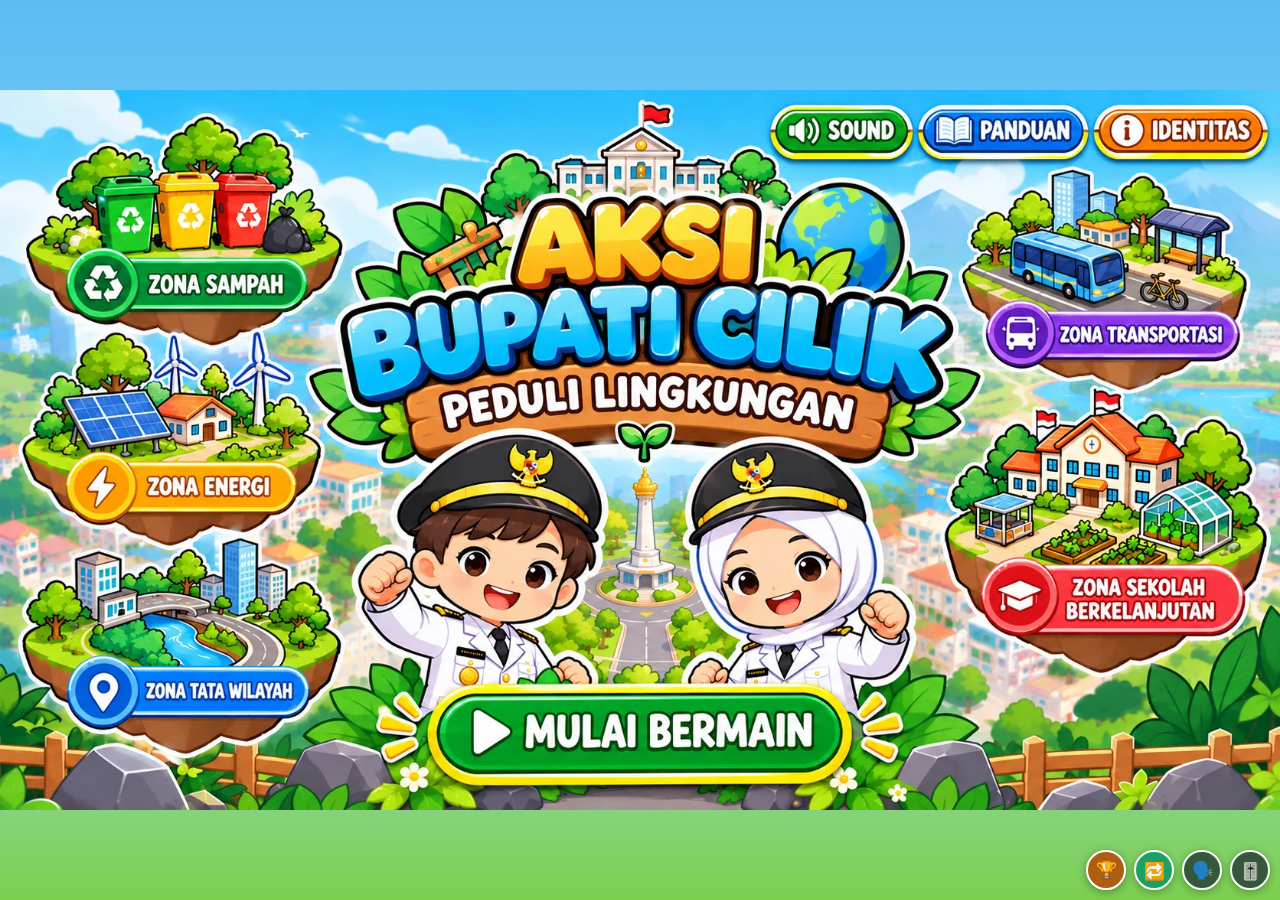
<file: index.html>
<!DOCTYPE html>
<html lang="id">
<head>
  <meta charset="UTF-8">
  <meta name="viewport" content="width=device-width, initial-scale=1.0">
  <title>Aksi Bupati Cilik Peduli Lingkungan</title>
  <!-- Tailwind CSS CDN -->
  <!-- Tailwind CDN diganti CSS statis di bawah -->
  <!-- Font Awesome Icons -->
  <link rel="stylesheet" href="css/fontawesome.css">
  <!-- Google Fonts: Fredoka & Inter -->
  <link rel="preconnect" href="https://fonts.googleapis.com">
  <link rel="preconnect" href="https://fonts.gstatic.com" crossorigin>
  <link href="https://fonts.googleapis.com/css2?family=Fredoka:wght@400;500;600;700&family=Inter:wght@400;600;700&display=swap" rel="stylesheet">

  <!-- konfigurasi Tailwind dipindah ke CSS statis (lihat tailwind.config.js di folder build) -->
  <style>
    body {
      font-family: 'Fredoka', 'Inter', sans-serif;
      background-color: #0f172a;
      color: #f8fafc;
      overflow-x: hidden;
      user-select: none;
    }

    .glass-panel {
      background: rgba(30, 41, 59, 0.75);
      backdrop-filter: blur(12px);
      -webkit-backdrop-filter: blur(12px);
      border: 1px solid rgba(34, 211, 238, 0.25);
      box-shadow: 0 8px 32px 0 rgba(0, 0, 0, 0.37);
    }

    .glass-card {
      background: rgba(15, 23, 42, 0.6);
      backdrop-filter: blur(8px);
      border: 1px solid rgba(16, 185, 129, 0.2);
    }

    .glow-green {
      box-shadow: 0 0 15px rgba(16, 185, 129, 0.4);
    }
    
    .glow-cyan {
      box-shadow: 0 0 15px rgba(6, 182, 212, 0.4);
    }

    .glow-text-green {
      text-shadow: 0 0 10px rgba(16, 185, 129, 0.6);
    }

    .glow-text-cyan {
      text-shadow: 0 0 10px rgba(6, 182, 212, 0.6);
    }

    #openingCanvas, #zone5Canvas {
      width: 100%;
      height: 100%;
      display: block;
    }

    .draggable-item {
      cursor: pointer;
      transition: all 0.2s ease-in-out;
    }
    .draggable-item:hover {
      transform: scale(1.05);
    }

    @media print {
      body * {
        visibility: hidden;
      }
      #printableCertificate, #printableCertificate * {
        visibility: visible;
      }
      #printableCertificate {
        position: absolute;
        left: 0;
        top: 0;
        width: 100%;
        margin: 0;
        padding: 20px;
        background: #ffffff !important;
        color: #0f172a !important;
        border: 8px solid #10b981 !important;
      }
      .no-print {
        display: none !important;
      }
    }

    /* =====================================================================
       TAHAP 1 — Cover, Animasi Pembuka, Pendaftaran + Pilih Karakter
       Panggung 16:9: 1 "p" = 1 piksel pada gambar referensi (lebar 1670).
       ===================================================================== */
    section.hidden { display: none !important; }

    :root {
      --u: calc(min(100vw, 177.7778vh) / 100);
      --p: calc(var(--u) * 0.0599);
    }
    @supports (height: 100dvh) {
      :root { --u: calc(min(100vw, 177.7778dvh) / 100); }
    }

    body.stage-mode { overflow: hidden; }
    body.stage-mode > header,
    body.stage-mode > footer { display: none; }

    .stage-screen {
      position: fixed; inset: 0; z-index: 60;
      display: flex; align-items: center; justify-content: center;
      overflow: hidden;
      background: linear-gradient(#5bbcf3 0%, #9fdcf8 62%, #7ccf4f 100%);
      color: #0b2a5b;
      font-family: 'Fredoka', 'Inter', sans-serif;
      -webkit-tap-highlight-color: transparent;
    }
    .stage-screen.hidden { display: none !important; }

    .stage {
      position: relative; flex: none;
      width: calc(var(--u) * 100);
      height: calc(var(--u) * 56.25);
    }
    .stage-bg {
      position: absolute; inset: 0; width: 100%; height: 100%;
      display: block; pointer-events: none; user-select: none;
      -webkit-user-drag: none;
    }

    /* ---------- Tombol "hotspot" di atas gambar referensi ---------- */
    .hs {
      position: absolute; border: 0; padding: 0; margin: 0;
      background: transparent; cursor: pointer;
      border-radius: 999px;
      font-family: inherit; font-size: 0; color: transparent;
      transition: transform .15s ease, filter .15s ease, box-shadow .15s ease;
    }
    .hs::before { content: ''; position: absolute; inset: -6px; }
    .hs:hover { transform: scale(1.04); filter: brightness(1.08); box-shadow: 0 0 calc(var(--u) * 1.6) rgba(255,255,255,.75); }
    .hs:active { transform: scale(.97); }
    .hs:focus-visible { outline: 3px solid #fff; outline-offset: 3px; box-shadow: 0 0 0 7px #1d4ed8; }
    .hs .ico, .hs .lbl { display: none; }

    /* Cover (koordinat dari gambar referensi 1672 x 941) */
    .cover-top { display: contents; }
    .cover-poster { display: none; }
    .hs-sound { left: 60.11%; top: 2.34%; width: 11.18%; height: 7.44%; }
    .hs-guide { left: 71.77%; top: 2.34%; width: 13.28%; height: 7.44%; }
    .hs-id    { left: 85.53%; top: 2.34%; width: 13.46%; height: 7.44%; }
    .hs-start { left: 33.0%;  top: 82.4%; width: 33.6%;  height: 13.4%; }
    .hs-sound::after {
      content: ''; position: absolute; left: 12%; top: 10%; width: 38%; height: 80%;
      background: linear-gradient(to top right, transparent 46%, #e11d48 46%, #e11d48 55%, transparent 55%);
      opacity: 0; transition: opacity .2s; pointer-events: none;
    }
    .hs-sound.muted { background: rgba(15,23,42,.42); }
    .hs-sound.muted::after { opacity: 1; }

    /* Pendaftaran (koordinat dari gambar referensi 1670 x 941) */
    .reg-head { display: none; }
    .hs-back { left: 1.3%;  top: 2.3%;  width: 15.4%; height: 8.8%; }
    .hs-next { left: 36.6%; top: 84.4%; width: 26.7%; height: 13.0%; }

    .reg-body {
      position: absolute;
      left: calc(var(--p) * 336); top: calc(var(--p) * 334);
      width: calc(var(--p) * 1004); height: calc(var(--p) * 456);
      display: grid; grid-template-columns: calc(var(--p) * 668) 1fr;
      column-gap: calc(var(--p) * 24); align-items: start;
    }
    .char-pick {
      position: relative; display: flex; justify-content: center; align-items: center;
      gap: calc(var(--p) * 12);
    }
    .char-card {
      position: relative; width: calc(var(--p) * 332);
      border: 0; padding: 0; background: transparent; cursor: pointer;
      border-radius: calc(var(--p) * 40);
      transition: transform .18s ease, filter .18s ease;
      -webkit-tap-highlight-color: transparent;
    }
    .char-card img { display: block; width: 100%; height: auto; pointer-events: none; user-select: none; -webkit-user-drag: none; }
    .char-card:hover { transform: translateY(-3px) scale(1.03); }
    .char-card:focus-visible { outline: 4px solid #1d4ed8; outline-offset: 4px; }
    .char-card .chk {
      position: absolute; left: var(--cx, 50%); top: 90.1%; width: 13.6%; aspect-ratio: 1;
      transform: translate(-50%, -50%) scale(0); transition: transform .2s cubic-bezier(.3,1.6,.5,1);
      background: #22c55e; border: 3px solid #fff; border-radius: 50%; color: #fff;
      display: grid; place-items: center; font-weight: 700; font-size: calc(var(--p) * 22);
      box-shadow: 0 2px 6px rgba(0,0,0,.35); pointer-events: none;
    }
    .char-card[aria-checked="true"] { transform: scale(1.06); filter: drop-shadow(0 0 8px rgba(34,197,94,.95)) drop-shadow(0 0 2px #16a34a); }
    .char-card[aria-checked="true"] .chk { transform: translate(-50%, -50%) scale(1); }
    .char-pick.has-choice .char-card[aria-checked="false"] { filter: grayscale(.4) opacity(.78); }
    .char-pick .reg-err { position: absolute; left: 0; right: 0; top: calc(100% + var(--p) * 4); text-align: center; margin: 0; }

    .reg-form { padding-top: calc(var(--p) * 26); }
    .reg-form h3 {
      margin: 0 0 calc(var(--p) * 8); text-align: center; font-weight: 700;
      font-size: max(15px, calc(var(--p) * 22)); color: #0b2a5b;
    }
    .reg-form label {
      display: block; margin-top: calc(var(--p) * 8); font-weight: 600;
      font-size: max(13px, calc(var(--p) * 16)); color: #0b2a5b;
    }
    .reg-form input {
      width: 100%; box-sizing: border-box; margin-top: 3px;
      background: #fff; border: 3px solid #60a5fa; border-radius: 14px;
      padding: .45em .7em; color: #0b2a5b;
      font: 600 max(16px, calc(var(--p) * 18)) 'Fredoka', 'Inter', sans-serif;
      outline: none; transition: border-color .15s, box-shadow .15s;
    }
    .reg-form input::placeholder { color: #7c8da6; font-weight: 400; }
    .reg-form input:focus { border-color: #16a34a; box-shadow: 0 0 0 4px rgba(34,197,94,.3); }
    .reg-form input.invalid { border-color: #e11d48; }
    .reg-form .row2 { display: grid; grid-template-columns: 1fr 1fr; gap: calc(var(--p) * 12); }
    .reg-err { color: #be123c; font-weight: 600; font-size: max(12px, calc(var(--p) * 15)); margin: 3px 0 0; line-height: 1.25; }
    .reg-err.hidden { display: none !important; }

    /* ---------- Animasi pembuka ---------- */
    .opening-screen { background: #0b3b5c; }
    #openingCanvas { position: absolute; inset: 0; width: 100%; height: 100%; display: block; }
    .op-top {
      position: absolute; top: max(10px, 2vh); left: 0; right: 0; z-index: 2;
      display: flex; flex-direction: column; align-items: center; gap: 6px; padding: 0 12px; pointer-events: none;
    }
    .op-ribbon {
      padding: 6px 22px; border-radius: 16px; border: 3px solid #fff;
      background: linear-gradient(#f59e0b, #d9730d); color: #fff; font-weight: 700;
      font-size: clamp(12px, 2.1vw, 22px); letter-spacing: .5px; text-align: center;
      text-shadow: 0 2px 0 rgba(120,53,15,.7); box-shadow: 0 4px 0 rgba(0,0,0,.25);
    }
    .op-credit {
      padding: 3px 14px; border-radius: 999px; background: rgba(255,255,255,.88);
      color: #0b2a5b; font-weight: 600; font-size: clamp(10px, 1.4vw, 14px); text-align: center;
    }
    .op-dialog {
      position: absolute; z-index: 3; left: 50%; transform: translateX(-50%);
      bottom: max(14px, 3vh); width: min(94vw, 900px); box-sizing: border-box;
      display: grid; grid-template-columns: auto 1fr; gap: 10px 16px; align-items: center;
      padding: 14px 18px; background: rgba(255,255,255,.97);
      border: 5px solid #ffd54a; border-radius: 26px;
      box-shadow: 0 10px 30px rgba(0,0,0,.35);
    }
    .op-avatars { display: flex; gap: 6px; }
    .op-avatars img {
      width: clamp(52px, 9vw, 92px); aspect-ratio: 200/164; object-fit: cover;
      border-radius: 16px; border: 3px solid #fff; box-shadow: 0 2px 6px rgba(0,0,0,.3);
    }
    #narrativeText {
      margin: 0; min-height: 3.1em; display: flex; align-items: center;
      font-weight: 600; font-size: clamp(15px, 2.1vw, 24px); line-height: 1.35; color: #0b2a5b;
    }
    .op-fade { animation: opFade .45s ease both; }
    @keyframes opFade { from { opacity: 0; transform: translateY(6px); } to { opacity: 1; transform: none; } }
    .op-actions { grid-column: 1 / -1; display: flex; justify-content: space-between; align-items: center; gap: 10px; flex-wrap: wrap; }
    .op-dots { display: flex; gap: 8px; }
    .op-dot { width: 12px; height: 12px; border-radius: 50%; background: #cbd5e1; transition: background .2s, transform .2s; }
    .op-dot.done { background: #86efac; }
    .op-dot.on { background: #16a34a; transform: scale(1.3); }
    .op-btn {
      min-height: 44px; padding: 8px 20px; border-radius: 999px; cursor: pointer;
      font: 700 clamp(13px, 1.7vw, 17px) 'Fredoka', 'Inter', sans-serif; letter-spacing: .5px;
      border: 3px solid #fde047; color: #fff; text-shadow: 0 2px 0 rgba(0,0,0,.3);
      box-shadow: 0 4px 0 rgba(0,0,0,.25); transition: transform .12s, filter .12s;
    }
    .op-btn:hover { filter: brightness(1.08); transform: translateY(-1px); }
    .op-btn:active { transform: translateY(2px); box-shadow: 0 1px 0 rgba(0,0,0,.25); }
    .op-btn:focus-visible { outline: 3px solid #1d4ed8; outline-offset: 3px; }
    .op-skip { background: linear-gradient(#fbbf24, #ea580c); }
    .op-next { background: linear-gradient(#4ade80, #15803d); }

    /* ---------- Modal Panduan & Identitas ---------- */
    .game-modal {
      position: fixed; inset: 0; z-index: 200; display: flex; align-items: center; justify-content: center;
      padding: 14px; background: rgba(7,24,52,.62); font-family: 'Fredoka', 'Inter', sans-serif;
    }
    .game-modal.hidden { display: none !important; }
    .gm-card {
      position: relative; width: min(580px, 100%); max-height: calc(100vh - 28px); overflow-y: auto;
      box-sizing: border-box; padding: 22px 22px 18px; color: #0b2a5b; background: #fff;
      border: 6px solid #ffd54a; border-radius: 28px; box-shadow: 0 14px 40px rgba(0,0,0,.45);
    }
    @supports (height: 100dvh) { .gm-card { max-height: calc(100dvh - 28px); } }
    .gm-card h2 { margin: 0 34px 10px 0; font-size: clamp(20px, 3.4vw, 26px); font-weight: 700; color: #1d4ed8; }
    .gm-card ol, .gm-card ul { margin: 0 0 14px; padding-left: 1.3em; font-size: clamp(14px, 2.2vw, 16.5px); line-height: 1.5; }
    .gm-card ol { list-style: decimal; }
    .gm-card ul { list-style: disc; }
    .gm-card li { margin-bottom: 6px; }
    .gm-card dl { margin: 0 0 14px; display: grid; grid-template-columns: max-content 1fr; gap: 8px 14px; font-size: clamp(14px, 2.2vw, 16.5px); }
    .gm-card dt { font-weight: 700; color: #15803d; }
    .gm-card dd { margin: 0; }
    .gm-close {
      position: absolute; top: 10px; right: 12px; width: 40px; height: 40px; border-radius: 50%;
      border: 0; cursor: pointer; background: #fee2e2; color: #be123c; font-size: 20px; font-weight: 700;
    }
    .gm-close:hover { background: #fecaca; }
    .gm-ok {
      display: block; margin: 0 auto; min-height: 44px; padding: 8px 28px; border-radius: 999px; cursor: pointer;
      border: 3px solid #fde047; color: #fff; background: linear-gradient(#4ade80, #15803d);
      font: 700 16px 'Fredoka', 'Inter', sans-serif; text-shadow: 0 2px 0 rgba(0,0,0,.3); box-shadow: 0 4px 0 rgba(0,0,0,.25);
    }
    .gm-close:focus-visible, .gm-ok:focus-visible { outline: 3px solid #1d4ed8; outline-offset: 3px; }

    /* =====================================================================
       Tata letak HP / layar kecil / potret (tombol menjadi tombol sungguhan)
       ===================================================================== */
    /* Cover & peta di layar potret: tetap panggung 16:9 mendatar yang utuh (tidak diputar,
       tidak dipotong, tidak diganti poster) dan ditampilkan seluas lebar layar. */
    @media (max-aspect-ratio: 1/1) {
      #screen-cover::before, #screen-map::before {
        content: '\21BB  Putar HP ke mendatar agar layar lebih besar';
        position: absolute; top: 10px; left: 0; right: 0; text-align: center; z-index: 3; padding: 0 12px;
        font: 700 14px 'Fredoka', 'Inter', sans-serif; color: #0b2a5b; pointer-events: none;
      }
    }

    @media (max-aspect-ratio: 1/1), (max-width: 959px), (max-height: 539px) {
      .reg-stage {
        width: 100%; height: 100%; overflow-y: auto; box-sizing: border-box;
        display: flex; flex-direction: column; align-items: center; gap: 12px;
        padding: 12px 14px calc(24px + env(safe-area-inset-bottom));
      }
      .reg-bg { display: none; }
      .reg-stage .hs {
        position: relative; left: auto; top: auto; width: auto; height: auto; flex: none;
        display: inline-flex; align-items: center; justify-content: center; gap: 8px;
        min-height: 44px; padding: 8px 18px; box-sizing: border-box;
        color: #fff; font-size: 15px; font-weight: 700; letter-spacing: .5px;
        border: 3px solid #fff; text-shadow: 0 2px 0 rgba(0,0,0,.35); box-shadow: 0 4px 0 rgba(0,0,0,.25);
      }
      .reg-stage .hs::before { display: none; }
      .reg-stage .hs .ico, .reg-stage .hs .lbl { display: inline; }
      .reg-stage .hs-back { align-self: flex-start; background: linear-gradient(#fde047, #f59e0b); color: #7c2d12; text-shadow: none; }
      .reg-stage .hs-next { width: min(100%, 420px); min-height: 58px; font-size: 22px; border: 4px solid #fde047; background: linear-gradient(#4ade80, #15803d); }
      .reg-head { display: block; text-align: center; }
      .reg-head h2 {
        margin: 0; padding: 8px 18px; border-radius: 18px; border: 3px solid #fff;
        background: linear-gradient(#f59e0b, #d9730d); color: #fff; font-weight: 700;
        font-size: clamp(17px, 5vw, 28px); line-height: 1.15; letter-spacing: .3px;
        text-shadow: 0 2px 0 rgba(120,53,15,.75); box-shadow: 0 4px 0 rgba(0,0,0,.25);
      }
      .reg-head p {
        display: inline-block; margin: 10px 0 0; padding: 5px 18px; border-radius: 999px;
        background: #fde047; border: 2px solid #f59e0b; color: #0b2a5b; font-weight: 700; font-size: 16px;
      }
      .reg-body {
        position: static; width: min(100%, 560px); height: auto; box-sizing: border-box;
        display: grid; grid-template-columns: 1fr; gap: 16px; align-items: start;
        padding: 14px; background: linear-gradient(#bfe9fd, #e4f6ff);
        border: 5px solid #ffd54a; border-radius: 26px; box-shadow: 0 8px 20px rgba(0,0,0,.18);
      }
      .char-pick { gap: 10px; padding-bottom: 22px; }
      .char-card { width: calc(50% - 5px); border-radius: 22px; }
      .char-card .chk { font-size: 16px; }
      .char-pick .reg-err { top: auto; bottom: -2px; font-size: 13px; }
      .reg-form { padding-top: 0; }
      .reg-form h3 { font-size: 18px; }
      .reg-form label { font-size: 14px; margin-top: 10px; }
      .reg-form input { font-size: 16px; }
      .reg-form .row2 { gap: 10px; }
      .reg-err { font-size: 13px; }
      @media (min-width: 700px) {
        .reg-body { width: min(100%, 860px); grid-template-columns: 1.15fr 1fr; align-items: center; }
      }
    }

    /* ---- Pendaftaran 2 langkah: (1) Pilih Karakter  ->  (2) Identitas ---- */
    .reg-pill { display: none; }
    #screen-register[data-step="1"] .reg-form { display: none; }
    #screen-register[data-step="1"] .reg-body { grid-template-columns: 1fr; }
    #screen-register[data-step="1"] .char-pick { gap: calc(var(--p) * 56); padding-top: calc(var(--p) * 10); }
    #screen-register[data-step="2"] .reg-body { grid-template-columns: 1fr 1fr; column-gap: calc(var(--p) * 30); }
    #screen-register[data-step="2"] .char-card:not([aria-checked="true"]) { display: none; }
    #screen-register[data-step="2"] .char-card[aria-checked="true"] { transform: none; filter: none; cursor: default; }
    #screen-register[data-step="2"] .char-card[aria-checked="true"] .chk { display: none; }
    #screen-register[data-step="2"] .reg-pill {
      display: flex; align-items: center; justify-content: center; position: absolute; z-index: 2;
      left: 34.6%; top: 25.0%; width: 30.8%; height: 9.6%; box-sizing: border-box;
      background: linear-gradient(#ffe885, #ffc928); border: calc(var(--p) * 5) solid #fff3b0; border-radius: 999px;
      box-shadow: 0 calc(var(--p) * 5) 0 #f0a81a, 0 calc(var(--p) * 8) calc(var(--p) * 10) rgba(0,0,0,.22);
      font-weight: 700; font-size: calc(var(--p) * 40); color: #0b2a5b; white-space: nowrap;
    }
    @media (max-aspect-ratio: 1/1), (max-width: 959px), (max-height: 539px) {
      .reg-pill { display: none !important; }
      #screen-register[data-step="1"] .reg-body { grid-template-columns: 1fr; }
      #screen-register[data-step="2"] .char-card[aria-checked="true"] { width: min(46%, 190px); }
      #screen-register[data-step="2"] .char-pick { padding-bottom: 8px; }
    }

    @media (max-width: 520px) {
      .op-dialog { grid-template-columns: auto 1fr; padding: 12px 12px; gap: 8px 10px; }
      .op-btn { padding: 8px 12px; }
      .op-dots { order: 3; width: 100%; justify-content: center; }
    }

    @media (prefers-reduced-motion: reduce) {
      .op-fade, .hs, .char-card, .char-card .chk { animation: none !important; transition: none !important; }
    }

    /* =====================================================================
       TAHAP 2-3 — Karakter bergerak + komponen dialog (speech bubble)
       ===================================================================== */
    .char { position: relative; flex: none; width: var(--cw, 150px); line-height: 0; }
    .char-in { transform-origin: 50% 100%; animation: chIdle 3.2s ease-in-out infinite; }
    .char img { display: block; width: 100%; height: auto; filter: drop-shadow(0 4px 6px rgba(0,0,0,.35)); user-select: none; -webkit-user-drag: none; }
    .char::after, .char::before {
      position: absolute; line-height: 1; opacity: 0; pointer-events: none;
      font-size: calc(var(--cw, 150px) * .26);
    }
    .char::after { top: -8%; right: -6%; }
    .char::before { top: -6%; left: -6%; }
    .char[data-state="greeting"]::after    { content: '👋'; opacity: 1; animation: chFx .6s ease-in-out infinite; }
    .char[data-state="thinking"]::after    { content: '💭'; opacity: 1; animation: chFx 1.4s ease-in-out infinite; }
    .char[data-state="happy"]::after       { content: '✨'; opacity: 1; animation: chFx .9s ease-in-out infinite; }
    .char[data-state="pointing"]::after    { content: '👉'; opacity: 1; right: -16%; top: 30%; animation: chPoint .9s ease-in-out infinite; }
    .char[data-state="celebrating"]::after { content: '🎉'; opacity: 1; animation: chFx .5s ease-in-out infinite; }
    .char[data-state="celebrating"]::before { content: '🎊'; opacity: 1; animation: chFx .5s ease-in-out infinite reverse; }

    .char[data-state="greeting"] .char-in    { animation: chWave .8s ease-in-out 3; }
    .char[data-state="thinking"] .char-in    { animation: chThink 2.4s ease-in-out infinite; }
    .char[data-state="happy"] .char-in       { animation: chHop .65s ease-in-out infinite; }
    .char[data-state="pointing"] .char-in    { animation: chLean 1.2s ease-in-out infinite; }
    .char[data-state="celebrating"] .char-in { animation: chCelebrate .55s ease-in-out infinite; }
    .char.talk img { animation: chTalk .34s ease-in-out infinite; transform-origin: 50% 100%; }

    @keyframes chIdle { 0%,100% { transform: translateY(0) scale(1,1); } 50% { transform: translateY(-3%) scale(1.012,.99); } }
    @keyframes chWave { 0%,100% { transform: rotate(0) translateY(0); } 25% { transform: rotate(-7deg) translateY(-3%); } 75% { transform: rotate(7deg) translateY(-3%); } }
    @keyframes chThink { 0%,100% { transform: rotate(-4deg) translateX(-2%); } 50% { transform: rotate(4deg) translateX(2%); } }
    @keyframes chHop { 0%,100% { transform: translateY(0) scale(1,1); } 45% { transform: translateY(-11%) scale(1.03,1.03); } 60% { transform: translateY(0) scale(1.05,.95); } }
    @keyframes chLean { 0%,100% { transform: translateX(0) rotate(0); } 50% { transform: translateX(7%) rotate(5deg); } }
    @keyframes chCelebrate { 0%,100% { transform: translateY(0) rotate(-5deg); } 50% { transform: translateY(-16%) rotate(5deg); } }
    @keyframes chTalk { 0%,100% { transform: scaleY(1); } 50% { transform: scaleY(1.025); } }
    @keyframes chFx { 0%,100% { transform: translateY(0) scale(1); } 50% { transform: translateY(-14%) scale(1.15); } }
    @keyframes chPoint { 0%,100% { transform: translateX(0); } 50% { transform: translateX(22%); } }

    .dlg { display: flex; align-items: flex-end; gap: 14px; width: 100%; text-align: left; }
    .dlg-bubble {
      position: relative; flex: 1; min-width: 0; box-sizing: border-box;
      padding: 14px 16px 12px; background: #fff; color: #0b2a5b;
      border: 4px solid #ffd54a; border-radius: 22px; box-shadow: 0 6px 16px rgba(0,0,0,.3);
      font-family: 'Fredoka', 'Inter', sans-serif; margin-bottom: 14px;
    }
    .dlg-bubble::before {
      content: ''; position: absolute; left: -13px; bottom: 22px; width: 20px; height: 20px;
      background: #fff; border-left: 4px solid #ffd54a; border-bottom: 4px solid #ffd54a;
      transform: rotate(45deg); border-radius: 0 0 0 6px;
    }
    .dlg-text { margin: 0; min-height: 4.1em; font-size: clamp(16px, 2.1vw, 21px); font-weight: 600; line-height: 1.38; cursor: pointer; }
    .dlg-next {
      display: block; margin: 8px 0 0 auto; min-height: 44px; padding: 8px 22px; border-radius: 999px; cursor: pointer;
      border: 3px solid #fde047; color: #fff; background: linear-gradient(#4ade80, #15803d);
      font: 700 15px 'Fredoka', 'Inter', sans-serif; letter-spacing: .5px; text-shadow: 0 2px 0 rgba(0,0,0,.3);
      box-shadow: 0 4px 0 rgba(0,0,0,.25); animation: dlgPulse 1.2s ease-in-out infinite;
    }
    .dlg-next:focus-visible { outline: 3px solid #1d4ed8; outline-offset: 3px; }
    .dlg-next.hidden { display: none !important; }
    @keyframes dlgPulse { 0%,100% { transform: scale(1); } 50% { transform: scale(1.05); } }
    .dlg-sm { --cw: 96px; gap: 10px; }
    .dlg-sm .dlg-bubble { padding: 9px 12px; margin-bottom: 8px; }
    .dlg-sm .dlg-text { min-height: 2.8em; font-size: clamp(14px, 1.7vw, 17px); }
    #mapGuide { min-height: 108px; }
    #screen-oath .dlg { --cw: 150px; }
    #screen-oath .dlg-bubble { background: #fff; }
    @media (max-width: 520px) {
      .dlg { --cw: 96px; gap: 10px; }
      .dlg-bubble { padding: 10px 12px; }
      .dlg-bubble::before { left: -11px; bottom: 16px; width: 16px; height: 16px; }
      .dlg-sm { --cw: 76px; }
    }
    @media (prefers-reduced-motion: reduce) {
      .char-in, .char::after, .char::before, .char.talk img, .dlg-next { animation: none !important; }
    }

    /* =====================================================================
       TAHAP 4 — Kabupaten Eco Nusa: dari gelap menuju cerah (--lv = 0..5)
       ===================================================================== */
    #screen-map { --lv: 0; }
    #mapBox > img {
      transition: filter 2.4s ease;
      filter: grayscale(calc(.45 - var(--lv) * .09)) brightness(calc(.8 + var(--lv) * .05)) saturate(calc(.75 + var(--lv) * .09));
    }
    .sky-layers { position: absolute; inset: 0; pointer-events: none; overflow: hidden; }
    .sky-layers .sk { position: absolute; inset: 0; transition: opacity 2.4s ease, transform 2.8s ease; }
    .sk-dark  { background: linear-gradient(#0b1220, rgba(15,23,42,.38) 70%, transparent); opacity: calc(.45 - var(--lv) * .09); }
    .sk-smog  { background: radial-gradient(ellipse at 50% 105%, rgba(125,130,140,.8), transparent 70%); opacity: calc(.3 - var(--lv) * .06); }
    .sk-green { background: radial-gradient(circle at 50% 78%, rgba(80,220,90,.6), transparent 72%); mix-blend-mode: soft-light; opacity: max(0, calc((var(--lv) - 2) * .33)); }
    .sk-sun   { background: radial-gradient(circle at 84% 12%, rgba(255,232,130,.95) 0, rgba(255,200,80,.38) 11%, transparent 34%); opacity: min(1, max(0, calc((var(--lv) - 1.2) * .3))); }
    .sk-rays  {
      background: repeating-conic-gradient(from 0deg at 84% 12%, rgba(255,244,180,.2) 0 6deg, transparent 6deg 16deg);
      transform-origin: 84% 12%; animation: skRays 48s linear infinite;
      opacity: max(0, calc(var(--lv) - 4));
    }
    .sk-clouds i {
      position: absolute; border-radius: 50%; filter: blur(7px);
      background: radial-gradient(circle, rgba(226,232,240,.95) 0, rgba(203,213,225,.55) 45%, transparent 72%);
      animation: skDrift 16s ease-in-out infinite alternate;
    }
    .sk-cl-l { opacity: calc(.3 - var(--lv) * .06); transform: translateX(calc(var(--lv) * -16%)); }
    .sk-cl-r { opacity: calc(.3 - var(--lv) * .06); transform: translateX(calc(var(--lv) * 16%)); }
    .sk-cl-l i:nth-child(1) { left: -6%; top: -4%; width: 46%; height: 32%; }
    .sk-cl-l i:nth-child(2) { left: 14%; top: 14%; width: 38%; height: 26%; animation-delay: -5s; }
    .sk-cl-l i:nth-child(3) { left: -4%; top: 34%; width: 36%; height: 24%; animation-delay: -9s; }
    .sk-cl-r i:nth-child(1) { right: -6%; top: -3%; width: 48%; height: 34%; animation-delay: -3s; }
    .sk-cl-r i:nth-child(2) { right: 10%; top: 16%; width: 36%; height: 26%; animation-delay: -7s; }
    .sk-cl-r i:nth-child(3) { right: -4%; top: 38%; width: 34%; height: 24%; animation-delay: -11s; }
    @keyframes skRays { to { transform: rotate(360deg); } }
    @keyframes skDrift { from { transform: translateX(-4%); } to { transform: translateX(4%); } }

    /* Dialog "Lanjutkan permainan?" */
    #resumeInfo { margin: 0 0 16px; font-size: clamp(15px, 2.3vw, 18px); line-height: 1.5; }
    .gm-alt {
      display: block; margin: 10px auto 0; min-height: 44px; padding: 8px 22px; border-radius: 999px; cursor: pointer;
      border: 3px solid #fff; color: #fff; background: linear-gradient(#fb923c, #ea580c);
      font: 700 15px 'Fredoka', 'Inter', sans-serif; text-shadow: 0 2px 0 rgba(0,0,0,.3); box-shadow: 0 4px 0 rgba(0,0,0,.25);
    }
    .gm-alt:focus-visible { outline: 3px solid #1d4ed8; outline-offset: 3px; }
    @media (prefers-reduced-motion: reduce) {
      #screen-map img, .sky-layers .sk { transition: none !important; }
      .sk-rays, .sk-clouds i { animation: none !important; }
    }

    /* =====================================================================
       PETA KABUPATEN sebagai panggung 16:9 layar penuh (koordinat dari gambar peta 1671 x 941).
       Tombol zona dipasang tepat di atas lencana zona pada gambar; zona terkunci digelapkan + gembok.
       ===================================================================== */
    .map-stage #mapBox { position: absolute; inset: 0; width: 100%; height: 100%; aspect-ratio: auto; min-width: 0; margin: 0; border: 0; border-radius: 0; box-shadow: none; display: block; }
    .map-stage #mapBox > img { width: 100%; height: 100%; object-fit: fill; }
    .map-stage #mapBox > #mapSky { inset: 0; height: 100%; aspect-ratio: auto; }
    .map-stage #mapBox > div.absolute:not(#mapSky) { position: absolute; inset: 0; padding: 0; display: block; }
    .map-stage #mapBox > div.absolute:not(#mapSky) > div,
    .map-stage #mapBox > div.absolute:not(#mapSky) > div > div.flex-col { display: contents; }

    .map-stage [id^="card-zone-"], .map-stage #card-certificate {
      position: absolute; margin: 0; padding: 0 !important; max-width: none !important; opacity: 1 !important;
      background: transparent !important; border: 0 !important; box-shadow: none; backdrop-filter: none; -webkit-backdrop-filter: none;
      border-radius: calc(var(--u) * 1.6); transform: none !important; transition: box-shadow .2s;
    }
    #card-zone-1 { left: 4.67%; top: 49.1%; width: 18.8%; height: 12.5%; }
    #card-zone-2 { left: 21.2%; top: 33.2%; width: 19.0%; height: 9.1%; }
    #card-zone-3 { left: 38.1%; top: 52.1%; width: 21.1%; height: 11.9%; }
    #card-zone-4 { left: 59.7%; top: 33.2%; width: 20.8%; height: 9.1%; }
    #card-zone-5 { left: 73.1%; top: 52.3%; width: 23.3%; height: 12.1%; }
    .map-stage [id^="card-zone-"] > div > div:first-child, .map-stage [id^="card-zone-"] h4 { display: none; }
    .map-stage [id^="card-zone-"] > div, .map-stage [id^="card-zone-"] > div > div { display: contents; }
    .map-stage [id^="badge-zone-"] {
      position: absolute; left: 50%; top: 100%; transform: translate(-50%, 3px); white-space: nowrap; z-index: 2;
      padding: .12em .7em; border-radius: 999px; background: rgba(15,23,42,.9); border: 1px solid rgba(255,255,255,.4);
      font-size: max(9px, calc(var(--u) * .95)) !important; line-height: 1.35;
    }
    .map-stage [id^="card-zone-"].glow-cyan { box-shadow: 0 0 0 3px #22d3ee, 0 0 22px 4px rgba(34,211,238,.9) !important; animation: mapPulse 1.6s ease-in-out infinite; }
    .map-stage [id^="card-zone-"].glow-green { box-shadow: 0 0 0 3px #fbbf24, 0 0 18px 3px rgba(251,191,36,.85) !important; }
    .map-stage [id^="card-zone-"].cursor-not-allowed { background: rgba(15,23,42,.62) !important; cursor: not-allowed; }
    .map-stage [id^="card-zone-"].cursor-not-allowed::after {
      content: '\1F512'; position: absolute; inset: 0; display: flex; align-items: center; justify-content: center;
      justify-content: flex-start; padding-left: calc(var(--u) * 1.1); font-size: calc(var(--u) * 2.4); filter: drop-shadow(0 2px 2px rgba(0,0,0,.6));
    }
    .map-stage [id^="card-zone-"]:not(.cursor-not-allowed) { cursor: pointer; }
    @keyframes mapPulse { 50% { box-shadow: 0 0 0 5px #67e8f9, 0 0 30px 8px rgba(103,232,249,.95) !important; } }

    .map-stage #card-certificate {
      left: 76%; top: 16%; width: 22.5%; height: 6.2%; display: flex; align-items: center; justify-content: center;
      background: rgba(120,53,15,.92) !important; border: 2px solid #fbbf24 !important; text-align: center; z-index: 2;
    }
    .map-stage #card-certificate span { font-size: max(10px, calc(var(--u) * 1.05)); }
    .map-stage #card-certificate.cursor-not-allowed { background: rgba(15,23,42,.85) !important; border-color: #64748b !important; }
    .map-stage #card-certificate.cursor-not-allowed span::before { content: '\1F512  '; }
    .map-stage #card-certificate:not(.cursor-not-allowed) { cursor: pointer; box-shadow: 0 0 18px 3px rgba(251,191,36,.85); }

    .mp-back  { left: 1.08%; top: 2.34%; width: 15.7%; height: 8.7%; }
    .mp-start { left: 34.2%; top: 84.5%; width: 31.5%; height: 12.0%; }

    .map-stage #mapHud {
      position: absolute; left: 68%; top: 1.5%; width: 30.5%; z-index: 2; box-sizing: border-box;
      padding: calc(var(--u) * .7) calc(var(--u) * 1) !important; border-radius: calc(var(--u) * 1.2) !important;
      background: rgba(15,23,42,.86) !important; display: block !important; font-size: max(10px, calc(var(--u) * 1.05));
    }
    .map-stage #mapHud > div:first-child { display: none; }
    .map-stage #mapHud > div.w-full { width: 100% !important; }
    .map-stage #mapHud .text-xs { font-size: inherit; }
    .map-stage #mapHud .h-3\.5 { height: max(8px, calc(var(--u) * .9)); }
    #mapHudWho { display: flex; align-items: center; gap: .6em; margin-bottom: .45em; color: #fff; font-weight: 700; }
    #mapHudWho img { width: 2.3em; height: 2.3em; border-radius: 50%; object-fit: cover; border: 2px solid #34d399; flex: none; }
    #mapHudWho .pts { margin-left: auto; color: #6ee7b7; white-space: nowrap; }

    .map-stage #mapGuide { pointer-events: none; position: absolute; left: 1.1%; top: 12%; width: 33%; z-index: 2; }
    .map-stage #mapGuide .dlg { --cw: calc(var(--u) * 6.4); gap: calc(var(--u) * .6); }
    .map-stage #mapGuide .dlg-bubble { padding: calc(var(--u) * .6) calc(var(--u) * .9); margin-bottom: calc(var(--u) * .5); }
    .map-stage #mapGuide .dlg-text { font-size: max(11px, calc(var(--u) * 1.25)); min-height: 0; }

    /* =====================================================================
       KARAKTER BERGERAK (badan + lengan berlapis) & HALAMAN FEEDBACK MISI
       ===================================================================== */
    .char { cursor: pointer; -webkit-tap-highlight-color: transparent; }
    .char:focus-visible { outline: 3px solid #1d4ed8; outline-offset: 4px; border-radius: 12px; }
    .char-in { position: relative; }
    .char .cb { display: block; width: 100%; height: auto; }
    .char .ca {
      position: absolute; left: 0; top: 0; width: 100%; height: 100%;
      transform-origin: var(--pv, 50% 50%); animation: armIdle 3.4s ease-in-out infinite;
    }
    .char.talk img.cb { animation: chTalk .34s ease-in-out infinite; transform-origin: 50% 100%; }
    .char.talk img.ca { animation: armTalk .7s ease-in-out infinite; }
    .char:hover .char-in { animation: chHover .6s ease-in-out infinite; }
    .char[data-state="greeting"] img.ca,
    .char[data-state="happy"] img.ca,
    .char[data-state="pointing"] img.ca { animation: armWave .55s ease-in-out infinite; }
    .char[data-state="celebrating"] img.ca { animation: armWave .36s ease-in-out infinite; }
    .char[data-state="thinking"] img.ca { animation: armIdle 2.2s ease-in-out infinite; }
    @keyframes armIdle { 0%,100% { transform: rotate(0); } 50% { transform: rotate(-3deg); } }
    @keyframes armTalk { 0%,100% { transform: rotate(-2deg); } 50% { transform: rotate(5deg); } }
    @keyframes armWave { 0%,100% { transform: rotate(-14deg); } 50% { transform: rotate(12deg); } }
    @keyframes chHover { 0%,100% { transform: rotate(-1.5deg); } 50% { transform: rotate(1.5deg) translateY(-1.5%); } }
    .char-pop {
      position: absolute; left: 50%; top: -4%; transform: translate(-50%, -100%); white-space: nowrap; z-index: 5;
      padding: .35em .8em; border-radius: 14px; background: #fff; color: #0b2a5b; border: 3px solid #ffd54a;
      font: 700 clamp(12px, calc(var(--cw, 120px) * .13), 18px) 'Fredoka', 'Inter', sans-serif; line-height: 1.2;
      box-shadow: 0 4px 10px rgba(0,0,0,.3); animation: popUp 1.6s ease forwards; pointer-events: none;
    }
    @keyframes popUp { 0% { opacity: 0; transform: translate(-50%, -80%) scale(.7); } 12% { opacity: 1; transform: translate(-50%, -100%) scale(1.05); } 80% { opacity: 1; } 100% { opacity: 0; transform: translate(-50%, -125%); } }
    @media (prefers-reduced-motion: reduce) { .char .ca, .char:hover .char-in { animation: none !important; } }

    /* Peta tetap jelas sejak awal; perubahan langit lebih halus di peta */
    #mapBox > img { filter: grayscale(calc(.2 - var(--lv) * .04)) brightness(calc(.93 + var(--lv) * .02)) saturate(calc(.9 + var(--lv) * .06)); }
    #mapSky { opacity: .6; }

    /* Halaman feedback / pergantian misi (menumpuk di atas layar mana pun) */
    #screen-mission { --lv: 0; z-index: 70; }
    .mf-bg {
      position: absolute; inset: 0; width: 100%; height: 100%; object-fit: fill; transition: filter 2.4s ease;
      filter: grayscale(calc(.65 - var(--lv) * .13)) brightness(calc(.5 + var(--lv) * .11)) saturate(calc(.75 + var(--lv) * .09));
    }
    .mf-shade { position: absolute; inset: 0; background: linear-gradient(rgba(8,20,40,.25), transparent 30%, transparent 40%, rgba(8,20,40,.78)); pointer-events: none; }
    .mf-banner {
      position: absolute; left: 50%; top: 3.5%; transform: translateX(-50%); z-index: 3; text-align: center; white-space: nowrap;
      padding: calc(var(--u) * .7) calc(var(--u) * 3); border-radius: 999px; box-sizing: border-box;
      background: linear-gradient(#ffe885, #ffc928); border: calc(var(--u) * .35) solid #fff3b0;
      box-shadow: 0 calc(var(--u) * .35) 0 #f0a81a, 0 calc(var(--u) * .6) calc(var(--u) * .8) rgba(0,0,0,.3);
      font-weight: 700; color: #0b2a5b; font-size: calc(var(--u) * 2.8); line-height: 1.15;
    }
    .mf-banner small { display: block; font-size: .5em; font-weight: 600; margin-top: .1em; }
    .mf-stars { position: absolute; left: 50%; top: 17%; transform: translateX(-50%); z-index: 3; display: flex; gap: calc(var(--u) * 1); }
    .mf-stars i { font-style: normal; font-size: calc(var(--u) * 3.6); color: rgba(15,23,42,.45); text-shadow: 0 1px 2px rgba(255,255,255,.4); transition: color .6s, transform .6s; }
    .mf-stars i.on { color: #ffd21f; transform: scale(1.12); text-shadow: 0 0 12px rgba(255,210,31,.9), 0 2px 3px rgba(0,0,0,.4); }
    .mf-stars.off { display: none; }
    .mf-dialog { position: absolute; left: 3%; right: 3%; bottom: 3%; z-index: 3; }
    #mfDialog .dlg { --cw: calc(var(--u) * 15); gap: calc(var(--u) * 1.4); }
    #mfDialog .dlg-bubble { padding: calc(var(--u) * 1.2) calc(var(--u) * 1.6); margin-bottom: calc(var(--u) * 1.6); }
    #mfDialog .dlg-text { font-size: max(15px, calc(var(--u) * 2.1)); min-height: 3.2em; }
    #mfDialog .dlg-next { font-size: max(14px, calc(var(--u) * 1.8)); }
    @media (max-aspect-ratio: 1/1) {
      #screen-mission::before { content: '\21BB  Putar HP ke mendatar agar layar lebih besar'; position: absolute; top: 10px; left: 0; right: 0; text-align: center; z-index: 5; padding: 0 12px; font: 700 14px 'Fredoka','Inter',sans-serif; color: #fff; pointer-events: none; }
    }
    .map-stage #mapGuide .char { pointer-events: auto; }
    @media (max-width: 699px) {
      #screen-register[data-step="2"] .reg-body { grid-template-columns: 1fr; }
      #screen-register[data-step="2"] .char-card[aria-checked="true"] { width: 150px; }
    }

    /* ===== Kartu pilih karakter (sesuai referensi): karakter utuh, tanpa tangan terpotong ===== */
    .char-card { width: calc(var(--p) * 336); height: calc(var(--p) * 392); border-radius: calc(var(--p) * 40); filter: none; }
    .char-card .cc-panel {
      position: absolute; inset: 0 0 calc(var(--p) * 6) 0; border-radius: inherit; overflow: hidden;
      border: calc(var(--p) * 7) solid #fff; box-sizing: border-box;
      box-shadow: 0 calc(var(--p) * 8) calc(var(--p) * 18) rgba(20,60,110,.35);
    }
    .cc-boy .cc-panel { background: linear-gradient(#5fc3ff, #2f9bff); outline: calc(var(--p) * 4) solid #8fd3ff; outline-offset: calc(var(--p) * -11); }
    .cc-girl .cc-panel { background: linear-gradient(#ffa6cf, #ff6fb0); outline: calc(var(--p) * 4) solid #ffc2df; outline-offset: calc(var(--p) * -11); }
    .cc-rays { position: absolute; inset: -40%; background: repeating-conic-gradient(from 0deg at 50% 52%, rgba(255,255,255,.28) 0 9deg, transparent 9deg 22deg); }
    .cc-burst { position: absolute; inset: 0; background: radial-gradient(circle at 50% 48%, rgba(255,255,255,.55), transparent 62%); }
    .char-card .cc-img {
      position: absolute; top: 3%; left: 50%; height: 102%; width: auto; transform: translateX(-50%);
      transform-origin: 50% 100%; animation: ccBob 3s ease-in-out infinite;
    }
    .cc-girl .cc-img { animation-delay: -1.2s; }
    @keyframes ccBob { 50% { transform: translateX(-50%) translateY(-1.8%) scale(1.015); } }
    .char-card .cc-label {
      position: absolute; left: 9%; right: 9%; bottom: calc(var(--p) * 40); z-index: 2; box-sizing: border-box;
      padding: calc(var(--p) * 8) calc(var(--p) * 6); border-radius: calc(var(--p) * 30); border: calc(var(--p) * 5) solid #fff;
      color: #fff; font: 700 calc(var(--p) * 33)/1.1 'Fredoka','Baloo 2','Inter',sans-serif; text-align: center;
      text-shadow: 0 calc(var(--p) * 2) 0 rgba(0,0,0,.3); box-shadow: 0 calc(var(--p) * 5) 0 rgba(0,0,0,.2);
    }
    .cc-boy .cc-label { background: linear-gradient(#2f7dff, #1d4fd8); }
    .cc-girl .cc-label { background: linear-gradient(#ff5fa8, #e8338a); }
    .char-card .chk {
      left: 50%; top: auto; bottom: calc(var(--p) * -6); width: calc(var(--p) * 54); aspect-ratio: 1; transform: translate(-50%, 0) scale(1);
      background: #fff; border: calc(var(--p) * 5) solid #ff77b5; z-index: 4; color: transparent;
    }
    .cc-boy .chk { border-color: #2f7dff; }
    .char-card .chk i { font-style: normal; font-size: calc(var(--p) * 34); line-height: 1; opacity: 0; }
    .char-card[aria-checked="true"] { transform: scale(1.03); filter: none; }
    .char-card[aria-checked="true"] .cc-panel { box-shadow: 0 0 0 calc(var(--p) * 6) #ffd84a, 0 0 calc(var(--p) * 34) calc(var(--p) * 6) rgba(255,214,60,.95); }
    .char-card[aria-checked="true"] .chk { transform: translate(-50%, 0) scale(1); background: #fff; }
    .char-card[aria-checked="true"] .chk i { opacity: 1; color: #2f7dff; font-weight: 900; }
    .char-card[aria-checked="true"] .cc-img { animation: ccBob 1.4s ease-in-out infinite; }
    .char-pick.has-choice .char-card[aria-checked="false"] { filter: saturate(.7) brightness(.95); }
    /* garis kilat kuning di sudut atas luar kartu */
    .cc-boy::after, .cc-girl::after {
      content: ''; position: absolute; top: calc(var(--p) * 48); width: calc(var(--p) * 62); height: calc(var(--p) * 72); z-index: 3; pointer-events: none;
      background: url("data:image/svg+xml;utf8,<svg xmlns='http://www.w3.org/2000/svg' viewBox='0 0 60 70'><g stroke='%23ffc400' stroke-width='11' stroke-linecap='round'><path d='M30 6 L30 24'/><path d='M8 22 L22 33'/><path d='M4 46 L20 46'/></g></svg>") center/contain no-repeat; filter: drop-shadow(0 calc(var(--p) * 2) 0 rgba(0,0,0,.2));
    }
    .cc-boy::after { left: calc(var(--p) * -34); transform: rotate(-12deg); }
    .cc-girl::after { right: calc(var(--p) * -34); transform: scaleX(-1) rotate(-12deg); }
    #screen-register[data-step="2"] .char-card[aria-checked="true"] { width: calc(var(--p) * 300); height: calc(var(--p) * 350); transform: none; }
    #screen-register[data-step="2"] .char-card[aria-checked="true"] .chk, #screen-register[data-step="2"] .char-card::after { display: none; }
    @media (max-aspect-ratio: 1/1), (max-width: 959px), (max-height: 539px) {
      .char-card { width: calc(50% - 5px); height: auto; aspect-ratio: 336/392; }
      .char-card .cc-label { font-size: clamp(11px, 3.2vw, 18px); bottom: 8%; }
      .char-card .chk { width: 11%; }
      .char-card .chk i { font-size: 14px; }
      #screen-register[data-step="2"] .char-card[aria-checked="true"] { width: min(46%, 190px); height: auto; }
    }
    #screen-register[data-step="2"] .char-card .cc-label { font-size: calc(var(--p) * 25); bottom: calc(var(--p) * 22); }

    /* Mode aset karakter (PNG transparan): pose utuh; lengan animasi lama disembunyikan */
    .char .cp { display: block; width: 100%; height: auto; }
    .char .cp[hidden] { display: none; }
    .char[data-pose] .cb, .char[data-pose] .ca { display: none; }
    .char[data-pose] { width: calc(var(--cw, 150px) * 1.05); }
    .char[data-pose]::after, .char[data-pose]::before { content: none !important; }
    .char .cp-out { position: absolute; left: 0; top: 0; width: 100%; height: auto; animation: cpOut .26s ease forwards; pointer-events: none; }
    .char .cp-in { animation: cpIn .26s ease both; }
    @keyframes cpIn { from { opacity: 0; transform: scale(.97); } to { opacity: 1; transform: none; } }
    @keyframes cpOut { to { opacity: 0; } }
    @keyframes chBreathe { 0%,100% { transform: scale(1,1); } 50% { transform: scale(1.012,1.022); } }
    .char[data-pose][data-state="idle"] .char-in { animation: chBreathe 3.8s ease-in-out infinite; transform-origin: 50% 100%; }
    @media (prefers-reduced-motion: reduce) { .char .cp-in, .char .cp-out { animation: none !important; } .char[data-pose] .char-in { animation: none !important; } }

    /* Tombol musik mengambang (layar selain cover; cover punya tombol SOUND sendiri) */
    .music-fab {
      position: fixed; right: 10px; bottom: 10px; z-index: 95; width: 40px; height: 40px; border-radius: 50%;
      border: 2px solid #fff; background: rgba(15,23,42,.72); color: #fff; font-size: 18px; line-height: 1; cursor: pointer;
      display: grid; place-items: center; padding: 0; box-shadow: 0 2px 8px rgba(0,0,0,.35); opacity: .85;
    }
    .music-fab:hover, .music-fab:focus-visible { opacity: 1; outline: 3px solid #fbbf24; outline-offset: 2px; }
    .music-fab.muted { background: rgba(100,116,139,.8); }
    body:has(#screen-cover:not(.hidden)) .music-fab { display: none; }
    @media print { .music-fab { display: none !important; } }

    /* Latar gameplay Zona 1-5: satu gambar Kabupaten Eco Nusa di lapisan paling belakang */
    #zoneBg {
      display: none; position: fixed; inset: 0; z-index: -1; pointer-events: none;
      background: #5ec3ff url(assets/images/zone_bg.webp) 72% 42% / cover no-repeat;
    }
    body:has(#screen-game-zone:not(.hidden)) #zoneBg,
    body:has(#screen-oath:not(.hidden)) #zoneBg { display: block; }
    #screen-oath { box-shadow: 0 14px 44px rgba(0, 45, 90, .38), 0 2px 8px rgba(0, 0, 0, .25); }
    #screen-game-zone { box-shadow: 0 14px 44px rgba(0, 45, 90, .38), 0 2px 8px rgba(0, 0, 0, .25); }
    /* Keterbacaan: deskripsi zona di atas latar terang */
    #screen-game-zone #zoneDesc { color: #e2e8f0; text-shadow: 0 1px 2px rgba(0,0,0,.45); }
    .dlg-bubble { min-width: 0; }
    .dlg-text { overflow-wrap: anywhere; }

    /* ===== Halaman Janji: tata letak lanskap (Bupati Cilik di kiri, Janji di kanan) ===== */
    @media (min-width: 820px) and (min-aspect-ratio: 5/4) {
      #screen-oath {
        max-width: min(1120px, 94vw); padding: 22px 34px 24px;
        display: grid; grid-template-columns: minmax(0, 1fr) minmax(0, 1.08fr);
        grid-template-rows: auto auto 1fr auto; column-gap: 34px; row-gap: 0; align-items: start; text-align: left;
      }
      #screen-oath > div:first-child { grid-column: 2; grid-row: 1; width: 56px; height: 56px; margin: 0 0 8px; }
      #screen-oath > div:first-child i { font-size: 22px; }
      #screen-oath > h2 { grid-column: 2; grid-row: 2; margin: 0 0 12px; }
      #screen-oath > div.bg-slate-900\/90 { grid-column: 2; grid-row: 3; margin: 0 0 14px; font-size: clamp(15px, 1.35vw, 18px); line-height: 1.7; padding: 22px 24px; align-self: start; }
      #screen-oath > button { grid-column: 2; grid-row: 4; }
      /* kiri: Bupati Cilik + balon dialog */
      #oathDialog { grid-column: 1; grid-row: 1 / 4; margin: 0; align-self: stretch; display: flex; align-items: flex-end; justify-content: center; }
      #oathDialog .dlg { --cw: min(210px, 17vw); flex-direction: column-reverse; align-items: flex-start; gap: 6px; }
      #oathDialog .char { margin-right: 0; margin-left: 6%; }
      #oathDialog .dlg-bubble { align-self: stretch; flex: none; margin-bottom: 0; }
      #oathDialog .dlg-bubble::before { right: auto; left: 22%; bottom: -9px; transform: rotate(-45deg); }
      #oathCharLabel { grid-column: 1; grid-row: 4; text-align: center; margin: 6px 0 0; align-self: start; }
      #screen-oath > p.text-slate-400 { grid-column: 1; grid-row: 4; text-align: center; margin: 24px 0 0; align-self: start; }
    }
    @media (min-width: 820px) and (min-aspect-ratio: 5/4) and (max-height: 680px) {
      #screen-oath { padding: 12px 26px 14px; }
      #screen-oath > div:first-child { display: none; }
      #screen-oath > h2 { font-size: 24px; margin-bottom: 8px; }
      #screen-oath > div.bg-slate-900\/90 { font-size: 14px; line-height: 1.5; padding: 14px 18px; margin-bottom: 10px; }
      #oathDialog .dlg { --cw: min(150px, 14vw); }
      #oathDialog .dlg-text { min-height: 3.2em; font-size: 16px; }
      #screen-oath > button { padding-top: 10px; padding-bottom: 10px; font-size: 16px; }
    }

/* Janji: teks lebih panjang -> padatkan di layar landscape pendek */
@media (min-width: 820px) and (min-aspect-ratio: 5/4) and (max-height: 800px) {
  #screen-oath { padding-top: 16px; padding-bottom: 16px; }
  #screen-oath > div.bg-slate-900\/90 { font-size: clamp(13px, 1.15vw, 15px); line-height: 1.55; padding: 16px 20px; }
  #screen-oath > h2 { font-size: 1.6rem; margin-bottom: 8px; }
  #oathDialog .dlg { --cw: min(180px, 15vw); }
  #oathDialog .dlg-text { font-size: 17px; line-height: 1.4; }
}

/* Narasi suara: tombol ulang, tombol pengaturan, panel volume */
.voice-fab, .audio-fab { position: fixed; bottom: 10px; z-index: 95; width: 40px; height: 40px; border-radius: 50%;
  border: 2px solid #fff; background: rgba(15,23,42,.72); color: #fff; font-size: 17px; line-height: 1; cursor: pointer;
  display: grid; place-items: center; padding: 0; box-shadow: 0 2px 8px rgba(0,0,0,.35); opacity: .9; }
.audio-fab { right: 58px; }
.vtog-fab { position: fixed; bottom: 10px; right: 106px; z-index: 95; width: 40px; height: 40px; border-radius: 50%; border: 2px solid #fff; background: rgba(15,23,42,.72); color: #fff; font-size: 17px; cursor: pointer; display: grid; place-items: center; padding: 0; box-shadow: 0 2px 8px rgba(0,0,0,.35); opacity: .9; }
.vtog-fab.hidden { display: none; }
.vtog-fab.off { opacity: .6; background: rgba(100,116,139,.8); }
.vtog-fab.off::after { content: ''; position: absolute; width: 30px; height: 3px; background: #f87171; transform: rotate(-45deg); border-radius: 2px; }
.vtog-fab:focus-visible { outline: 3px solid #fbbf24; outline-offset: 2px; }
.voice-fab { right: 154px; background: rgba(5,150,105,.9); }
.voice-fab.hidden { display: none; }
.voice-fab:hover, .audio-fab:hover, .voice-fab:focus-visible, .audio-fab:focus-visible { opacity: 1; outline: 3px solid #fbbf24; outline-offset: 2px; }
body:has(#screen-cover:not(.hidden)) .audio-fab { right: 10px; }
body:has(#screen-cover:not(.hidden)) .vtog-fab { right: 58px; }
body:has(#screen-cover:not(.hidden)) .voice-fab { right: 106px; }
body:has(#screen-mission:not(.hidden)) .voice-fab { display: none; }
.audio-panel { position: fixed; right: 10px; bottom: 58px; z-index: 96; width: min(300px, calc(100vw - 20px)); padding: 12px 14px 12px;
  border-radius: 16px; background: rgba(15,23,42,.96); border: 2px solid #34d399; color: #e2e8f0; box-shadow: 0 10px 30px rgba(0,0,0,.5); }
.audio-panel.hidden { display: none; }
.ap-head { display: flex; justify-content: space-between; align-items: center; margin-bottom: 8px; font-size: 14px; color: #6ee7b7; }
.ap-head button { background: none; border: 0; color: #fff; font-size: 16px; cursor: pointer; padding: 2px 6px; }
.ap-row { display: grid; grid-template-columns: 1fr 54px; grid-template-areas: "l o" "s s"; gap: 2px 8px; margin: 8px 0; font-size: 13px; }
.ap-row span { grid-area: l; } .ap-row output { grid-area: o; text-align: right; color: #fbbf24; font-weight: 700; }
.ap-row input { grid-area: s; width: 100%; accent-color: #10b981; height: 22px; }
.ap-note { margin: 8px 0 0; font-size: 11px; color: #94a3b8; line-height: 1.4; }
@media print { .voice-fab, .audio-fab, .vtog-fab, .audio-panel, .vc-dlg, #voiceNotice { display: none !important; } }
.vc-sum { white-space: pre-wrap; font: 12px/1.5 monospace; background: #020617; border: 1px solid #334155; border-radius: 8px; padding: 8px; margin: 8px 0; color: #e2e8f0; }
#voiceNotice { position: fixed; left: 10px; bottom: 58px; z-index: 98; max-width: min(420px, calc(100vw - 20px)); background: rgba(120,53,15,.96); color: #fff; border: 2px solid #fbbf24; border-radius: 12px; padding: 10px 12px; font-size: 13px; line-height: 1.45; opacity: 0; pointer-events: none; transition: opacity .25s; }
#voiceNotice.show { opacity: 1; }

.ap-check { display: flex; gap: 8px; align-items: center; margin: 8px 0 2px; font-size: 12px; }
.ap-btn, .vc-actions button, .vc-row button { background: #065f46; color: #fff; border: 1px solid #34d399; border-radius: 8px; padding: 5px 10px; font-size: 12px; cursor: pointer; }
.ap-btn { width: 100%; margin-top: 6px; }
.vc-dlg { position: fixed; z-index: 97; left: 50%; top: 50%; transform: translate(-50%, -50%); width: min(620px, calc(100vw - 20px)); max-height: 86vh; overflow: auto;
  padding: 12px 14px; border-radius: 16px; background: rgba(15,23,42,.98); border: 2px solid #34d399; color: #e2e8f0; box-shadow: 0 10px 40px rgba(0,0,0,.6); }
.vc-dlg.hidden { display: none; }
.vc-row { display: flex; flex-wrap: wrap; gap: 6px; align-items: center; padding: 6px 0; border-top: 1px solid #1e293b; font-size: 12px; }
.vc-row > div { flex: 1 1 100%; } .vc-row.vc-id > div { color: #6ee7b7; font-weight: 600; }
.vc-actions { display: flex; gap: 8px; margin: 8px 0; }
#vcReport { width: 100%; box-sizing: border-box; background: #020617; color: #cbd5e1; border: 1px solid #334155; border-radius: 8px; font: 11px/1.4 monospace; padding: 6px; }

.sb-fab { position: fixed; bottom: 10px; right: 202px; z-index: 95; width: 40px; height: 40px; border-radius: 50%; border: 2px solid #fff; background: rgba(180,83,9,.92); color: #fff; font-size: 17px; cursor: pointer; display: grid; place-items: center; padding: 0; box-shadow: 0 2px 8px rgba(0,0,0,.35); }
body:has(#screen-cover:not(.hidden)) .sb-fab { right: 154px; }
.sb-fab:focus-visible { outline: 3px solid #fbbf24; outline-offset: 2px; }
.sb-dlg { position: fixed; z-index: 97; left: 50%; top: 50%; transform: translate(-50%, -50%); width: min(860px, calc(100vw - 16px)); max-height: 88vh; overflow: auto; padding: 12px 14px; border-radius: 16px; background: rgba(15,23,42,.98); border: 2px solid #f59e0b; color: #e2e8f0; box-shadow: 0 10px 40px rgba(0,0,0,.6); }
.sb-dlg.hidden { display: none; }
.sb-wrap { overflow-x: auto; }
.sb-tbl { width: 100%; border-collapse: collapse; font-size: 12px; text-align: center; }
.sb-tbl th, .sb-tbl td { padding: 5px 6px; border-bottom: 1px solid #1e293b; white-space: nowrap; }
.sb-tbl th { background: #1e293b; color: #fbbf24; position: sticky; top: 0; font-size: 11px; line-height: 1.2; }
.sb-tbl .l { text-align: left; }
.sb-tbl tbody tr:nth-child(1) td { color: #fde68a; }
@media print { .sb-fab, .sb-dlg { display: none !important; } }
@media (max-height: 520px) {
  .audio-fab, .vtog-fab, .voice-fab, .sb-fab { width: 30px; height: 30px; font-size: 13px; bottom: 6px; }
  .audio-fab { right: 54px; } .vtog-fab { right: 88px; } .voice-fab { right: 122px; } .sb-fab { right: 156px; }
  body:has(#screen-cover:not(.hidden)) .vtog-fab { right: 54px; } body:has(#screen-cover:not(.hidden)) .voice-fab { right: 88px; } body:has(#screen-cover:not(.hidden)) .sb-fab { right: 122px; }
}

.sb-tabs { display: flex; gap: 6px; margin: 6px 0; }
.sb-tabs button { padding: 6px 10px; border-radius: 10px; border: 1px solid #475569; background: #1e293b; color: #e2e8f0; font-size: 12px; cursor: pointer; }
.sb-tabs button.on { background: #b45309; border-color: #fbbf24; color: #fff; font-weight: 700; }
.sb-tabs button:focus-visible { outline: 3px solid #fbbf24; outline-offset: 2px; }
  </style>
  <link rel="stylesheet" href="css/tailwind.css">
  <script src="config-papan-skor.js"></script>
</head>
<body class="min-h-screen flex flex-col justify-between bg-slate-900 text-slate-100">
  <div id="zoneBg" aria-hidden="true"></div>

  <script>
    const AudioEngine = {
      ctx: null,
      muted: false,
      setMuted(v) { this.muted = !!v; },
      init() {
        if (!this.ctx) {
          const AudioContext = window.AudioContext || window.webkitAudioContext;
          this.ctx = new AudioContext();
        }
        if (this.ctx.state === 'suspended') {
          this.ctx.resume();
        }
      },
      playClick() {
        if (this.muted || Vol.sfx <= 0) return;
        this.init();
        const osc = this.ctx.createOscillator();
        const gain = this.ctx.createGain();
        osc.type = 'sine';
        osc.frequency.setValueAtTime(440, this.ctx.currentTime);
        osc.frequency.exponentialRampToValueAtTime(880, this.ctx.currentTime + 0.08);
        gain.gain.setValueAtTime(0.15 * Vol.sfx, this.ctx.currentTime);
        gain.gain.exponentialRampToValueAtTime(0.01, this.ctx.currentTime + 0.08);
        osc.connect(gain);
        gain.connect(this.ctx.destination);
        osc.start();
        osc.stop(this.ctx.currentTime + 0.08);
      },
      playCorrect() {
        if (this.muted || Vol.sfx <= 0) return;
        this.init();
        const now = this.ctx.currentTime;
        const osc = this.ctx.createOscillator();
        const gain = this.ctx.createGain();
        osc.type = 'triangle';
        osc.frequency.setValueAtTime(523.25, now);
        osc.frequency.setValueAtTime(659.25, now + 0.1);
        osc.frequency.setValueAtTime(783.99, now + 0.2);
        osc.frequency.setValueAtTime(1046.50, now + 0.3);
        gain.gain.setValueAtTime(0.2 * Vol.sfx, now);
        gain.gain.exponentialRampToValueAtTime(0.01, now + 0.5);
        osc.connect(gain);
        gain.connect(this.ctx.destination);
        osc.start(now);
        osc.stop(now + 0.5);
      },
      playWrong() {
        if (this.muted || Vol.sfx <= 0) return;
        this.init();
        const now = this.ctx.currentTime;
        const osc = this.ctx.createOscillator();
        const gain = this.ctx.createGain();
        osc.type = 'sawtooth';
        osc.frequency.setValueAtTime(180, now);
        osc.frequency.linearRampToValueAtTime(110, now + 0.25);
        gain.gain.setValueAtTime(0.2 * Vol.sfx, now);
        gain.gain.exponentialRampToValueAtTime(0.01, now + 0.25);
        osc.connect(gain);
        gain.connect(this.ctx.destination);
        osc.start(now);
        osc.stop(now + 0.25);
      },
      playWin() {
        if (this.muted || Vol.sfx <= 0) return;
        this.init();
        const notes = [440, 554.37, 659.25, 880, 1108.73, 1318.51];
        notes.forEach((freq, idx) => {
          const osc = this.ctx.createOscillator();
          const gain = this.ctx.createGain();
          const now = this.ctx.currentTime + (idx * 0.08);
          osc.type = 'sine';
          osc.frequency.setValueAtTime(freq, now);
          gain.gain.setValueAtTime(0.2 * Vol.sfx, now);
          gain.gain.exponentialRampToValueAtTime(0.01, now + 0.3);
          osc.connect(gain);
          gain.connect(this.ctx.destination);
          osc.start(now);
          osc.stop(now + 0.3);
        });
      }
    };
  </script>

  <header class="no-print w-full glass-panel sticky top-0 z-40 px-4 py-3 border-b border-cyber-cyan/30">
    <div class="max-w-6xl mx-auto flex justify-between items-center">
      <div class="flex items-center space-x-3 cursor-pointer" onclick="game.showScreen('screen-cover')">
        <div class="w-10 h-10 rounded-xl bg-gradient-to-tr from-emerald-500 to-cyan-400 flex items-center justify-center glow-green">
          <i class="fa-solid fa-city text-slate-900 text-xl"></i>
        </div>
        <div>
          <h1 class="text-base sm:text-lg font-bold tracking-wide text-transparent bg-clip-text bg-gradient-to-r from-emerald-400 via-teal-300 to-cyan-400">
            AKSI BUPATI CILIK
          </h1>
          <p class="text-xs text-cyan-300 font-medium">PEDULI LINGKUNGAN</p>
        </div>
      </div>

      <div id="playerBadge" class="hidden flex items-center space-x-4 bg-slate-800/80 px-4 py-1.5 rounded-full border border-emerald-500/40">
        <img id="badgeAvatar" class="hidden w-9 h-9 rounded-full object-cover border border-emerald-400/60" alt="">
        <div class="text-right">
          <p id="badgeName" class="text-sm font-semibold text-emerald-300">Bupati</p>
          <p id="badgeDetail" class="text-xs text-slate-400">Kelas - | Absen -</p>
        </div>
        <div class="bg-emerald-500/20 text-emerald-400 px-3 py-1 rounded-full text-xs font-bold border border-emerald-400/40">
          🏆 <span id="badgeScore">0</span> / 500 POIN
        </div>
      </div>
    </div>
  </header>

  <main class="flex-grow flex items-center justify-center p-4 relative">

    <!-- LAYAR COVER AWAL (TAHAP 1: gambar referensi 1 + tombol interaktif) -->
    <section id="screen-cover" class="stage-screen">
      <div class="stage cover-stage">
        <img class="stage-bg cover-bg" src="assets/images/cover.webp" alt="Aksi Bupati Cilik Peduli Lingkungan" draggable="false">
        <img class="cover-poster" src="assets/images/poster.webp" alt="Aksi Bupati Cilik Peduli Lingkungan" draggable="false">

        <div class="cover-top">
          <button id="btnSound" type="button" class="hs hs-sound" onclick="game.toggleSound()" aria-label="Sound menyala (ketuk untuk mematikan)" aria-pressed="true">
            <span class="ico">🔊</span><span class="lbl">SOUND</span>
          </button>
          <button type="button" class="hs hs-guide" onclick="game.openModal('modal-guide')" aria-label="Panduan">
            <span class="ico">📖</span><span class="lbl">PANDUAN</span>
          </button>
          <button type="button" class="hs hs-id" onclick="game.openModal('modal-identity')" aria-label="Identitas">
            <span class="ico">ℹ️</span><span class="lbl">IDENTITAS</span>
          </button>
        </div>

        <button type="button" class="hs hs-start" onclick="game.pressStart()" aria-label="Mulai Bermain">
          <span class="lbl">▶ MULAI BERMAIN</span>
        </button>
      </div>
    </section>

    <!-- LAYAR VIDEO OPENING (animasi kanvas + 4 narasi) -->
    <section id="screen-opening" class="stage-screen opening-screen hidden">
      <canvas id="openingCanvas" aria-label="Animasi pembuka Kabupaten Eco Nusa"></canvas>

      <div class="op-top">
        <span class="op-ribbon">AKSI BUPATI CILIK PEDULI LINGKUNGAN</span>
        <span class="op-credit">Game Edukasi Interaktif • <strong data-credit="developer">Duria Fikasari, S.Pd.</strong> • <span data-credit="school">SD Negeri Seloharjo</span></span>
      </div>

      <div class="op-dialog">
        <div class="op-avatars">
          <img id="avBoy" src="assets/images/av_boy.webp" alt="Bupati Cilik laki-laki">
          <img id="avGirl" src="assets/images/av_girl.webp" alt="Bupati Cilik perempuan">
        </div>
        <p id="narrativeText" class="op-fade" aria-live="polite">"Selamat datang di Kabupaten Eco Nusa! Wilayah yang dahulu asri, hijau, dan penuh energi positif."</p>

        <div class="op-actions">
          <button type="button" class="op-btn op-skip" onclick="game.skipOpening()">⏭ LEWATI VIDEO</button>
          <div class="op-dots" aria-hidden="true">
            <span id="dot-0" class="op-dot on"></span>
            <span id="dot-1" class="op-dot"></span>
            <span id="dot-2" class="op-dot"></span>
            <span id="dot-3" class="op-dot"></span>
          </div>
          <button id="btnNextNarrative" type="button" class="op-btn op-next" onclick="game.nextNarrative()">LANJUT ▶</button>
        </div>
      </div>
    </section>

    <!-- LAYAR UTAMA GIM -->
    <section id="screen-home" class="hidden w-full max-w-4xl glass-panel p-6 sm:p-10 rounded-3xl text-center shadow-2xl relative">
      <div class="inline-block p-4 bg-emerald-500/10 rounded-2xl border border-emerald-500/30 mb-4 glow-green">
        <i class="fa-solid fa-tree-city text-5xl text-emerald-400"></i>
      </div>
      <h1 class="text-3xl sm:text-5xl font-black text-transparent bg-clip-text bg-gradient-to-r from-emerald-400 via-teal-200 to-cyan-400 mb-4 tracking-tight glow-text-green">
        AKSI BUPATI CILIK PEDULI LINGKUNGAN
      </h1>
      <p class="text-slate-300 text-base sm:text-lg max-w-2xl mx-auto leading-relaxed mb-8">
        Kabupaten Eco Nusa sedang membutuhkan pemimpin muda yang cerdas, tanggap, dan berani untuk menyelesaikan 5 krisis lingkungan. Mari bergabung dan selamatkan bumi tercinta!
      </p>

      <div class="flex flex-col sm:flex-row justify-center items-center gap-4">
        <button onclick="game.startOpeningVideo()" class="w-full sm:w-auto px-6 py-3.5 rounded-2xl bg-slate-800 hover:bg-slate-700 text-cyan-300 border border-cyan-500/40 font-semibold transition flex items-center justify-center space-x-2 uppercase tracking-wider">
          <i class="fa-solid fa-film"></i>
          <span>TONTON ULANG VIDEO OPENING</span>
        </button>
        <button onclick="game.showScreen('screen-register')" class="w-full sm:w-auto px-8 py-3.5 rounded-2xl bg-gradient-to-r from-emerald-500 via-teal-400 to-cyan-500 text-slate-950 font-bold text-lg shadow-lg hover:shadow-emerald-500/30 hover:scale-105 active:scale-95 transition duration-200 flex items-center justify-center space-x-2 glow-green uppercase tracking-wider">
          <span>DAFTAR SEKARANG</span>
          <i class="fa-solid fa-arrow-right"></i>
        </button>
      </div>
    </section>

    <!-- LAYAR PENDAFTARAN (TAHAP 1: pilih karakter + identitas) -->
    <section id="screen-register" class="stage-screen hidden" data-step="1">
      <div class="stage reg-stage">
        <img class="stage-bg reg-bg" src="assets/images/reg_bg.webp" alt="" draggable="false">

        <button type="button" class="hs hs-back" onclick="game.regBack()" aria-label="Kembali">
          <span class="ico">←</span><span class="lbl">KEMBALI</span>
        </button>

        <div class="reg-head">
          <h2>PENDAFTARAN BUPATI CILIK</h2>
          <p class="reg-sub-txt">Pilih Karaktermu!</p>
        </div>

        <div class="reg-pill" aria-hidden="true"><span class="reg-sub-txt">Isi Identitasmu!</span></div>

        <div class="reg-body">
          <div id="charPick" class="char-pick" role="radiogroup" aria-label="Pilih karakter Bupati Cilik">
            <button type="button" class="char-card cc-boy" role="radio" aria-checked="false" data-char="laki-laki" onclick="game.selectCharacter('laki-laki')" aria-label="Bupati Cilik Laki-laki">
              <span class="cc-panel"><span class="cc-rays"></span><span class="cc-burst"></span>
                <img class="cc-img" data-kind="idle" src="[data-uri]" alt="" draggable="false"></span>
              <span class="cc-label">BUPATI CILIK<BR>LAKI-LAKI</span>
              <span class="chk" aria-hidden="true"><i>✓</i></span>
            </button>
            <button type="button" class="char-card cc-girl" role="radio" aria-checked="false" data-char="perempuan" onclick="game.selectCharacter('perempuan')" aria-label="Bupati Cilik Perempuan">
              <span class="cc-panel"><span class="cc-rays"></span><span class="cc-burst"></span>
                <img class="cc-img" data-kind="idle" src="[data-uri]" alt="" draggable="false"></span>
              <span class="cc-label">BUPATI CILIK<BR>PEREMPUAN</span>
              <span class="chk" aria-hidden="true"><i>✓</i></span>
            </button>
            <p id="regCharError" class="reg-err hidden" role="alert">⚠️ Pilih karakter terlebih dahulu!</p>
          </div>

          <form id="regForm" class="reg-form" onsubmit="game.handleRegister(event)" onkeydown="if(event.key==='Enter'){game.handleRegister(event)}" novalidate autocomplete="off">
            <h3>Identitas Bupati Cilik</h3>

            <label for="regName">Nama Lengkap (hanya huruf)</label>
            <input type="text" id="regName" maxlength="40" oninput="game.validateAlpha(this)" placeholder="Contoh: Budi Santoso" autocomplete="off" autocapitalize="words">
            <p id="regNameError" class="reg-err hidden" role="alert">⚠️ Nama hanya boleh diisi huruf dan spasi!</p>

            <label for="regSchool">Asal Sekolah</label>
            <input type="text" id="regSchool" maxlength="40" oninput="this.value=this.value.replace(/[^a-zA-Z0-9\s.,'-]/g,'')" placeholder="mis. SD Negeri Seloharjo" autocomplete="off" autocapitalize="words">
            <p id="regSchoolError" class="reg-err hidden" role="alert">⚠️ Asal sekolah wajib diisi!</p>

            <div class="row2">
              <div>
                <label for="regClass">Kelas (angka)</label>
                <input type="text" id="regClass" maxlength="2" inputmode="numeric" oninput="game.validateNumeric(this)" placeholder="mis. 5" autocomplete="off">
                <p id="regClassError" class="reg-err hidden" role="alert">⚠️ Kelas harus berupa angka!</p>
              </div>
              <div>
                <label for="regRoll">No. Absen (angka)</label>
                <input type="text" id="regRoll" maxlength="3" inputmode="numeric" oninput="game.validateNumeric(this)" placeholder="mis. 12" autocomplete="off">
                <p id="regRollError" class="reg-err hidden" role="alert">⚠️ Nomor absen harus berupa angka!</p>
              </div>
            </div>
          </form>
        </div>

        <button type="button" id="btnRegNext" class="hs hs-next" aria-label="Lanjut" onclick="game.regNext(event)">
          <span class="lbl">▶ LANJUT</span>
        </button>
      </div>
    </section>

    <!-- LAYAR JANJI BUPATI CILIK -->
    <section id="screen-oath" class="hidden w-full max-w-2xl glass-panel p-8 rounded-3xl text-center">
      <div class="w-20 h-20 mx-auto rounded-full bg-emerald-500/20 border-2 border-emerald-400 flex items-center justify-center mb-4 glow-green">
        <i class="fa-solid fa-scroll text-3xl text-emerald-400"></i>
      </div>
      <h2 class="text-2xl sm:text-3xl font-bold text-emerald-300 mb-2">Janji Bupati Cilik</h2>
      <div id="oathDialog" class="mb-4"></div>
      <p id="oathCharLabel" class="text-emerald-300 text-xs font-semibold mb-1"></p>
      <p class="text-slate-400 text-sm mb-6">Selamat Datang, <span id="oathName" class="text-cyan-300 font-bold"></span>!</p>

      <div class="bg-slate-900/90 p-5 rounded-2xl border border-slate-700/80 text-left space-y-3 mb-6 text-sm text-slate-300 leading-relaxed">
        <p>Sebagai Bupati Cilik Peduli Lingkungan, ucapkan janji berikut dengan sungguh-sungguh. Ingat, seorang pemimpin harus memberi teladan melalui tindakan nyata!</p>
        <ul class="list-disc list-inside space-y-1.5 text-emerald-200">
          <li>Memilah dan mengelola sampah kabupaten dengan bijak.</li>
          <li>Menghemat energi dan memanfaatkan energi terbarukan.</li>
          <li>Menjaga tata wilayah yang asri dan melestarikan hijau lingkungan.</li>
          <li>Menggunakan transportasi ramah lingkungan.</li>
          <li>Menjadi teladan kebiasaan hijau di sekolah dan lingkungan.</li>
        </ul>
      </div>

      <button onclick="game.showScreen('screen-map')" class="w-full py-3.5 rounded-xl bg-gradient-to-r from-emerald-500 to-cyan-500 text-slate-950 font-bold text-lg hover:brightness-110 active:scale-95 transition glow-green uppercase tracking-wider">
        MASUK PETA KABUPATEN ECO NUSA <i class="fa-solid fa-map-location-dot ms-2"></i>
      </button>
    </section>

    <!-- LAYAR PETA KABUPATEN (GDRIVE IMAGE 2 & TOMBOL ZONA) -->
    <section id="screen-map" class="stage-screen hidden">
      <div class="stage map-stage">
      <div id="mapHud" class="glass-panel p-4 rounded-2xl flex flex-col md:flex-row justify-between items-center gap-3 border border-cyan-500/30">
        <div>
          <h2 class="text-xl font-bold text-emerald-400 flex items-center">
            <i class="fa-solid fa-map me-2"></i> Peta Misi Penyelamatan Kabupaten
          </h2>
          <p class="text-slate-400 text-xs mt-0.5">Pilih Zona pada Peta di Bawah untuk Memulai Misi</p>
        </div>
        <div class="w-full md:w-1/2">
          <div class="flex justify-between text-xs text-slate-300 font-semibold mb-1">
            <span>Kemajuan Kabupaten</span>
            <span id="mapProgressPercent">0% Selesai</span>
          </div>
          <div class="w-full bg-slate-900 rounded-full h-3.5 overflow-hidden border border-slate-700">
            <div id="mapProgressBar" class="bg-gradient-to-r from-emerald-500 to-cyan-400 h-full w-0 transition-all duration-500"></div>
          </div>
        </div>
      </div>

      <div id="mapGuide"></div>

      <div id="mapBox" class="relative w-full rounded-3xl overflow-hidden border-2 border-emerald-500/40 glow-green shadow-2xl bg-slate-950 flex items-center justify-center">
        <img src="assets/images/map.webp" alt="Peta Kabupaten Eco Nusa" class="w-full h-auto block" draggable="false">
        
        <div id="mapSky" class="sky-layers" aria-hidden="true"></div>
        <div class="absolute inset-0 p-4 sm:p-8 flex flex-col justify-between pointer-events-none">
          <div class="flex justify-between items-start">
            <div id="card-zone-1" onclick="game.openZone(1)" class="pointer-events-auto glass-card p-3 rounded-xl border border-emerald-400 hover:scale-105 cursor-pointer transition glow-green max-w-[180px]">
              <div class="flex items-center space-x-2">
                <div class="w-8 h-8 rounded-lg bg-emerald-500/30 flex items-center justify-center text-emerald-300">
                  <i class="fa-solid fa-recycle text-sm"></i>
                </div>
                <div>
                  <h4 class="text-xs font-bold text-slate-100">Zona Sampah</h4>
                  <span id="badge-zone-1" class="text-[10px] text-emerald-300 font-semibold">TERBUKA</span>
                </div>
              </div>
            </div>

            <div id="card-zone-2" onclick="game.openZone(2)" class="pointer-events-auto glass-card p-3 rounded-xl border border-slate-700 opacity-70 cursor-not-allowed transition max-w-[180px]">
              <div class="flex items-center space-x-2">
                <div class="w-8 h-8 rounded-lg bg-cyan-500/30 flex items-center justify-center text-cyan-300">
                  <i class="fa-solid fa-bolt text-sm"></i>
                </div>
                <div>
                  <h4 class="text-xs font-bold text-slate-100">Zona Energi</h4>
                  <span id="badge-zone-2" class="text-[10px] text-slate-400 font-semibold"><i class="fa-solid fa-lock"></i> TERKUNCI</span>
                </div>
              </div>
            </div>
          </div>

          <div class="flex justify-center">
            <div id="card-zone-3" onclick="game.openZone(3)" class="pointer-events-auto glass-card p-3 rounded-xl border border-slate-700 opacity-70 cursor-not-allowed transition max-w-[200px]">
              <div class="flex items-center space-x-2">
                <div class="w-8 h-8 rounded-lg bg-teal-500/30 flex items-center justify-center text-teal-300">
                  <i class="fa-solid fa-tree text-sm"></i>
                </div>
                <div>
                  <h4 class="text-xs font-bold text-slate-100">Zona Tata Wilayah</h4>
                  <span id="badge-zone-3" class="text-[10px] text-slate-400 font-semibold"><i class="fa-solid fa-lock"></i> TERKUNCI</span>
                </div>
              </div>
            </div>
          </div>

          <div class="flex justify-between items-end">
            <div id="card-zone-4" onclick="game.openZone(4)" class="pointer-events-auto glass-card p-3 rounded-xl border border-slate-700 opacity-70 cursor-not-allowed transition max-w-[180px]">
              <div class="flex items-center space-x-2">
                <div class="w-8 h-8 rounded-lg bg-blue-500/30 flex items-center justify-center text-blue-300">
                  <i class="fa-solid fa-bus text-sm"></i>
                </div>
                <div>
                  <h4 class="text-xs font-bold text-slate-100">Zona Transportasi</h4>
                  <span id="badge-zone-4" class="text-[10px] text-slate-400 font-semibold"><i class="fa-solid fa-lock"></i> TERKUNCI</span>
                </div>
              </div>
            </div>

            <div class="flex flex-col gap-2">
              <div id="card-zone-5" onclick="game.openZone(5)" class="pointer-events-auto glass-card p-3 rounded-xl border border-slate-700 opacity-70 cursor-not-allowed transition max-w-[190px]">
                <div class="flex items-center space-x-2">
                  <div class="w-8 h-8 rounded-lg bg-emerald-500/30 flex items-center justify-center text-emerald-300">
                    <i class="fa-solid fa-school text-sm"></i>
                  </div>
                  <div>
                    <h4 class="text-xs font-bold text-slate-100">Zona Sekolah</h4>
                    <span id="badge-zone-5" class="text-[10px] text-slate-400 font-semibold"><i class="fa-solid fa-lock"></i> TERKUNCI</span>
                  </div>
                </div>
              </div>

              <div id="card-certificate" onclick="game.openCertificate()" class="pointer-events-auto glass-card p-2.5 rounded-xl border border-amber-500/30 opacity-60 cursor-not-allowed text-center">
                <span class="text-[11px] font-bold text-amber-300"><i class="fa-solid fa-certificate me-1"></i> SERTIFIKAT RESMI</span>
              </div>
            </div>
          </div>
        </div>
      </div>
      <button type="button" class="hs mp-back" onclick="game.showScreen('screen-cover')" aria-label="Kembali"></button>
      <button type="button" class="hs mp-start" onclick="game.startNextMission()" aria-label="Mulai Misi"></button>
      </div>
    </section>

    <!-- LAYAR FEEDBACK / PERGANTIAN MISI (tumpang di atas layar mana pun) -->
    <section id="screen-mission" class="stage-screen hidden" aria-live="polite">
      <div class="stage mf-stage">
        <img class="mf-bg" alt="" draggable="false">
        <div id="mfSky" class="sky-layers" aria-hidden="true"></div>
        <div class="mf-shade"></div>
        <div class="mf-banner" id="mfTitle"></div>
        <div class="mf-stars" id="mfStars" aria-hidden="true"><i>&#9733;</i><i>&#9733;</i><i>&#9733;</i><i>&#9733;</i><i>&#9733;</i></div>
        <div id="mfDialog" class="mf-dialog"></div>
      </div>
    </section>

    <!-- LAYAR PERMAINAN ZONA -->
    <section id="screen-game-zone" class="hidden w-full max-w-4xl glass-panel p-6 sm:p-8 rounded-3xl relative">
      <button onclick="game.exitZone()" class="absolute top-5 right-5 text-slate-400 hover:text-white text-xl z-10">
        <i class="fa-solid fa-xmark"></i>
      </button>

      <div id="zoneHeader" class="mb-6">
        <h2 id="zoneTitle" class="text-2xl font-bold text-emerald-400">Zona Mini-Game</h2>
        <p id="zoneDesc" class="text-sm text-slate-400 mt-1">Selesaikan tantangan berikut ini.</p>
      </div>

      <div id="zoneGameBody" class="min-h-[300px]"></div>

      <div id="zoneFeedback" class="hidden mt-6 p-5 rounded-2xl bg-emerald-950/80 border border-emerald-400/50 glow-green space-y-3">
        <div class="flex items-center space-x-3 text-emerald-300 font-bold">
          <i class="fa-solid fa-circle-check text-2xl"></i>
          <span>MISI ZONA BERHASIL SELESAI!</span>
        </div>
        <p id="feedbackText" class="text-sm text-slate-200 leading-relaxed"></p>
        <button onclick="game.finishCurrentZone()" class="w-full py-3 rounded-xl bg-gradient-to-r from-emerald-500 to-cyan-500 text-slate-950 font-bold text-sm hover:brightness-110 transition uppercase tracking-wider flex items-center justify-center">
          KEMBALI KE PETA KABUPATEN <i class="fa-solid fa-arrow-right ms-2"></i>
        </button>
      </div>
    </section>

    <!-- LAYAR SERTIFIKAT -->
    <section id="screen-certificate" class="hidden w-full max-w-3xl">
      <div id="printableCertificate" class="bg-slate-900 border-4 border-emerald-400 rounded-3xl p-6 sm:p-10 text-center relative overflow-hidden shadow-2xl">
        <div class="absolute top-3 left-3 w-12 h-12 border-t-4 border-l-4 border-cyan-400"></div>
        <div class="absolute top-3 right-3 w-12 h-12 border-t-4 border-r-4 border-cyan-400"></div>
        <div class="absolute bottom-3 left-3 w-12 h-12 border-b-4 border-l-4 border-cyan-400"></div>
        <div class="absolute bottom-3 right-3 w-12 h-12 border-b-4 border-r-4 border-cyan-400"></div>

        <div class="space-y-3">
          <div class="inline-block p-2.5 rounded-full bg-emerald-500/20 text-emerald-400 border border-emerald-400/50 mb-1">
            <i class="fa-solid fa-award text-3xl"></i>
          </div>
          <h2 class="text-2xl sm:text-3xl font-black tracking-widest text-transparent bg-clip-text bg-gradient-to-r from-emerald-400 via-teal-200 to-cyan-400">
            SERTIFIKAT RESMI BUPATI CILIK
          </h2>
          <p class="text-[11px] uppercase tracking-widest text-slate-400">Aksi Bupati Cilik Peduli Lingkungan</p>
          
          <div class="py-2 border-y border-slate-700/80 my-2 space-y-1">
            <p class="text-slate-300 text-xs">Diberikan Kepada:</p>
            <h3 id="certName" class="text-xl sm:text-2xl font-bold text-emerald-300 underline underline-offset-4 decoration-cyan-400 uppercase">
              -
            </h3>
            <p class="text-slate-400 text-xs">
              Kelas: <span id="certClass" class="text-slate-200 font-semibold">-</span> | Absen: <span id="certRoll" class="text-slate-200 font-semibold">-</span>
            </p>
          </div>

          <div class="bg-slate-950/60 p-3 rounded-2xl border border-slate-800 text-left">
            <p class="text-xs font-bold text-cyan-300 mb-2 text-center uppercase tracking-wider">📊 Rincian Nilai Asli Per Zona</p>
            <div class="grid grid-cols-1 sm:grid-cols-5 gap-2 text-[11px]">
              <div class="bg-slate-900 p-2 rounded-xl border border-slate-800 text-center">
                <p class="text-slate-400">Zona Sampah</p>
                <p id="score-z1" class="font-bold text-emerald-400 text-sm mt-0.5">0</p>
              </div>
              <div class="bg-slate-900 p-2 rounded-xl border border-slate-800 text-center">
                <p class="text-slate-400">Zona Energi</p>
                <p id="score-z2" class="font-bold text-emerald-400 text-sm mt-0.5">0</p>
              </div>
              <div class="bg-slate-900 p-2 rounded-xl border border-slate-800 text-center">
                <p class="text-slate-400">Zona Tata Wilayah</p>
                <p id="score-z3" class="font-bold text-emerald-400 text-sm mt-0.5">0</p>
              </div>
              <div class="bg-slate-900 p-2 rounded-xl border border-slate-800 text-center">
                <p class="text-slate-400">Zona Transportasi</p>
                <p id="score-z4" class="font-bold text-emerald-400 text-sm mt-0.5">0</p>
              </div>
              <div class="bg-slate-900 p-2 rounded-xl border border-slate-800 text-center">
                <p class="text-slate-400">Zona Sekolah Berkelanjutan</p>
                <p id="score-z5" class="font-bold text-emerald-400 text-sm mt-0.5">0</p>
              </div>
            </div>
            <div class="mt-2 text-center pt-2 border-t border-slate-800">
              <span class="text-xs text-slate-300">Total Akumulasi Nilai Akhir: </span>
              <strong id="certScore" class="text-cyan-300 text-base font-black">0</strong> <span class="text-xs text-slate-400">/ 500 Poin</span>
            </div>
          </div>

          <div class="pt-4 flex justify-around items-end">
            <div class="text-center">
              <p class="text-[10px] text-slate-400">Tanggal Pelantikan</p>
              <p id="certDate" class="text-[11px] font-semibold text-slate-200 mt-0.5">22 Oktober 2026</p>
            </div>
            <div class="w-14 h-14 rounded-full border-2 border-emerald-400/50 flex items-center justify-center bg-emerald-500/10">
              <i class="fa-solid fa-stamp text-2xl text-emerald-400"></i>
            </div>
            <div class="text-center">
              <p class="text-[10px] text-slate-400">Pembuat Gim</p>
              <p class="text-[10px] font-bold text-emerald-400 mt-0.5 font-sans">Duria Fikasari, S.Pd.<br>SD Negeri Seloharjo</p>
            </div>
          </div>
        </div>
      </div>

      <div class="mt-6 flex justify-center space-x-4 no-print">
        <button onclick="window.print()" class="px-6 py-3 rounded-xl bg-gradient-to-r from-emerald-500 to-cyan-500 text-slate-950 font-bold text-sm hover:brightness-110 transition flex items-center space-x-2 uppercase tracking-wider">
          <i class="fa-solid fa-print"></i>
          <span>CETAK / UNDUH SERTIFIKAT</span>
        </button>
        <button onclick="game.showScreen('screen-map')" class="px-6 py-3 rounded-xl bg-slate-800 text-slate-200 font-bold text-sm hover:bg-slate-700 border border-slate-700 transition uppercase tracking-wider">
          KEMBALI KE PETA
        </button>
      </div>
    </section>

  </main>

  <footer class="no-print w-full glass-panel py-3 px-4 text-center text-xs text-slate-400 border-t border-slate-800">
    <p>© Aksi Bupati Cilik Peduli Lingkungan - Game Edukasi Interaktif | Duria Fikasari, S.Pd. (SD Negeri Seloharjo)</p>
  </footer>

  <!-- MODAL PANDUAN & IDENTITAS (TAHAP 1) -->
  <div id="modal-guide" class="game-modal hidden" role="dialog" aria-modal="true" aria-labelledby="guideTitle" onclick="if(event.target===this)game.closeModals()">
    <div class="gm-card">
      <button type="button" class="gm-close" onclick="game.closeModals()" aria-label="Tutup">✕</button>
      <h2 id="guideTitle">📖 Panduan Bermain</h2>
      <ol>
        <li>Tekan <strong>MULAI BERMAIN</strong> dan tonton video pembuka (boleh dilewati).</li>
        <li>Pilih <strong>Bupati Cilik laki-laki atau perempuan</strong>, isi nama, kelas, dan nomor absen, lalu tekan <strong>LANJUT</strong>.</li>
        <li>Baca janji Bupati Cilik, lalu masuk ke <strong>Peta Kabupaten Eco Nusa</strong>.</li>
        <li>Selesaikan <strong>5 zona</strong> secara berurutan: Sampah, Energi, Tata Wilayah, Transportasi, dan Sekolah Berkelanjutan. Zona berikutnya terbuka setelah zona sebelumnya selesai.</li>
        <li>Jawaban benar menambah poin, jawaban salah mengurangi poin. Skor setiap zona minimal <strong>80</strong> agar lulus (maksimal 100 per zona, total 500).</li>
        <li>Selesaikan semua zona untuk mendapatkan <strong>Sertifikat Resmi Bupati Cilik</strong>.</li>
        <li>Tombol <strong>SOUND</strong> di layar awal menyalakan atau mematikan suara.</li>
      </ol>
      <button type="button" class="gm-ok" onclick="game.closeModals()">MENGERTI!</button>
    </div>
  </div>

  <div id="modal-identity" class="game-modal hidden" role="dialog" aria-modal="true" aria-labelledby="identityTitle" onclick="if(event.target===this)game.closeModals()">
    <div class="gm-card">
      <button type="button" class="gm-close" onclick="game.closeModals()" aria-label="Tutup">✕</button>
      <h2 id="identityTitle">ℹ️ Identitas Gim</h2>
      <dl>
        <dt>Judul</dt><dd>Aksi Bupati Cilik Peduli Lingkungan</dd>
        <dt>Jenis</dt><dd>Game Edukasi Interaktif</dd>
        <dt>Tema</dt><dd>Peduli lingkungan di Kabupaten Eco Nusa dengan 5 zona misi: Sampah, Energi, Tata Wilayah, Transportasi, dan Sekolah Berkelanjutan.</dd>
        <dt>Pengembang</dt><dd data-credit="developer">Duria Fikasari, S.Pd.</dd>
        <dt>Sekolah</dt><dd data-credit="school">SD Negeri Seloharjo</dd>
      </dl>
      <button type="button" class="gm-ok" onclick="game.closeModals()">TUTUP</button>
    </div>
  </div>

  <div id="modal-resume" class="game-modal hidden" role="dialog" aria-modal="true" aria-labelledby="resumeTitle">
    <div class="gm-card">
      <h2 id="resumeTitle">🎮 Lanjutkan Permainan?</h2>
      <p id="resumeInfo"></p>
      <button type="button" class="gm-ok" onclick="game.resumeGame()">LANJUTKAN PERMAINAN</button>
      <button type="button" class="gm-alt" id="btnRestart" onclick="game.confirmRestart()">MULAI DARI AWAL</button>
    </div>
  </div>

    <audio id="bgm" loop preload="auto" src="assets/audio/musik-latar.mp3" hidden></audio>
  <button id="btnMusic" type="button" class="music-fab" onclick="game.toggleSound()" aria-label="Musik menyala (ketuk untuk mematikan)" aria-pressed="true">🔊</button>

  <button id="btnVoiceToggle" type="button" class="vtog-fab" aria-label="Narasi suara aktif/nonaktif" aria-pressed="true" title="Narasi suara: aktif">🗣️</button>
  <button id="btnVoiceRepeat" type="button" class="voice-fab hidden" aria-label="Ulangi narasi" title="Ulangi narasi">🔁</button>
  <button id="btnAudio" type="button" class="audio-fab" aria-label="Pengaturan suara" aria-expanded="false" title="Pengaturan suara">🎚️</button>
  <div id="audioPanel" class="audio-panel hidden" role="dialog" aria-label="Pengaturan suara">
    <div class="ap-head"><strong>Pengaturan Suara</strong><button id="audioClose" type="button" aria-label="Tutup">✕</button></div>
    <label class="ap-row"><span>🎵 Musik latar</span><input id="volBgm" type="range" min="0" max="100" step="5"><output id="volBgmOut">100%</output></label>
    <label class="ap-row"><span>🗣️ Suara karakter</span><input id="volVoice" type="range" min="0" max="100" step="5"><output id="volVoiceOut">100%</output></label>
    <label class="ap-row"><span>🔔 Efek suara</span><input id="volSfx" type="range" min="0" max="100" step="5"><output id="volSfxOut">100%</output></label>
    <p id="ttsMap" class="ap-note"></p>
    <button id="ttsCheck" type="button" class="ap-btn">🔍 Periksa daftar voice</button>
  </div>
  <div id="voiceCheck" class="vc-dlg hidden" role="dialog" aria-label="Periksa daftar voice">
    <div class="ap-head"><strong>Voice di perangkat ini</strong><button id="vcClose" type="button" aria-label="Tutup">✕</button></div>
    <p class="ap-note">Peramban tidak memberi tahu gender voice; gender hanya diperkirakan dari nama. Ketersediaan voice berbeda di tiap perangkat dan voice "online" butuh internet. Voice berbahasa Indonesia ditampilkan paling atas. Anda bisa memilih manual.</p>
    <pre id="vcSummary" class="vc-sum"></pre>
    <div class="vc-actions"><button id="vcTestL" type="button">▶ Uji suara karakter LAKI-LAKI</button><button id="vcTestP" type="button">▶ Uji suara karakter PEREMPUAN</button></div>
    <div id="vcList"></div>
    <div class="vc-actions"><button id="vcRefresh" type="button">Periksa lagi</button><button id="vcAuto" type="button">Kembali ke otomatis</button></div>
    <textarea id="vcReport" readonly rows="6" aria-label="Laporan voice (salin dan kirim)"></textarea>
  </div>
  <div id="assetStore" hidden aria-hidden="true">
    <img id="portBoy" src="assets/images/port_boy.webp" alt="">
    <img id="portGirl" src="assets/images/port_girl.webp" alt="">
    <img id="chBoyBody" src="assets/images/boy_body.webp" alt="">
    <img id="chBoyArm" src="assets/images/boy_arm.webp" alt="">
    <img id="chGirlBody" src="assets/images/girl_body.webp" alt="">
    <img id="chGirlArm" src="assets/images/girl_arm.webp" alt="">
    <img id="av2Boy" src="assets/images/av2_boy.webp" alt="">
    <img id="av2Girl" src="assets/images/av2_girl.webp" alt="">
    <!-- SLOT ASET KARAKTER (6): char/laki|perempuan/idle|interaction|celebrate.png. Ganti src dengan PNG final berlatar transparan; id char-<laki-laki|perempuan>-<idle|interaction|celebrate>. -->
    <img id="char-laki-laki-idle" data-slot="char" src="assets/char/laki/idle.webp" alt="">
    <img id="char-laki-laki-interaction" data-slot="char" src="assets/char/laki/interaction.webp" alt="">
    <img id="char-laki-laki-celebrate" data-slot="char" src="assets/char/laki/celebrate.webp" alt="">
    <img id="char-perempuan-idle" data-slot="char" src="assets/char/perempuan/idle.webp" alt="">
    <img id="char-perempuan-interaction" data-slot="char" src="assets/char/perempuan/interaction.webp" alt="">
    <img id="char-perempuan-celebrate" data-slot="char" src="assets/char/perempuan/celebrate.webp" alt="">
  </div>


  <button id="btnScoreboard" type="button" class="sb-fab" aria-label="Papan skor" title="Papan skor">🏆</button>
  <div id="scoreboard" class="sb-dlg hidden" role="dialog" aria-label="Papan skor">
    <div class="ap-head"><strong>🏆 Papan Skor</strong><button id="sbClose" type="button" aria-label="Tutup">✕</button></div>
    <p class="ap-note">Data tersimpan di peramban perangkat ini saja. Urutan dari total skor tertinggi. “-” = zona belum selesai.</p>
    <div class="sb-wrap"><table class="sb-tbl"><thead><tr><th>#</th><th class="l">Nama</th><th class="l">Asal Sekolah</th><th>Kelas</th><th>Z1<br>Sampah</th><th>Z2<br>Energi</th><th>Z3<br>Tata Wil.</th><th>Z4<br>Transp.</th><th>Z5<br>Sekolah</th><th>Total</th><th>Zona</th></tr></thead><tbody id="sbBody"></tbody></table></div>
    <div id="sbTabs" class="sb-tabs hidden"><button id="sbTabAll" type="button">🌐 Semua murid</button><button id="sbTabLocal" type="button">📱 Perangkat ini</button><button id="sbReload" type="button" title="Muat ulang">↻</button></div>
    <p id="sbSync" class="ap-note"></p>
    <p id="sbEmpty" class="ap-note hidden">Belum ada data. Selesaikan minimal satu zona agar nama muncul di sini.</p>
    <div class="vc-actions"><button id="sbCsv" type="button">⬇ Unduh CSV (Excel)</button></div>
  </div>
  <script>
    const state = {
      player: { name: '', class: '', roll: '', character: '', characterLabel: '' },
      zoneScores: [0, 0, 0, 0, 0],
      completedZones: [false, false, false, false, false],
      currentZone: null
    };

    const NARRATIVE_STEPS = [
      "Selamat datang di Kabupaten Eco Nusa! Wilayah yang dahulu asri, hijau, dan penuh energi positif.",
      "Namun kini, Kabupaten Eco Nusa sedang mengalami berbagai masalah lingkungan yang serius!",
      "Sampah menumpuk, polusi udara menebal, dan energi kabupaten mulai krisis...",
      "Kabupaten Eco Nusa membutuhkan sosok Bupati Cilik yang berani dan bijak untuk menyelamatkan wilayah ini!"
    ];
    let currentNarrativeIdx = 0;

    // ------------------------------------------------------------------
    // TAHAP 1: animasi pembuka bergaya kartun (kanvas). Mengikuti 4 narasi:
    // 0 asri -> 1 mulai bermasalah -> 2 krisis -> 3 harapan (Bupati Cilik).
    // ------------------------------------------------------------------
    const OpeningCanvasEngine = {
      canvas: null, ctx: null, animId: null,
      w: 0, h: 0, time: 0, last: 0,
      pol: 0, spawn: 0, sparkSpawn: 0,
      smoke: [], sparks: [], resizeBound: false,
      buildings: [], trees: [], clouds: [], trash: [], birds: [],

      mix(a, b, t) {
        const pa = parseInt(a.slice(1), 16), pb = parseInt(b.slice(1), 16);
        const r = Math.round(((pa >> 16) & 255) * (1 - t) + ((pb >> 16) & 255) * t);
        const g = Math.round(((pa >> 8) & 255) * (1 - t) + ((pb >> 8) & 255) * t);
        const bl = Math.round((pa & 255) * (1 - t) + (pb & 255) * t);
        return `rgb(${r},${g},${bl})`;
      },

      seed() {
        // Data tetap (deterministik) supaya adegan stabil di setiap pemutaran.
        let s = 7;
        const rnd = () => { s = (s * 16807) % 2147483647; return (s - 1) / 2147483646; };
        const pal = ['#ff8a80', '#ffd166', '#7bdff2', '#b8f2c9', '#f7aef8', '#a0c4ff', '#ffb870'];
        this.buildings = Array.from({ length: 16 }, (_, i) => ({
          x: (i + rnd() * 0.4) / 16, w: 1.1 + rnd() * 0.9, h: 1.3 + rnd() * 2.2,
          c: pal[i % pal.length], chimney: i % 5 === 2
        }));
        this.trees = Array.from({ length: 14 }, (_, i) => ({ x: (i + rnd()) / 14, s: 0.7 + rnd() * 0.6, y: rnd() }));
        this.clouds = Array.from({ length: 6 }, (_, i) => ({ x: i / 6 + rnd() * 0.1, y: 0.06 + rnd() * 0.2, s: 0.7 + rnd() * 0.7, v: 0.4 + rnd() * 0.5 }));
        this.trash = Array.from({ length: 18 }, () => ({ x: rnd(), y: rnd(), k: Math.floor(rnd() * 3), s: 0.6 + rnd() * 0.5 }));
        this.birds = Array.from({ length: 4 }, (_, i) => ({ x: i * 0.27, y: 0.12 + rnd() * 0.15, v: 0.5 + rnd() * 0.4 }));
      },

      init() {
        this.canvas = document.getElementById('openingCanvas');
        if (!this.canvas) return;
        this.ctx = this.canvas.getContext('2d');
        this.seed();
        if (!this.resizeBound) {
          window.addEventListener('resize', () => this.resize());
          this.resizeBound = true;
        }
        this.resize();
      },

      resize() {
        if (!this.canvas) return;
        const r = Math.min(window.devicePixelRatio || 1, 1.5);
        const w = this.canvas.clientWidth || window.innerWidth;
        const h = this.canvas.clientHeight || window.innerHeight;
        this.w = w; this.h = h;
        this.canvas.width = Math.round(w * r);
        this.canvas.height = Math.round(h * r);
        this.ctx.setTransform(r, 0, 0, r, 0, 0);
      },

      start() {
        this.stop();
        this.resize();
        this.time = 0; this.last = 0;
        this.pol = 0;
        this.smoke = []; this.sparks = [];
        this.animId = requestAnimationFrame((ts) => this.animate(ts));
      },

      stop() {
        if (this.animId) {
          cancelAnimationFrame(this.animId);
          this.animId = null;
        }
      },

      animate(ts) {
        const dt = this.last ? Math.min(0.05, (ts - this.last) / 1000) : 0.016;
        this.last = ts;
        this.time += dt;
        this.drawScene(dt);
        this.animId = requestAnimationFrame((t) => this.animate(t));
      },

      cloud(x, y, r, col, a) {
        const c = this.ctx;
        c.globalAlpha = a; c.fillStyle = col;
        c.beginPath();
        c.arc(x, y, r, 0, 7); c.arc(x + r * 1.1, y - r * 0.35, r * 0.85, 0, 7);
        c.arc(x + r * 2.1, y, r * 0.95, 0, 7); c.arc(x + r * 1.05, y + r * 0.25, r * 0.9, 0, 7);
        c.fill(); c.globalAlpha = 1;
      },

      drawScene(dt) {
        const ctx = this.ctx, w = this.w, h = this.h;
        if (!ctx || !w || !h) return;
        const idx = (typeof currentNarrativeIdx === 'number') ? currentNarrativeIdx : 0;
        const polT = [0, 0.42, 1, 0.62][idx] || 0;
        this.pol += (polT - this.pol) * Math.min(1, dt * 1.6);
        const p = this.pol, t = this.time, mix = this.mix;
        const U = Math.max(Math.min(w / 16, h / 9), w / 26);
        const hz = h * 0.60;

        // Langit
        const sky = ctx.createLinearGradient(0, 0, 0, hz + U);
        sky.addColorStop(0, mix('#3fa9f5', '#56657a', p));
        sky.addColorStop(1, mix('#c4ecff', '#aeb7c0', p));
        ctx.fillStyle = sky; ctx.fillRect(0, 0, w, h);

        // Matahari
        const sx = w * 0.8, sy = h * 0.17, sr = U * 0.62;
        const glow = ctx.createRadialGradient(sx, sy, sr * 0.3, sx, sy, sr * 3.2);
        glow.addColorStop(0, `rgba(255,230,120,${0.75 - p * 0.5})`);
        glow.addColorStop(1, 'rgba(255,230,120,0)');
        ctx.fillStyle = glow; ctx.fillRect(sx - sr * 3.5, sy - sr * 3.5, sr * 7, sr * 7);
        ctx.globalAlpha = 1 - p * 0.45;
        ctx.fillStyle = mix('#ffe45c', '#e0b94a', p);
        ctx.beginPath(); ctx.arc(sx, sy, sr, 0, 7); ctx.fill();
        ctx.globalAlpha = 1;

        // Awan
        this.clouds.forEach(c => {
          const span = w + U * 5;
          const x = ((c.x * w + t * c.v * U * 0.25) % span) - U * 2.5;
          this.cloud(x, c.y * h, U * 0.42 * c.s, mix('#ffffff', '#8d97a3', p), 0.96);
        });

        // Burung (hanya saat masih asri)
        if (p < 0.45) {
          ctx.strokeStyle = `rgba(30,41,59,${(1 - p * 2.2)})`; ctx.lineWidth = Math.max(1.5, U * 0.03);
          this.birds.forEach(b => {
            const x = ((b.x * w + t * b.v * U * 0.5) % (w + U * 2)) - U;
            const y = b.y * h + Math.sin(t * 1.5 + b.x * 9) * U * 0.2;
            const f = Math.sin(t * 9 + b.x * 20) * U * 0.1;
            ctx.beginPath(); ctx.moveTo(x - U * 0.22, y + f); ctx.quadraticCurveTo(x - U * 0.1, y - U * 0.12, x, y);
            ctx.quadraticCurveTo(x + U * 0.1, y - U * 0.12, x + U * 0.22, y + f); ctx.stroke();
          });
        }

        // Gunung
        ctx.fillStyle = mix('#86c1ec', '#7c8794', p);
        ctx.beginPath(); ctx.moveTo(0, hz);
        for (let x = 0; x <= w + 10; x += 10) {
          ctx.lineTo(x, hz - U * (1.2 + 0.8 * Math.sin(x / (U * 2.3) + 1) + 0.45 * Math.sin(x / (U * 0.9) + 3)));
        }
        ctx.lineTo(w, hz + 2); ctx.fill();

        // Bukit jauh
        ctx.fillStyle = mix('#8fe36d', '#8a9a5b', p);
        ctx.beginPath(); ctx.moveTo(0, hz + 2);
        for (let x = 0; x <= w + 10; x += 10) ctx.lineTo(x, hz - U * (0.35 + 0.25 * Math.sin(x / (U * 1.6) + 2)));
        ctx.lineTo(w, hz + U * 0.4); ctx.lineTo(0, hz + U * 0.4); ctx.fill();

        // Kota
        const base = hz + U * 0.35;
        const chimneys = [];
        this.buildings.forEach((b, i) => {
          const bw = U * b.w, bh = U * b.h, bx = b.x * w, by = base - bh;
          ctx.fillStyle = mix(b.c, '#6b7280', p * 0.7);
          ctx.fillRect(bx, by, bw, bh);
          ctx.fillStyle = 'rgba(0,0,0,0.12)'; ctx.fillRect(bx, by, bw, U * 0.12);
          const cw = U * 0.3, ch = U * 0.4;
          let n = 0;
          for (let wy = by + U * 0.3; wy < base - U * 0.35; wy += ch, n++) {
            for (let wx = bx + U * 0.18, m = 0; wx < bx + bw - cw * 0.6; wx += cw * 1.5, m++) {
              const lit = (n + m + i) % 3 !== 0;
              ctx.fillStyle = p > 0.6 ? ((n + m + i) % 7 === 0 ? '#fff3b0' : '#3b4252') : (lit ? '#fff3b0' : mix('#bfe9ff', '#5b6575', p));
              ctx.fillRect(wx, wy, cw * 0.7, ch * 0.55);
            }
          }
          if (b.chimney) {
            ctx.fillStyle = mix('#9a5b3c', '#4b3b34', p);
            ctx.fillRect(bx + bw * 0.7, by - U * 0.45, U * 0.2, U * 0.45);
            chimneys.push({ x: bx + bw * 0.7 + U * 0.1, y: by - U * 0.45 });
          }
        });

        // Pohon
        this.trees.forEach(tr => {
          const x = tr.x * w + U * 0.2, y = base + U * (0.12 + tr.y * 0.35), s = U * 0.55 * tr.s;
          ctx.fillStyle = mix('#8b5a2b', '#5a4632', p);
          ctx.fillRect(x - s * 0.08, y - s * 0.7, s * 0.16, s * 0.7);
          ctx.fillStyle = mix('#2fbf4a', '#7f8a45', p);
          ctx.beginPath(); ctx.arc(x, y - s * 0.95, s * 0.5, 0, 7); ctx.arc(x - s * 0.38, y - s * 0.7, s * 0.34, 0, 7); ctx.arc(x + s * 0.38, y - s * 0.7, s * 0.34, 0, 7); ctx.fill();
          ctx.fillStyle = mix('#4fdc64', '#9aa356', p);
          ctx.beginPath(); ctx.arc(x - s * 0.12, y - s * 1.1, s * 0.2, 0, 7); ctx.fill();
        });

        // Sungai
        const ry = hz + U * 0.95, rh = U * 0.6;
        ctx.fillStyle = mix('#38bdf8', '#6b705c', p);
        ctx.beginPath(); ctx.moveTo(0, ry);
        for (let x = 0; x <= w + 10; x += 10) ctx.lineTo(x, ry + Math.sin(x / (U * 1.4) + t * 0.6) * U * 0.06);
        for (let x = w; x >= -10; x -= 10) ctx.lineTo(x, ry + rh + Math.sin(x / (U * 1.1) + t * 0.5) * U * 0.06);
        ctx.fill();
        if (p < 0.7) {
          ctx.strokeStyle = `rgba(255,255,255,${0.7 - p})`; ctx.lineWidth = Math.max(1.5, U * 0.03);
          for (let i = 0; i < 9; i++) {
            const x = ((i / 9) * w + t * U * 0.3) % w, y = ry + rh * (0.25 + (i % 3) * 0.25);
            ctx.beginPath(); ctx.moveTo(x, y); ctx.lineTo(x + U * 0.4, y); ctx.stroke();
          }
        }

        // Tanah depan
        const gy = ry + rh;
        ctx.fillStyle = mix('#5ccf3c', '#7a7a4a', p);
        ctx.fillRect(0, gy, w, h - gy);
        ctx.fillStyle = mix('#46b52f', '#686a3d', p);
        for (let x = 0; x < w; x += U * 0.55) {
          const gh = U * (0.14 + 0.06 * Math.sin(x * 0.7));
          ctx.beginPath(); ctx.moveTo(x, gy + U * 0.35); ctx.lineTo(x + U * 0.08, gy + U * 0.35 - gh); ctx.lineTo(x + U * 0.16, gy + U * 0.35); ctx.fill();
        }

        // Sampah (muncul saat krisis)
        const showN = Math.floor(this.trash.length * Math.max(0, Math.min(1, (p - 0.3) / 0.7)));
        for (let i = 0; i < showN; i++) {
          const o = this.trash[i], x = o.x * w, y = gy + U * 0.45 + o.y * Math.max(U * 0.6, (h - gy) * 0.35), s = U * 0.26 * o.s;
          if (o.k === 0) {
            ctx.fillStyle = '#1f2937'; ctx.beginPath(); ctx.ellipse(x, y, s, s * 0.85, 0, 0, 7); ctx.fill();
            ctx.fillStyle = '#374151'; ctx.beginPath(); ctx.arc(x - s * 0.2, y - s * 0.9, s * 0.25, 0, 7); ctx.fill();
          } else if (o.k === 1) {
            ctx.fillStyle = '#7dd3fc'; ctx.fillRect(x - s * 0.25, y - s * 0.9, s * 0.5, s * 1.1);
            ctx.fillStyle = '#e2e8f0'; ctx.fillRect(x - s * 0.15, y - s * 1.1, s * 0.3, s * 0.2);
          } else {
            ctx.fillStyle = '#b08968'; ctx.fillRect(x - s * 0.5, y - s * 0.6, s, s * 0.7);
            ctx.fillStyle = '#8c6b4e'; ctx.fillRect(x - s * 0.5, y - s * 0.6, s, s * 0.14);
          }
        }

        // Asap pabrik
        if (p > 0.2 && chimneys.length) {
          this.spawn -= dt;
          if (this.spawn <= 0) {
            this.spawn = 0.22 - p * 0.12;
            chimneys.forEach(c => this.smoke.push({ x: c.x, y: c.y, age: 0, life: 4 + Math.random() * 2 }));
          }
        }
        this.smoke = this.smoke.filter(s => (s.age += dt) < s.life);
        this.smoke.forEach(s => {
          const k = s.age / s.life;
          ctx.globalAlpha = 0.5 * (1 - k);
          ctx.fillStyle = '#4b5563';
          ctx.beginPath(); ctx.arc(s.x + k * U * 1.6, s.y - k * U * 1.9, U * (0.14 + k * 0.5), 0, 7); ctx.fill();
        });
        ctx.globalAlpha = 1;

        // Kabut polusi
        const smog = ctx.createLinearGradient(0, 0, 0, h);
        smog.addColorStop(0, `rgba(60,68,80,${p * 0.42})`);
        smog.addColorStop(0.7, `rgba(90,98,108,${p * 0.22})`);
        smog.addColorStop(1, 'rgba(90,98,108,0)');
        ctx.fillStyle = smog; ctx.fillRect(0, 0, w, h);

        this.sparks = this.sparks.filter(s => (s.age += dt) < s.life);
        this.sparks.forEach(s => {
          const k = s.age / s.life, x = s.x, y = s.y - k * s.S * 2.2, r = s.S * 0.09 * s.s * (1 - k * 0.4);
          ctx.globalAlpha = 1 - k; ctx.fillStyle = '#fff7c2';
          ctx.beginPath(); ctx.moveTo(x, y - r * 2); ctx.lineTo(x + r * 0.6, y - r * 0.6); ctx.lineTo(x + r * 2, y);
          ctx.lineTo(x + r * 0.6, y + r * 0.6); ctx.lineTo(x, y + r * 2); ctx.lineTo(x - r * 0.6, y + r * 0.6);
          ctx.lineTo(x - r * 2, y); ctx.lineTo(x - r * 0.6, y - r * 0.6); ctx.closePath(); ctx.fill();
        });
        ctx.globalAlpha = 1;
      }
    };

    const Zone5CanvasEngine = {
      canvas: null,
      ctx: null,
      animId: null,
      time: 0,
      skyStage: 0,

      init(stage) {
        this.skyStage = stage || 0;
        this.canvas = document.getElementById('zone5Canvas');
        if (this.canvas) {
          this.ctx = this.canvas.getContext('2d');
          this.canvas.width = 340;
          this.canvas.height = 180;
          this.start();
        }
      },

      start() {
        this.stop();
        this.animate();
      },

      stop() {
        if (this.animId) {
          cancelAnimationFrame(this.animId);
          this.animId = null;
        }
      },

      animate() {
        this.time += 0.02;
        this.draw();
        this.animId = requestAnimationFrame(() => this.animate());
      },

      draw() {
        if (!this.ctx || !this.canvas) return;
        const w = this.canvas.width;
        const h = this.canvas.height;
        const ctx = this.ctx;

        const skyGrad = ctx.createLinearGradient(0, 0, 0, h * 0.7);
        if (this.skyStage === 0) {
          skyGrad.addColorStop(0, '#090d16');
          skyGrad.addColorStop(1, '#1e293b');
        } else if (this.skyStage === 1) {
          skyGrad.addColorStop(0, '#334155');
          skyGrad.addColorStop(1, '#475569');
        } else {
          skyGrad.addColorStop(0, '#0284c7');
          skyGrad.addColorStop(1, '#38bdf8');
        }
        ctx.fillStyle = skyGrad;
        ctx.fillRect(0, 0, w, h);

        ctx.save();
        ctx.beginPath();
        ctx.arc(w * 0.8, h * 0.25, 25, 0, Math.PI * 2);
        ctx.fillStyle = this.skyStage === 2 ? '#fde047' : '#64748b';
        ctx.shadowColor = this.skyStage === 2 ? '#fde047' : 'transparent';
        ctx.shadowBlur = 15;
        ctx.fill();
        ctx.restore();

        ctx.fillStyle = this.skyStage === 2 ? '#059669' : '#334155';
        ctx.beginPath();
        ctx.moveTo(0, h * 0.7);
        for (let x = 0; x <= w; x += 15) {
          const y = Math.sin((x * 0.02) + this.time) * 10 + (h * 0.65);
          ctx.lineTo(x, y);
        }
        ctx.lineTo(w, h);
        ctx.lineTo(0, h);
        ctx.fill();

        ctx.fillStyle = '#0f172a';
        ctx.fillRect(w * 0.35, h * 0.45, w * 0.3, h * 0.25);
        ctx.fillStyle = this.skyStage === 2 ? '#22d3ee' : '#ef4444';
        ctx.fillRect(w * 0.4, h * 0.5, 12, 12);
        ctx.fillRect(w * 0.55, h * 0.5, 12, 12);
      }
    };

    // ------------------------------------------------------------------
    // TAHAP 2-3: karakter Bupati Cilik (animasi CSS) + komponen dialog.
    // Dipakai ulang: Dialog.play('idElemen', [ ...baris ], opsi)
    // Baris: "teks" atau { t: 'teks {nama}', s: 'idle|greeting|thinking|happy|pointing|celebrating', r: ms-kembali-idle }
    // Opsi: { size:'sm', auto: ms (lanjut otomatis), button:false, onDone }
    // ------------------------------------------------------------------
    const Character = {
      STATES: ['idle', 'greeting', 'thinking', 'happy', 'pointing', 'celebrating'],
      // Pivot sendi (siku/pergelangan) lengan animasi, dalam persen dari gambar karakter.
      PIVOT: { 'laki-laki': '11.73% 55.29%', 'perempuan': '83.13% 66.24%' },
      LINES: ['Hai, {nama}!', 'Semangat, Bupati Cilik!', 'Ayo jaga lingkungan kita!', 'Eco Nusa butuh kamu!', 'Kamu hebat, {nama}!'],
      html() {
        const key = state.player.character || 'laki-laki';
        return `<div class="char" data-state="idle" data-who="${key}" style="--pv:${this.PIVOT[key] || this.PIVOT['laki-laki']}" role="button" tabindex="0" aria-label="Sapa karakter">` +
               `<div class="char-in"><img class="cp" alt="" hidden><img class="cb" alt=""><img class="ca" alt="" aria-hidden="true"></div></div>`;
      },
      fill(el) {
        const key = state.player.character || 'laki-laki';
        const pre = key === 'perempuan' ? 'chGirl' : 'chBoy';
        const g = id => { const e = document.getElementById(id); return e ? e.src : ''; };
        const b = el.querySelector('img.cb'), a = el.querySelector('img.ca');
        b.src = g(pre + 'Body'); a.src = g(pre + 'Arm');
        b.alt = state.player.characterLabel || 'Bupati Cilik';
        const p = el.querySelector('img.cp');
        p.alt = b.alt;
        el.dataset.who = key;
        this.pose(el);
      },
      // SLOT ASET KARAKTER: 3 pose per karakter, dibaca dari #assetStore (id char-<karakter>-<jenis>).
      //   idle        = karakter utama (berdiri)
      //   interaction = saat dialog & instruksi (keadaan greeting/thinking/pointing/happy, atau dialog berjalan)
      //   celebrate   = saat misi berhasil (keadaan celebrating)
      // Bila slot kosong, karakter berlapis lama dipakai otomatis.
      KIND: { idle: 'idle', greeting: 'interaction', thinking: 'interaction', pointing: 'interaction', happy: 'interaction', celebrating: 'celebrate' },
      kindOf(el) {
        let k = this.KIND[el.dataset.state] || 'idle';
        if (k === 'idle' && el.dataset.dlg) k = 'interaction';   // selama dialog: pose interaksi
        return k;
      },
      poseSrc(who, kind) {
        const e = document.getElementById('char-' + who + '-' + kind);
        return e && e.getAttribute('src') ? e.src : '';
      },
      // Ganti pose dengan transisi silang (fade) agar halus.
      pose(el) {
        const box = el.querySelector('.char-in');
        const cur = el.querySelector('img.cp');
        if (!box || !cur) return;
        const kind = this.kindOf(el);
        const src = this.poseSrc(el.dataset.who, kind) || this.poseSrc(el.dataset.who, 'idle');
        if (!src) { cur.hidden = true; delete el.dataset.pose; return; }
        el.dataset.pose = '1';
        if (cur.hidden || !cur.getAttribute('src')) { cur.src = src; cur.hidden = false; cur.dataset.kind = kind; return; }
        if (cur.dataset.kind === kind) return;
        const nxt = cur.cloneNode(false);
        nxt.src = src; nxt.dataset.kind = kind; nxt.classList.add('cp-in');
        const old = cur; old.classList.remove('cp'); old.classList.add('cp-out');
        nxt.classList.add('cp');
        box.appendChild(nxt);
        setTimeout(() => { old.remove(); nxt.classList.remove('cp-in'); }, 260);
      },
      // Kartu pilih karakter memakai pose idle dari slot aset.
      fillCards() {
        document.querySelectorAll('.char-card .cc-img').forEach(img => {
          const card = img.closest('.char-card');
          const s = this.poseSrc(card.dataset.char, 'idle');
          if (s) img.src = s;
          img.alt = card.getAttribute('aria-label') || '';
        });
      },
      // Karakter dapat diketuk: melompat, melambai, dan berucap singkat.
      react(el) {
        if (!el || el._busy) return;
        el._busy = true;
        try { AudioEngine.playClick(); } catch (e) { /* abaikan */ }
        this.set(el, 'celebrating', { revert: 1500 });
        const name = (state.player.name || 'Bupati').split(/\s+/)[0];
        const pop = document.createElement('span');
        pop.className = 'char-pop';
        const li = Math.floor(Math.random() * this.LINES.length);
        pop.textContent = this.LINES[li].replace(/\{nama\}/g, name);
        try { if (!Voice.busy()) Voice.play('tap-0' + (li + 1)); } catch (e) { /* abaikan */ }
        el.appendChild(pop);
        setTimeout(() => { pop.remove(); el._busy = false; }, 1600);
      },
      portrait() {
        const key = state.player.character || 'laki-laki';
        const el = document.getElementById(key === 'perempuan' ? 'portGirl' : 'portBoy');
        return el ? el.src : '';
      },
      set(el, st, opt) {
        if (!el) return;
        clearTimeout(el._rv);
        el.dataset.state = this.STATES.includes(st) ? st : 'idle';
        this.pose(el);
        if (opt && opt.revert) el._rv = setTimeout(() => { el.dataset.state = 'idle'; this.pose(el); }, opt.revert);
      }
    };

    const Dialog = {
      hosts: {},
      seq: 0,

      stop(id) {
        const h = this.hosts[id];
        if (!h) return;
        h.tok = 0;
        h.timers.forEach(clearTimeout);
        h.timers = [];
        if (h.char) { clearTimeout(h.char._rv); h.char.classList.remove('talk'); }
        h.afterVoice = null;
        if (h.voiced) { h.voiced = false; try { Voice.stop(); } catch (e) { /* abaikan */ } }
        try { Music.duck(false); } catch (e) { /* abaikan */ }
      },

      stopAll() { Object.keys(this.hosts).forEach(id => this.stop(id)); },

      mount(id, opts) {
        const host = document.getElementById(id);
        if (!host) return null;
        host.innerHTML =
          `<div class="dlg ${opts.size === 'sm' ? 'dlg-sm' : ''}">` +
            Character.html() +
            `<div class="dlg-bubble"><p class="dlg-text" aria-live="polite"></p>` +
            `<button type="button" class="dlg-next hidden">LANJUTKAN ▶</button></div>` +
          `</div>`;
        const h = {
          host, tok: 0, timers: [],
          char: host.querySelector('.char'),
          text: host.querySelector('.dlg-text'),
          btn: host.querySelector('.dlg-next')
        };
        h.char.dataset.dlg = '1';
        Character.fill(h.char);
        this.hosts[id] = h;
        return h;
      },

      play(id, lines, opts) {
        opts = opts || {};
        this.stop(id);
        const h = this.mount(id, opts);
        if (!h) return;
        const my = ++this.seq;
        h.tok = my;
        const name = (state.player.name || 'Bupati').split(/\s+/)[0];
        const alive = () => h.tok === my;
        const wait = (ms, fn) => { h.timers.push(setTimeout(() => { if (alive()) fn(); }, ms)); };
        let i = 0;

        const next = () => {
          if (i >= lines.length) { if (opts.onDone) opts.onDone(); return; }
          const ln = (typeof lines[i] === 'string') ? { t: lines[i] } : lines[i];
          i++;
          const isLast = i >= lines.length;
          Character.set(h.char, ln.s || 'idle', { revert: ln.r || (ln.s === 'greeting' ? 2800 : 0) });
          h.btn.classList.add('hidden');
          h.text.textContent = '';
          h.char.classList.add('talk');
          try { Music.duck(true); } catch (e) { /* abaikan */ }
          const words = ln.t.replace(/\{nama\}/g, name).split(' ');
          const ids = ln.v ? [].concat(ln.v) : null;
          let k = 0, finished = false, voiced = false, vDone = true, pace = 0;

          const finish = skip => {
            if (finished || !alive()) return;
            finished = true;
            h.timers.forEach(clearTimeout); h.timers = [];
            h.text.textContent = words.join(' ');
            if (skip === true && voiced && !vDone) { vDone = true; h.voiced = false; try { Voice.stop(); } catch (e) { /* abaikan */ } }
            const proceed = () => {
              h.afterVoice = null;
              h.char.classList.remove('talk');
              try { Music.duck(false); } catch (e) { /* abaikan */ }
              if (opts.auto !== undefined || opts.button === false) {
                if (isLast) { if (opts.onDone) opts.onDone(); }
                else wait(opts.auto || 700, next);
                return;
              }
              h.btn.classList.remove('hidden');
              h.btn.onclick = () => {
                AudioEngine.playClick();
                if (isLast) { if (opts.onDone) opts.onDone(); } else next();
              };
            };
            const autoMode = opts.auto !== undefined || opts.button === false;
            if (voiced && !vDone && autoMode) h.afterVoice = proceed; else proceed();   // mode tombol: LANJUTKAN langsung muncul, suara tidak ditunggu
          };
          h.text.onclick = () => finish(true);          // ketuk balon = tampilkan teks penuh (dan lewati suara)

          const tick = () => {
            if (k >= words.length) { finish(); return; }
            const w = words[k++];
            h.text.textContent = words.slice(0, k).join(' ');
            wait(pace || (85 + w.length * 8 + (/[.!?]$/.test(w) ? 320 : (/[,;:]$/.test(w) ? 160 : 0))), tick);
          };
          if (ids) {
            // Narasi suara (bila berkas ada): teks diketik mengikuti durasi suara; tombol LANJUTKAN muncul setelah suara selesai.
            Voice.prepare(ids[0]).then(dur => {
              if (!alive()) return;
              if (dur > 0) {
                voiced = true; vDone = false; h.voiced = true;
                pace = Math.min(700, Math.max(90, (dur * 1000 * 0.8) / words.length));
                Voice.play(ids, { onend: () => {
                  vDone = true; h.voiced = false;
                  if (alive() && h.afterVoice) { const f = h.afterVoice; h.afterVoice = null; f(); }
                } });
              }
              wait(250, tick);
            });
          } else {
            wait(250, tick);                // jeda singkat sebelum karakter "berbicara"
          }
        };
        next();
      }
    };

    // Dialog sambutan di layar Janji
    const OathGuide = {
      play() {
        Dialog.play('oathDialog', [
          { t: 'Halo, Bupati Cilik! Selamat atas pelantikanmu. Aku akan menemanimu menjalankan misi menjaga dan menyelamatkan Kabupaten Eco Nusa. Siap memulai tugasmu?', s: 'greeting', v: 'oath-01' },
          { t: 'Sebelum berangkat, yuk baca janji Bupati Cilik di bawah ini dengan teliti.', s: 'thinking', v: ['oath-02', 'oath-04', 'oath-p1', 'oath-p2', 'oath-p3', 'oath-p4', 'oath-p5'] },
          { t: 'Sudah siap? Tekan tombol hijau untuk masuk ke peta!', s: 'happy', v: 'oath-03' }
        ], {
          onDone() {
            const b = document.querySelector('#screen-oath button[onclick*="screen-map"]');
            if (b) b.classList.add('animate-pulse');
          }
        });
        Voice.setReplay({ fn: () => OathGuide.play(), probe: 'oath-01' });
      }
    };

    // Panduan karakter di Peta (berdasarkan progres zona)
    const MapGuide = {
      ZONES: ['Zona Sampah', 'Zona Energi', 'Zona Tata Wilayah', 'Zona Transportasi', 'Zona Sekolah Berkelanjutan'],
      enter() {
        const done = state.completedZones.filter(Boolean).length;
        const nextIdx = state.completedZones.indexOf(false);
        let lines;
        if (done === 0) {
          lines = [
            { t: 'Selamat datang di Peta Kabupaten Eco Nusa, {nama}!', s: 'greeting', v: 'map-01' },
            { t: 'Ayo mulai dari Misi 1: Zona Sampah!', s: 'pointing', r: 6000, v: 'map-02' }
          ];
        } else if (nextIdx === -1) {
          lines = [{ t: 'Luar biasa, {nama}! Semua misi selesai. Ambil Sertifikat Resmimu!', s: 'celebrating', v: 'map-done' }];
        } else {
          lines = [{ t: `Ayo lanjut ke Misi ${nextIdx + 1}: ${this.ZONES[nextIdx]}!`, s: 'pointing', r: 6000, v: 'map-next-' + (nextIdx + 1) }];
        }
        Dialog.play('mapGuide', lines, { size: 'sm', auto: 1600, button: false });
        Voice.setReplay({ fn: () => MapGuide.enter(), probe: done === 0 ? 'map-01' : (nextIdx === -1 ? 'map-done' : 'map-next-' + (nextIdx + 1)) });
      },
      stop() { Dialog.stop('mapGuide'); }
    };


    // Ketuk / Enter pada karakter mana pun = bereaksi.
    document.addEventListener('click', ev => { const c = ev.target.closest && ev.target.closest('.char'); if (c) Character.react(c); });
    document.addEventListener('keydown', ev => {
      if (ev.key !== 'Enter' && ev.key !== ' ') return;
      const c = ev.target.classList && ev.target.classList.contains('char') ? ev.target : null;
      if (c) { ev.preventDefault(); Character.react(c); }
    });
    // ------------------------------------------------------------------
    // PENGAMAN SUARA: bila perangkat/browser tidak bisa membuat AudioContext
    // (WebView lama, kebijakan blokir suara, dll.), suara dilewati saja dan
    // TIDAK boleh menghentikan tombol (pilih karakter, LANJUT, pindah layar).
    // ------------------------------------------------------------------
    ['playClick', 'playCorrect', 'playWrong', 'playWin'].forEach(name => {
      const original = AudioEngine[name];
      AudioEngine[name] = function () {
        try { return original.apply(this, arguments); } catch (e) { /* suara gagal: abaikan */ }
      };
    });

    // ------------------------------------------------------------------
    // TAHAP 4: kondisi Kabupaten Eco Nusa (tingkat 0-5 = jumlah zona selesai)
    // dan penyimpanan progres di perangkat.
    // ------------------------------------------------------------------
    const Sky = {
      last: null,           // tingkat yang sedang tampil (null = belum pernah ditampilkan)
      _t: null,
      LAYERS: '<div class="sk sk-dark"></div><div class="sk sk-smog"></div><div class="sk sk-sun"></div><div class="sk sk-rays"></div>' +
              '<div class="sk sk-green"></div>' +
              '<div class="sk sk-clouds sk-cl-l"><i></i><i></i><i></i></div><div class="sk sk-clouds sk-cl-r"><i></i><i></i><i></i></div>',
      NAMES: ['Langit gelap', 'Langit mulai terang', 'Awan terbuka, matahari terlihat', 'Langit cerah, mulai hijau', 'Langit biru, kota lebih bersih', 'Cerah, hijau, bersih, nyaman'],

      level() { return state.completedZones.filter(Boolean).length; },

      // Pasang lapisan langit ke dalam sebuah wadah (dipakai ulang di layar transisi misi).
      mount(container) { if (container && !container.dataset.skyReady) { container.innerHTML = this.LAYERS; container.dataset.skyReady = '1'; } },

      // Menyetel tingkat pada elemen akar; animate=true -> mulai dari tingkat sebelumnya lalu berubah halus.
      apply(root, level) { root.style.setProperty('--lv', level); root.dataset.level = level; },

      syncMap() {
        const root = document.getElementById('screen-map');
        const cur = this.level();
        this.mount(document.getElementById('mapSky'));
        clearTimeout(this._t);
        if (this.last === null || this.last === cur) { this.apply(root, cur); this.last = cur; return; }
        this.apply(root, this.last);          // tampil dulu dengan kondisi sebelumnya
        void root.offsetWidth;
        this._t = setTimeout(() => { this.apply(root, cur); this.last = cur; }, 600);
      }
    };

    const Progress = {
      KEY: 'aksiBupatiProgress',
      save() {
        try {
          localStorage.setItem(this.KEY, JSON.stringify({
            v: 1, player: state.player, zoneScores: state.zoneScores, completedZones: state.completedZones
          }));
        } catch (e) { /* penyimpanan tidak tersedia: abaikan */ }
        try { Scoreboard.record(); } catch (e) { /* abaikan */ }
      },
      load() {
        try {
          const raw = localStorage.getItem(this.KEY);
          if (!raw) return null;
          const d = JSON.parse(raw);
          const ok = d && d.v === 1 && d.player && d.player.name && d.player.character &&
            Array.isArray(d.zoneScores) && d.zoneScores.length === 5 &&
            Array.isArray(d.completedZones) && d.completedZones.length === 5;
          return ok ? d : null;
        } catch (e) { return null; }
      },
      clear() { try { localStorage.removeItem(this.KEY); } catch (e) { /* abaikan */ } },
      restore(d) {
        Object.assign(state.player, { name: d.player.name, class: d.player.class, roll: d.player.roll,
          character: d.player.character, characterLabel: d.player.characterLabel || '' });
        state.zoneScores = d.zoneScores.map(n => Number(n) || 0);
        state.completedZones = d.completedZones.map(Boolean);
        state.currentZone = null;
        game.applyPlayerUI();
        game.syncCharacterUI();
        game.updateProgressUI();
      },
      reset() {
        state.player = { name: '', class: '', roll: '', school: '', character: '', characterLabel: '' };
        state.zoneScores = [0, 0, 0, 0, 0];
        state.completedZones = [false, false, false, false, false];
        state.currentZone = null;
        ['regName', 'regSchool', 'regClass', 'regRoll'].forEach(id => { const el = document.getElementById(id); el.value = ''; el.classList.remove('invalid'); });
        document.querySelectorAll('#regForm .reg-err, #regCharError').forEach(e => e.classList.add('hidden'));
        game.syncCharacterUI(); game.setRegStep(1);
        document.getElementById('playerBadge').classList.add('hidden');
        document.getElementById('badgeAvatar').classList.add('hidden');
        const cert = document.getElementById('card-certificate');
        cert.classList.add('opacity-60', 'cursor-not-allowed');
        cert.classList.remove('cursor-pointer', 'border-amber-400', 'glow-green');
        game.updateProgressUI();
        Sky.last = null;
        this.clear();
      }
    };


    // Panggung peta: HUD pemain + kartu zona yang bisa diakses keyboard.
    const MapStage = {
      refresh() {
        const hud = document.getElementById('mapHud');
        if (!hud) return;
        let who = document.getElementById('mapHudWho');
        if (!who) {
          who = document.createElement('div'); who.id = 'mapHudWho';
          who.innerHTML = '<img alt=""><span class="nm"></span><span class="pts"></span>';
          hud.insertBefore(who, hud.children[1] || null);
          document.querySelectorAll('#screen-map [id^="card-zone-"], #card-certificate').forEach(c => {
            c.setAttribute('role', 'button'); c.tabIndex = 0;
            c.addEventListener('keydown', ev => { if (ev.key === 'Enter' || ev.key === ' ') { ev.preventDefault(); c.click(); } });
          });
        }
        const img = who.querySelector('img');
        const src = game.getAvatarSrc(state.player.character);
        if (src) { img.src = src; img.style.display = ''; } else { img.style.display = 'none'; }
        who.querySelector('.nm').textContent = state.player.name || '';
        who.querySelector('.pts').textContent = '\uD83C\uDFC6 ' + game.getTotalScore() + ' / 500';
      }
    };

    // ------------------------------------------------------------------
    // PERGANTIAN MISI: feedback karakter -> ajakan ke misi berikutnya.
    // Gagal: karakter menyemangati, lalu pemain mengulang (tanpa pujian keberhasilan).
    // Aturan lulus tidak diubah (skor zona >= 80).
    // ------------------------------------------------------------------
    const MissionFlow = {
      ZN: ['Zona Sampah', 'Zona Energi', 'Zona Tata Wilayah', 'Zona Transportasi', 'Zona Sekolah Berkelanjutan'],
      PRAISE: [
        'Hebat, {nama}! Kamu memilah sampah organik dan anorganik dengan benar. Skormu {skor} poin!',
        'Luar biasa, {nama}! Lampu kabupaten menyala dengan energi bersih. Skormu {skor} poin!',
        'Keren, {nama}! Tata wilayah Eco Nusa kini lebih rapi dan hijau. Skormu {skor} poin!',
        'Mantap, {nama}! Transportasi kabupaten jadi lebih ramah lingkungan. Skormu {skor} poin!',
        'Selamat, {nama}! Sekolah berkelanjutan berhasil kamu wujudkan. Skormu {skor} poin!'
      ],
      ENV: [
        'Lihat! Langit Kabupaten Eco Nusa mulai terang.',
        'Awan mulai terbuka dan matahari pun muncul!',
        'Langit makin cerah dan pepohonan mulai menghijau!',
        'Langit biru terlihat jelas dan kota semakin bersih!',
        'Kabupaten Eco Nusa kini cerah, hijau, bersih, dan nyaman. Kamu Bupati Cilik sejati!'
      ],
      NEXT: [
        'Ayo lanjut ke Misi 2: Zona Energi. Nyalakan lampu kabupaten dengan energi ramah lingkungan!',
        'Ayo lanjut ke Misi 3: Zona Tata Wilayah. Kita tata kabupaten agar lebih hijau!',
        'Ayo lanjut ke Misi 4: Zona Transportasi. Mari pilih transportasi yang bersih!',
        'Ayo lanjut ke Misi 5: Zona Sekolah Berkelanjutan. Ini misi terakhirmu!',
        'Semua misi sudah selesai! Ayo ambil Sertifikat Resmi Bupati Cilik-mu!'
      ],

      el() { return document.getElementById('screen-mission'); },

      open(title, sub, stars, level) {
        const s = this.el();
        const src = document.querySelector('#mapBox > img');
        const bg = s.querySelector('.mf-bg');
        if (src && bg && !bg.src) bg.src = src.src;
        Sky.mount(document.getElementById('mfSky'));
        document.getElementById('mfTitle').innerHTML = title + (sub ? '<small>' + sub + '</small>' : '');
        const st = document.getElementById('mfStars');
        st.classList.toggle('off', !stars);
        st.querySelectorAll('i').forEach((i, k) => i.classList.toggle('on', state.completedZones[k]));
        Sky.apply(s, level);
        s.classList.remove('hidden');
        document.body.classList.add('stage-mode');
      },

      close() {
        Dialog.stop('mfDialog');
        this.el().classList.add('hidden');
        // kembali ke layar di bawahnya: hanya layar panggung yang menyembunyikan header/footer
        const vis = document.querySelector('main > section:not(.hidden)');
        document.body.classList.toggle('stage-mode', !!vis && game.STAGE_SCREENS.includes(vis.id));
      },

      // Zona selesai & lulus: feedback -> ajakan misi berikutnya
      success(zone, score) {
        const prev = Sky.level();                       // tingkat sebelum zona ini dihitung
        state.completedZones[zone - 1] = true;
        game.updateProgressUI();
        Progress.save();
        const cur = Sky.level();
        const s = this.el();
        this.open('MISI ' + zone + ' SELESAI!', this.ZN[zone - 1] + ' · ' + score + ' poin', true, prev);
        void s.offsetWidth;
        setTimeout(() => { Sky.apply(s, cur); }, 700);
        Sky.last = cur;
        try { AudioEngine.playWin(); } catch (e) { /* abaikan */ }
        const fill = t => t.replace('{skor}', score);
        Dialog.play('mfDialog', [
          { t: fill(this.PRAISE[zone - 1]), s: 'celebrating', r: 4000, v: 'mission' + zone + '-praise' },
          { t: this.ENV[zone - 1], s: 'happy', v: 'mission' + zone + '-env' }
        ], { onDone: () => this.next(zone) });
      },

      next(zone) {
        const last = zone >= 5;
        document.getElementById('mfTitle').innerHTML = last ? 'SEMUA MISI SELESAI!' : 'MISI SELANJUTNYA' + '<small>' + this.ZN[zone] + '</small>';
        Dialog.play('mfDialog', [{ t: this.NEXT[zone - 1], s: last ? 'celebrating' : 'pointing', v: 'mission' + zone + '-next' }], {
          onDone: () => {
            this.close();
            if (last) game.openCertificate(); else game.openZone(zone + 1);
          }
        });
      },

      // Zona belum lulus: semangat + ulangi
      fail(zone) {
        if (!this.el().classList.contains('hidden')) return;
        this.open('AYO COBA LAGI!', this.ZN[zone - 1], false, Sky.level());
        Dialog.play('mfDialog', [
          { t: 'Belum berhasil kali ini, {nama}. Skor minimal agar lulus adalah 80 poin, tapi jangan menyerah!', s: 'thinking', v: 'mission-fail-1' },
          { t: 'Pelajari lagi dengan teliti, lalu coba sekali lagi. Aku yakin kamu pasti bisa!', s: 'happy', v: 'mission-fail-2' }
        ], { onDone: () => this.close() });
      }
    };

    // ------------------------------------------------------------------
    // MUSIK LATAR (Web Audio, cadangan: elemen <audio>)
    //  - berulang otomatis dengan sambungan silang (crossfade) agar tanpa jeda/sentakan
    //  - volume turun otomatis saat karakter berbicara (ducking), naik lagi setelahnya
    //  - mulai pada interaksi pertama (aturan autoplay), ikut tombol Sound, senyap saat tab disembunyikan
    // ------------------------------------------------------------------
    const Music = {
      VOL: 0.34, DUCK: 0.4, XFADE: 2.5,
      started: false, ducked: false, mode: '', buf: null, loading: false,
      mg: null, timer: null, nextAt: 0, srcs: [],

      el() { return document.getElementById('bgm'); },

      _bytes() {                                   // data:audio/mpeg;base64,... -> ArrayBuffer
        const a = this.el(); const src = a ? a.getAttribute('src') || '' : '';
        if (src.slice(0, 5) !== 'data:') return null;   // berkas terpisah (mode folder): pakai elemen <audio>
        const i = src.indexOf(','); if (i < 0) return null;
        const bin = atob(src.slice(i + 1)); const u = new Uint8Array(bin.length);
        for (let k = 0; k < bin.length; k++) u[k] = bin.charCodeAt(k);
        return u.buffer;
      },

      start() {
        this.started = true;
        try { AudioEngine.init(); } catch (e) { /* AudioContext tidak ada */ }
        const ctx = AudioEngine.ctx;
        if (ctx && !this.buf && !this.loading) {
          this.loading = true;
          const raw = this._bytes();
          if (!raw) { this.loading = false; this.mode = 'element'; this.sync(); return; }
          const done = b => { this.buf = b; this.loading = false; this.mode = 'webaudio'; this.sync(); };
          const fail = () => { this.loading = false; this.mode = 'element'; this.sync(); };
          try {
            const p = ctx.decodeAudioData(raw, done, fail);
            if (p && p.catch) p.catch(fail);
          } catch (e) { fail(); }
          if (!this.mode) this.mode = 'element';      // sementara, sampai decode selesai
        } else if (!ctx) { this.mode = 'element'; }
        this.sync();
      },

      _target() {
        if (!this.started || AudioEngine.muted || document.hidden) return 0;
        return this.VOL * Vol.bgm * ((this.ducked || this.duckV) ? this.DUCK : 1);
      },

      _ensureGain() {
        const ctx = AudioEngine.ctx;
        if (!ctx) return null;
        if (!this.mg) { this.mg = ctx.createGain(); this.mg.gain.value = 0; this.mg.connect(ctx.destination); }
        return this.mg;
      },

      _schedule() {                                // jadwalkan putaran berikutnya dengan crossfade
        const ctx = AudioEngine.ctx; if (!ctx || !this.buf || !this.mg) return;
        const d = this.buf.duration, X = Math.min(this.XFADE, d / 4);
        while (this.nextAt < ctx.currentTime + 3) {
          const t0 = Math.max(this.nextAt, ctx.currentTime + 0.05);
          const s = ctx.createBufferSource(); s.buffer = this.buf;
          const g = ctx.createGain();
          const first = !this.srcs.length;
          g.gain.setValueAtTime(first ? 1 : 0, t0);
          if (!first) g.gain.linearRampToValueAtTime(1, t0 + X);
          g.gain.setValueAtTime(1, t0 + d - X);
          g.gain.linearRampToValueAtTime(0, t0 + d);
          s.connect(g); g.connect(this.mg); s.start(t0);
          this.srcs.push(s); s.onended = () => { this.srcs = this.srcs.filter(x => x !== s); if (!this.srcs.length) this.nextAt = 0; };
          this.nextAt = t0 + d - X;
        }
      },

      sync() {
        const ctx = AudioEngine.ctx, tgt = this._target();
        if (this.mode === 'webaudio' && ctx && this.buf) {
          const mg = this._ensureGain();
          try { if (ctx.state === 'suspended') ctx.resume(); } catch (e) { /* abaikan */ }
          if (this.started && !this.timer) {
            this.nextAt = ctx.currentTime + 0.05; this.srcs = [];
            this._schedule();
            this.timer = setInterval(() => this._schedule(), 500);
          }
          if (mg) mg.gain.setTargetAtTime(tgt, ctx.currentTime, 0.25);
          const a = this.el(); if (a && !a.paused) a.pause();
        } else {
          const a = this.el();
          if (a) {
            try {
              a.loop = true;
              if (tgt <= 0) a.pause();
              else { a.volume = Math.min(1, tgt); const p = a.play(); if (p && p.catch) p.catch(() => {}); }
              // Cadangan (mode berkas): pudar halus di ujung lagu agar sambungan ulang tidak menyentak
              if (!this._et) this._et = setInterval(() => {
                const el = this.el(), g = this._target();
                if (this.mode !== 'element' || !el || el.paused || !el.duration) return;
                const env = Math.max(0.0, Math.min(1, el.currentTime / 1.5, (el.duration - el.currentTime) / 1.5));
                el.volume = Math.min(1, g * (0.05 + 0.95 * env));
              }, 120);
            } catch (e) { /* abaikan */ }
          }
        }
        this.syncUI();
      },

      duck(on) { this.ducked = !!on; this.sync(); },

      syncUI() {
        const b = document.getElementById('btnMusic'); if (!b) return;
        const m = AudioEngine.muted;
        b.textContent = m ? '🔇' : '🔊';
        b.classList.toggle('muted', m);
        b.setAttribute('aria-pressed', String(!m));
        b.setAttribute('aria-label', m ? 'Musik mati (ketuk untuk menyalakan)' : 'Musik menyala (ketuk untuk mematikan)');
      },

      arm() {
        // Setiap interaksi: mulai (pertama kali) atau pulihkan bila browser menunda suara.
        const go = () => { if (!this.started) this.start(); else this.sync(); };
        ['pointerdown', 'keydown', 'touchstart'].forEach(ev => document.addEventListener(ev, go, { passive: true }));
        document.addEventListener('visibilitychange', () => this.sync());
      },

      status() { const c = AudioEngine.ctx; return { mode: this.mode, started: this.started, ctx: c && c.state, gain: this.mg && +this.mg.gain.value.toFixed(3), srcs: this.srcs.length }; }
    };

    // Peringatan bila berkas gambar tidak ditemukan (mis. index.html dibuka dari dalam ZIP / dipisah dari folder assets).
    window.addEventListener('load', () => {
      setTimeout(() => {
        const bad = [...document.querySelectorAll('#assetStore img')].filter(i => i.getAttribute('src') && !(i.complete && i.naturalWidth > 0));
        if (!bad.length) return;
        const d = document.createElement('div');
        d.setAttribute('role', 'alert');
        d.style.cssText = 'position:fixed;inset:0;z-index:9999;background:#fff7ed;color:#7c2d12;display:flex;align-items:center;justify-content:center;padding:24px;text-align:center;font:600 18px/1.6 system-ui,sans-serif';
        d.innerHTML = '<div style="max-width:560px"><div style="font-size:42px">⚠️</div>' +
          '<p>Gambar gim tidak ditemukan.</p>' +
          '<p style="font-weight:400;font-size:16px">Ekstrak (Extract All) seluruh berkas ZIP terlebih dahulu, lalu buka <b>index.html</b> dari folder hasil ekstrak. ' +
          'Folder <b>assets</b> dan <b>css</b> harus berada di samping index.html.<br>Atau gunakan versi satu berkas: <b>index-final.html</b>.</p></div>';
        document.body.appendChild(d);
      }, 600);
    });

    // ------------------------------------------------------------------
    // DETEKSI VOICE PERANGKAT (speechSynthesis) - dipakai game & halaman cek-voice.html
    // Peramban TIDAK menyediakan data gender voice. Gender hanya DIPERKIRAKAN dari nama voice;
    // bila tidak dapat diperkirakan, hasilnya "?" (tidak diketahui) dan pemain/guru bisa memilih manual.
    // ------------------------------------------------------------------
    const VoiceDetect = {
      MALE: /\b(ardi|andika|rizki|rizky|budi|agus|bayu|arif|dimas|male|laki|pria)\b/i,
      FEMALE: /\b(gadis|damayanti|sari|ayu|dewi|putri|female|perempuan|wanita)\b/i,
      isId(v) {
        const l = String(v.lang || '').toLowerCase().replace('_', '-');
        return l === 'id' || l.startsWith('id-') || l === 'in' || l === 'in-id';
      },
      // -> { g: 'laki-laki' | 'perempuan' | '?', basis: string }
      guess(v) {
        const n = String(v.name || '');
        if (this.MALE.test(n)) return { g: 'laki-laki', basis: 'dari nama voice' };
        if (this.FEMALE.test(n)) return { g: 'perempuan', basis: 'dari nama voice' };
        if (/^google\s+(bahasa\s+)?indonesia/i.test(n)) return { g: 'perempuan', basis: 'dugaan umum (voice Google id-ID biasanya perempuan; belum tentu)' };
        return { g: '?', basis: 'nama tidak memuat petunjuk gender' };
      },
      // voices: array SpeechSynthesisVoice; manual: {laki, perempuan} berisi voiceURI pilihan manual
      // -> { laki:{voice,mode}, perempuan:{voice,mode}, idCount }
      // mode: 'manual' | 'terdeteksi' | 'sama-dengan-lawan' (gender tidak tersedia, memakai voice lain) | 'default-peramban' (tidak ada voice Indonesia)
      map(voices, manual) {
        manual = manual || {};
        const idv = voices.filter(v => this.isId(v)).sort((a, b) => (b.localService === true) - (a.localService === true));
        const find = uri => idv.find(v => v.voiceURI === uri) || voices.find(v => v.voiceURI === uri) || null;
        const out = { idCount: idv.length };
        const auto = { 'laki-laki': idv.find(v => this.guess(v).g === 'laki-laki') || null,
                       'perempuan': idv.find(v => this.guess(v).g === 'perempuan') || null };
        [['laki', 'laki-laki'], ['perempuan', 'perempuan']].forEach(([k, g]) => {
          const m = manual[k] && find(manual[k]);
          if (m) out[k] = { voice: m, mode: 'manual' };
          else if (auto[g]) out[k] = { voice: auto[g], mode: 'terdeteksi' };
          else out[k] = null;
        });
        ['laki', 'perempuan'].forEach(k => {
          if (out[k]) return;
          const other = out[k === 'laki' ? 'perempuan' : 'laki'];
          if (other) out[k] = { voice: other.voice, mode: 'sama-dengan-lawan' };
          else out[k] = { voice: idv[0] || null, mode: idv[0] ? 'sama-dengan-lawan' : 'default-peramban' };
        });
        return out;
      }
    };

    // ------------------------------------------------------------------
    // PENGATURAN VOLUME (BGM / VOICE / SFX) + NARASI SUARA (Web Speech API bawaan peramban)
    //  - Narasi dibacakan langsung oleh peramban: window.speechSynthesis + SpeechSynthesisUtterance
    //  - Voice dipilih dari speechSynthesis.getVoices(): laki-laki -> voice laki-laki id-ID, perempuan -> voice perempuan id-ID
    //  - Ketersediaan voice berbeda di tiap perangkat/peramban dan tidak dijamin offline (voice "online" butuh internet)
    //  - Tidak ada MP3 narasi, API key, Python, atau layanan TTS eksternal
    // ------------------------------------------------------------------
    const Vol = {
      KEY: 'aksiBupatiVol', bgm: 1, voice: 1, sfx: 1,
      load() {
        try {
          const o = JSON.parse(localStorage.getItem(this.KEY) || '{}');
          ['bgm', 'voice', 'sfx'].forEach(k => { if (typeof o[k] === 'number' && isFinite(o[k])) this[k] = Math.min(1, Math.max(0, o[k])); });
        } catch (e) { /* abaikan */ }
      },
      set(k, v) {
        this[k] = Math.min(1, Math.max(0, +v || 0));
        try { localStorage.setItem(this.KEY, JSON.stringify({ bgm: this.bgm, voice: this.voice, sfx: this.sfx })); } catch (e) { /* abaikan */ }
        if (k === 'bgm') { try { Music.sync(); } catch (e) { /* abaikan */ } }
      }
    };

    const Voice = {
      DEFAULT_WHO: 'laki-laki',            // dipakai hanya sebelum pemain memilih karakter (cover, pembukaan)
      RATE: 1.3, PITCH: 1.08,             // ramah & ceria untuk anak SD; sama untuk kedua karakter (gender TIDAK dipalsukan lewat pitch)
      TEXT: {"cover-01": "Selamat datang di Aksi Bupati Cilik Peduli Lingkungan! Tekan tombol Mulai Bermain untuk memulai petualanganmu.", "opening-01": "Selamat datang di Kabupaten Eco Nusa! Wilayah yang dahulu asri, hijau, dan penuh energi positif.", "opening-02": "Namun kini, Kabupaten Eco Nusa sedang mengalami berbagai masalah lingkungan yang serius!", "opening-03": "Sampah menumpuk, polusi udara menebal, dan energi kabupaten mulai krisis.", "opening-04": "Kabupaten Eco Nusa membutuhkan sosok Bupati Cilik yang berani dan bijak untuk menyelamatkan wilayah ini!", "char-01": "Pilih karaktermu! Ketuk Bupati Cilik laki-laki atau Bupati Cilik perempuan.", "id-01": "Isi identitasmu! Tulis nama lengkap, asal sekolah, kelas, dan nomor absen, lalu tekan Lanjut.", "oath-01": "Halo, Bupati Cilik! Selamat atas pelantikanmu. Aku akan menemanimu menjalankan misi menjaga dan menyelamatkan Kabupaten Eco Nusa. Siap memulai tugasmu?", "oath-02": "Sebelum berangkat, yuk baca janji Bupati Cilik di bawah ini dengan teliti.", "oath-03": "Sudah siap? Tekan tombol hijau untuk masuk ke peta!", "oath-04": "Sebagai Bupati Cilik Peduli Lingkungan, ucapkan janji berikut dengan sungguh-sungguh. Ingat, seorang pemimpin harus memberi teladan melalui tindakan nyata!", "oath-p1": "Memilah dan mengelola sampah kabupaten dengan bijak.", "oath-p2": "Menghemat energi dan memanfaatkan energi terbarukan.", "oath-p3": "Menjaga tata wilayah yang asri dan melestarikan hijau lingkungan.", "oath-p4": "Menggunakan transportasi ramah lingkungan.", "oath-p5": "Menjadi teladan kebiasaan hijau di sekolah dan lingkungan.", "map-01": "Selamat datang di Peta Kabupaten Eco Nusa, Bupati Cilik!", "map-02": "Ayo mulai dari Misi 1: Zona Sampah!", "map-next-2": "Ayo lanjut ke Misi 2: Zona Energi!", "map-next-3": "Ayo lanjut ke Misi 3: Zona Tata Wilayah!", "map-next-4": "Ayo lanjut ke Misi 4: Zona Transportasi!", "map-next-5": "Ayo lanjut ke Misi 5: Zona Sekolah Berkelanjutan!", "zone1-intro": "Misi 1: Zona Sampah. Klik sampah yang ingin dipilah, lalu klik tempat sampah yang tepat!", "zone2-intro": "Misi 2: Zona Energi. Pilih 5 sumber energi ramah lingkungan dari 8 pilihan untuk menyalakan 5 lampu kabupaten Eco Nusa!", "zone3-intro": "Misi 3: Zona Tata Wilayah. Atasi 5 masalah tata wilayah Eco Nusa dengan memilih solusi yang paling tepat!", "zone4-intro": "Misi 4: Zona Transportasi. Jawab pertanyaan seputar transportasi kabupaten dengan tepat!", "zone5-intro": "Misi 5: Zona Sekolah Berkelanjutan. Jawab 5 soal pembiasaan hijau sekolah untuk memulihkan langit kabupaten dari gelap menjadi biru asri!", "zone1-wrong": "Belum tepat. Coba pikirkan lagi jenis sampahnya, lalu pilih tempat sampah yang sesuai!", "zone1-right": "Tepat sekali! Sampah masuk ke tempat yang benar.", "zone2-right": "Pilihan yang bagus! Energi bersih menyalakan lampu kabupaten.", "zone2-wrong": "Belum tepat. Energi itu masih mencemari lingkungan. Pilih energi yang ramah lingkungan!", "zone3-right": "Benar! Solusi itu tepat untuk masalah ini.", "zone3-wrong": "Belum tepat. Coba pilih solusi yang lebih sesuai dengan masalahnya.", "zone4-wrong": "Salah, kurangi 10 poin. Simak penjelasannya ya.", "zone4-right": "Benar, tambah 20 poin!", "zone5-wrong": "Salah, kurangi 10 poin. Simak penjelasannya ya.", "zone5-right": "Benar!", "zone3-p1": "Masalah Kemacetan dan Polusi Udara di Pusat Kabupaten.", "zone3-ssol-1": "Solusi: Bus Listrik dan Jalur Sepeda Khusus.", "zone3-p2": "Masalah Sampah Menumpuk dan Mengotori Pemukiman.", "zone3-ssol-2": "Solusi: Bank Sampah dan Kompos Terpadu.", "zone3-p3": "Masalah Banjir Genangan Air Saat Musim Hujan.", "zone3-ssol-3": "Solusi: Biopori dan Pembuatan Taman Kabupaten.", "zone3-p4": "Masalah Krisis Ruang Hijau dan Suhu Wilayah Panas.", "zone3-ssol-4": "Solusi: Penanaman 1000 Pohon Pelindung Jalan.", "zone3-p5": "Masalah Pemborosan Air Bersih di Fasilitas Umum.", "zone3-ssol-5": "Solusi: Keran Otomatis Sensor dan Pemanenan Air Hujan.", "zone4-q1": "Jalanan Kabupaten Eco Nusa macet saat berangkat ke sekolah setiap pagi. Kendaraan apa yang paling baik digunakan bersama-sama untuk mengurangi kemacetan? Pilihan A: Menggunakan bus sekolah. Pilihan B: Menggunakan mobil pribadi. Pilihan C: Menggunakan motor pribadi.", "zone4-e1": "Bus sekolah mampu mengurangi jumlah kendaraan di jalan.", "zone4-q2": "Jalur pejalan kaki di pusat kabupaten sempit. Apa langkah bijak yang harus diambil? Pilihan A: Membangun fasilitas trotoar yang lebar, ramah disabilitas, dan dinaungi pepohonan. Pilihan B: Menghapuskan seluruh jalur pejalan kaki. Pilihan C: Mewajibkan warga berjalan kaki langsung di tengah jalan raya.", "zone4-e2": "Trotoar yang teduh mendorong warga berjalan kaki.", "zone4-q3": "Setiap pagi, jalan menuju SD Eco Nusa macet. Banyak mobil hanya membawa satu orang sehingga antrean kendaraan semakin panjang. Kebijakan apa yang paling tepat kamu pilih? Pilihan A: Mengajak warga menggunakan bus bersama atau berbagi kendaraan. Pilihan B: Mendorong setiap keluarga menggunakan mobil sendiri. Pilihan C: Memperlebar jalan tanpa mengurangi jumlah kendaraan.", "zone4-e3": "Menggunakan bus bersama atau berbagi kendaraan dapat mengurai kemacetan", "zone4-q4": "Warga enggan beralih ke transportasi umum karena jadwal tidak pasti. Apa solusi yang bijak? Pilihan A: Mengembangkan sistem pelacakan jadwal bus secara real-time via aplikasi digital. Pilihan B: Menaikkan tarif tiket bus secara berkala untuk menambah pendapatan operasional. Pilihan C: Mengurangi jumlah halte pemberhentian agar rute perjalanan bus menjadi lebih pendek.", "zone4-e4": "Informasi jadwal transparan membangun kepercayaan warga.", "zone4-q5": "Kawasan taman kabupaten sering sesak akibat maraknya parkir liar di bahu jalan. Kebijakan apa yang paling bijak? Pilihan A: Menetapkan zona bebas kendaraan bermotor (Car-Free Zone). Pilihan B: Mengizinkan parkir di ruang terbuka. Pilihan C: Membangun jembatan layang khusus kendaraan pribadi.", "zone4-e5": "Zona bebas kendaraan menciptakan ruang publik bersih.", "zone5-q1": "Membawa botol minum sendiri dari rumah ke sekolah dapat mengurangi sampah plastik sekali pakai. Benar atau salah?", "zone5-e1": "Tumbler isi ulang mengurangi ribuan botol plastik.", "zone5-q2": "Membiarkan lampu dan kipas angin kelas tetap menyala saat jam olahraga adalah tindakan hemat energi. Benar atau salah?", "zone5-e2": "Matikan lampu saat ruangan kosong.", "zone5-q3": "Membawa bekal makanan menggunakan wadah makan berulang kali pakai. Benar atau salah?", "zone5-e3": "Mencegah tumpukan bungkus plastik jajanan.", "zone5-q4": "Menanam dan merawat tanaman di kebun sekolah membantu menjaga udara sekolah tetap segar. Benar atau salah?", "zone5-e4": "Tanaman menghasilkan oksigen bersih.", "zone5-q5": "Meninggalkan keran air di toilet sekolah terus menetas karena tidak berpengaruh pada kelestarian lingkungan. Benar atau salah?", "zone5-e5": "Tetesan air membuang banyak air bersih.", "mission1-praise": "Hebat, Bupati Cilik! Kamu memilah sampah organik dan anorganik dengan benar. Skormu sudah tercatat!", "mission1-env": "Lihat! Langit Kabupaten Eco Nusa mulai terang.", "mission1-next": "Ayo lanjut ke Misi 2: Zona Energi. Nyalakan lampu kabupaten dengan energi ramah lingkungan!", "mission2-praise": "Luar biasa, Bupati Cilik! Lampu kabupaten menyala dengan energi bersih. Skormu sudah tercatat!", "mission2-env": "Awan mulai terbuka dan matahari pun muncul!", "mission2-next": "Ayo lanjut ke Misi 3: Zona Tata Wilayah. Kita tata kabupaten agar lebih hijau!", "mission3-praise": "Keren, Bupati Cilik! Tata wilayah Eco Nusa kini lebih rapi dan hijau. Skormu sudah tercatat!", "mission3-env": "Langit makin cerah dan pepohonan mulai menghijau!", "mission3-next": "Ayo lanjut ke Misi 4: Zona Transportasi. Mari pilih transportasi yang bersih!", "mission4-praise": "Mantap, Bupati Cilik! Transportasi kabupaten jadi lebih ramah lingkungan. Skormu sudah tercatat!", "mission4-env": "Langit biru terlihat jelas dan kota semakin bersih!", "mission4-next": "Ayo lanjut ke Misi 5: Zona Sekolah Berkelanjutan. Ini misi terakhirmu!", "mission5-praise": "Selamat, Bupati Cilik! Sekolah berkelanjutan berhasil kamu wujudkan. Skormu sudah tercatat!", "mission5-env": "Kabupaten Eco Nusa kini cerah, hijau, bersih, dan nyaman. Kamu Bupati Cilik sejati!", "mission5-next": "Semua misi sudah selesai! Ayo ambil Sertifikat Resmi Bupati Cilik-mu!", "mission-fail-1": "Belum berhasil kali ini, Bupati Cilik. Skor minimal agar lulus adalah 80 poin, tapi jangan menyerah!", "mission-fail-2": "Pelajari lagi dengan teliti, lalu coba sekali lagi. Aku yakin kamu pasti bisa!", "map-done": "Luar biasa, Bupati Cilik! Semua misi selesai. Ambil Sertifikat Resmimu!", "cert-01": "Selamat! Ini Sertifikat Resmi Bupati Cilik Peduli Lingkungan. Lihat rincian nilaimu di zona-zona yang sudah kamu selesaikan.", "cert-02": "Terima kasih sudah menjaga Kabupaten Eco Nusa. Mari terus menjaga lingkungan di sekolah dan di rumah! Gim ini dibuat oleh Duria Fikasari, S.Pd., dari SD Negeri Seloharjo.", "tap-01": "Hai, Bupati Cilik!", "tap-02": "Semangat, Bupati Cilik!", "tap-03": "Ayo jaga lingkungan kita!", "tap-04": "Eco Nusa butuh kamu!", "tap-05": "Kamu hebat, Bupati Cilik!"},                // naskah per klip (sama dengan teks yang tampil, kecuali nama/skor)
      cur: null, tok: 0, replaySpec: null, played: [], noticed: {},
      on: true, supported: false, voices: [], map: null, manual: {},

      who() { return state.player.character || this.lastWho() || this.DEFAULT_WHO; },
      lastWho() { try { const v = localStorage.getItem('aksiBupatiVoiceWho'); return (v === 'laki-laki' || v === 'perempuan') ? v : ''; } catch (e) { return ''; } },
      rememberWho() { try { if (state.player.character) localStorage.setItem('aksiBupatiVoiceWho', state.player.character); } catch (e) { /* abaikan */ } },
      silent() { return AudioEngine.muted || Vol.voice <= 0; },
      // Karakter laki-laki memakai rekaman MP3 (assets/audio/voice/laki-laki/<id>.mp3) bila ada; selain itu suara perangkat (Web Speech).
      MP3_DIR: 'assets/audio/voice/laki-laki/', mp3: {},
      isMale() { return this.who() === 'laki-laki'; },
      usable(id) { return (this.supported || this.isMale()) && this.on && !!this.TEXT[id] && !this.silent(); },
      loadMp3(id) {                           // -> Promise<Audio|null>; hasil disimpan agar tidak dimuat ulang
        if (this.mp3[id] !== undefined) return Promise.resolve(this.mp3[id]);
        return (this.mp3[id] = new Promise(res => {
          let a, done = false;
          const fin = ok => { if (done) return; done = true; clearTimeout(t); if (!ok) { this.mp3[id] = null; res(null); } else { this.mp3[id] = a; res(a); } };
          const t = setTimeout(() => fin(false), 2500);
          try {
            a = new Audio(); a.preload = 'auto';
            a.addEventListener('loadedmetadata', () => fin(isFinite(a.duration) && a.duration > 0 && a.duration < 120));
            a.addEventListener('error', () => fin(false));
            a.src = this.MP3_DIR + id + '.mp3';
          } catch (e) { fin(false); }
        }));
      },
      busy() { return !!this.cur; },
      _duck(on) { try { Music.duckV = !!on; Music.sync(); } catch (e) { /* abaikan */ } },

      // Perkiraan durasi (detik) - untuk mengatur kecepatan ketik teks di balon dialog. 0 bila narasi tidak dapat dibunyikan.
      prepare(id) {
        if (!this.usable(id)) return Promise.resolve(0);
        const est = Math.max(1.5, this.TEXT[id].length / 15.5);
        return this.isMale() ? this.loadMp3(id).then(a => (a ? a.duration : (this.supported ? est : 0))) : Promise.resolve(est);
      },
      available(id) { return this.prepare(id).then(d => d > 0); },

      stop() {
        this.tok++;
        try { if (this.supported) window.speechSynthesis.cancel(); } catch (e) { /* abaikan */ }
        try { if (this.cur && this.cur.el) { this.cur.el.pause(); this.cur.el.currentTime = 0; } } catch (e) { /* abaikan */ }
        this.cur = null;
        this._duck(false);
      },

      // Putar satu klip atau urutan klip. Narasi sebelumnya otomatis dihentikan (tidak bertumpuk).
      play(ids, o) {
        o = o || {};
        ids = [].concat(ids);
        this.stop();
        const my = this.tok;
        return new Promise(resolve => {
          let i = 0, n = 0;
          const end = () => {
            if (my !== this.tok) return resolve(false);
            this.cur = null; this._duck(false);
            if (o.onend) { try { o.onend(n > 0); } catch (e) { console.error(e); } }
            resolve(n > 0);
          };
          const step = () => {
            if (my !== this.tok) return resolve(false);
            if (i >= ids.length || !this.on || this.silent() || (!this.supported && !this.isMale())) return end();
            const id = ids[i++];
            if (!this.TEXT[id]) return step();
            const who = this.who();
            const viaTts = () => {
              if (!this.supported) return step();
              this.spoke = true; this.cur = { id, duration: Math.max(1.5, this.TEXT[id].length / 15.5), currentTime: 0 };
              this._duck(true); n++; this.played.push(who + '/' + id + ':tts');
              this.speak(this.TEXT[id], who, my).then(() => { if (my === this.tok) setTimeout(step, 40); });
            };
            if (who !== 'laki-laki') return viaTts();
            this.loadMp3(id).then(a => {
              if (my !== this.tok) return resolve(false);
              if (!a) return viaTts();                       // MP3 belum ada -> suara perangkat
              this.spoke = true; n++; this.played.push(who + '/' + id + ':mp3');
              this.cur = { id, el: a, duration: a.duration, get currentTime() { return a.currentTime; } };
              this._duck(true);
              let fin = false;
              const go = () => { if (fin) return; fin = true; clearTimeout(g); a.onended = a.onerror = null; if (my === this.tok) setTimeout(step, 60); };
              const g = setTimeout(go, a.duration * 1000 + 3000);
              a.onended = go; a.onerror = go;
              try { a.volume = Vol.voice; a.currentTime = 0; const pr = a.play(); if (pr && pr.catch) pr.catch(() => go()); } catch (e) { go(); }
            });
          };
          step();
        });
      },

      // ---------------- pemilihan voice ----------------
      ttsScan() {
        if (!this.supported) return;
        try { this.voices = window.speechSynthesis.getVoices() || []; } catch (e) { this.voices = []; }
        this.map = VoiceDetect.map(this.voices, this.manual);
        this.ttsRender();
      },
      voicesReady() {                         // tunggu daftar voice dimuat (maks. ~2 dtk)
        return new Promise(res => {
          if (this.voices.length) return res();
          let n = 0; const t = setInterval(() => { this.ttsScan(); if (this.voices.length || ++n > 10) { clearInterval(t); res(); } }, 200);
        });
      },
      ttsLabel(m) {
        if (!m) return 'belum diperiksa';
        const v = m.voice;
        const modes = { 'manual': 'dipilih manual', 'terdeteksi': 'terdeteksi', 'sama-dengan-lawan': 'voice untuk gender ini TIDAK tersedia, memakai voice yang ada', 'default-peramban': 'TIDAK ada voice Indonesia, memakai voice bawaan peramban' };
        return (v ? v.name + (v.localService ? ' (lokal)' : ' (online, butuh internet)') : '(voice bawaan peramban)') + ' - ' + (modes[m.mode] || m.mode);
      },
      ttsRender() {
        const el = document.getElementById('ttsMap'); if (!el) return;
        const m = this.map;
        el.textContent = !this.supported ? 'Peramban ini tidak mendukung narasi suara. Gunakan Chrome atau Edge.' :
          `Voice Indonesia: ${m ? m.idCount : 0}. Laki-laki: ${this.ttsLabel(m && m.laki)}. Perempuan: ${this.ttsLabel(m && m.perempuan)}.`;
      },
      // Pemberitahuan bila voice yang sesuai tidak tersedia (sekali per karakter per sesi)
      advise(who) {
        const k = who === 'perempuan' ? 'perempuan' : 'laki', m = this.map && this.map[k];
        if (!m || this.noticed[k]) return;
        const nama = k === 'laki' ? 'laki-laki' : 'perempuan';
        let msg = '';
        if (m.mode === 'default-peramban') msg = 'Voice bahasa Indonesia tidak ditemukan di perangkat ini. Narasi memakai voice bawaan peramban, pelafalan mungkin kurang tepat. Teks tetap tampil.';
        else if (m.mode === 'sama-dengan-lawan' && !m.voice) msg = 'Voice bahasa Indonesia tidak ditemukan di perangkat ini. Narasi memakai voice bawaan peramban, pelafalan mungkin kurang tepat. Teks tetap tampil.';
        else if (m.mode === 'sama-dengan-lawan') msg = `Voice ${nama} bahasa Indonesia tidak tersedia di perangkat ini. Narasi memakai voice "${m.voice.name}" yang sama untuk kedua karakter.`;
        else if (m.voice && m.voice.localService === false) msg = `Voice "${m.voice.name}" bersifat online: narasi butuh koneksi internet.`;
        if (msg) { this.noticed[k] = true; this.notice(msg); }
      },
      notice(msg) {
        let el = document.getElementById('voiceNotice');
        if (!el) { el = document.createElement('div'); el.id = 'voiceNotice'; el.setAttribute('role', 'status'); document.body.appendChild(el); }
        el.textContent = msg; el.classList.add('show');
        clearTimeout(this._nt); this._nt = setTimeout(() => el.classList.remove('show'), 9000);
      },

      // Intonasi: kalimat seru lebih ceria (nada naik, sedikit lebih cepat), tanya naik di akhir, pembuka menyapa hangat, penutup sedikit melambat.
      // Variasi sama untuk kedua karakter; nada TIDAK dipakai untuk memalsukan gender.
      prosody(t, first, last) {
        let rate = this.RATE, pitch = this.PITCH;
        if (/!\s*$/.test(t)) { pitch += 0.18; rate += 0.04; }
        else if (/\?\s*$/.test(t)) { pitch += 0.12; rate -= 0.02; }
        else if (/\.\s*$/.test(t) && !last) { pitch += 0.04; }
        if (/^(halo|hore|selamat|wah|yuk|ayo|hebat|bagus|keren|mantap)\b/i.test(t.trim())) { pitch += 0.08; }
        if (first) pitch += 0.04;
        if (last) rate -= 0.05;
        return { rate: Math.min(1.6, Math.max(0.8, rate)), pitch: Math.min(1.6, Math.max(0.8, pitch)) };
      },

      // Ucapkan teks dengan voice sesuai karakter. Pitch/kecepatan netral & sama untuk kedua karakter.
      speak(text, who, my) {
        return this.voicesReady().then(() => new Promise(resolve => {
          if (my !== this.tok) return resolve();
          this.advise(who);
          const m = this.map && this.map[who === 'perempuan' ? 'perempuan' : 'laki'];
          const sent = String(text).match(/[^.!?]+[.!?]*/g) || [String(text)], chunks = [];
          sent.forEach(x => { const l = chunks.length - 1; if (l >= 0 && (chunks[l] + x).length <= 170) chunks[l] += x; else chunks.push(x); });
          let i = 0, done = false;
          const fin = () => { if (!done) { done = true; clearTimeout(guard); resolve(); } };
          const guard = setTimeout(fin, Math.max(8000, text.length * 160 + 5000));   // pengaman bila peramban tidak memanggil onend
          const next = () => {
            if (done || my !== this.tok) return fin();
            if (i >= chunks.length) return fin();
            const t = chunks[i++].trim(); if (!t) return next();
            const u = new SpeechSynthesisUtterance(t);
            u.lang = 'id-ID'; u.volume = Vol.voice;
            const pr = this.prosody(t, i === 1, i >= chunks.length); u.rate = pr.rate; u.pitch = pr.pitch;
            if (m && m.voice) u.voice = m.voice;
            u.onend = next; u.onerror = fin;
            try { window.speechSynthesis.speak(u); } catch (e) { fin(); }
          };
          next();
        }));
      },

      // ---------------- tombol & status ----------------
      setReplay(spec) {
        this.replaySpec = spec;
        this.refreshReplay();
      },
      clearReplay() { this.replaySpec = null; this.refreshReplay(); },
      refreshReplay() {
        const btn = document.getElementById('btnVoiceRepeat'); if (!btn) return;
        const probe = this.replaySpec && (this.replaySpec.probe || [].concat(this.replaySpec.ids || [])[0]);
        btn.classList.toggle('hidden', !(probe && this.usable(probe)));
      },
      replay() {
        const s = this.replaySpec; if (!s) return;
        AudioEngine.playClick();
        if (s.fn) s.fn(); else this.play(s.ids);
      },
      say(ids) { ids = [].concat(ids); this.setReplay({ ids }); return this.play(ids); },
      // Jeda sebelum soal berikutnya: tunggu narasi umpan balik selesai bila masih berbunyi.
      hold(ms) { return this.cur ? Math.max(2200, Math.ceil(this.cur.duration * 1000) + 300) : ms; },

      setOn(v) {
        this.on = !!v;
        try { localStorage.setItem('aksiBupatiTtsOn', this.on ? '1' : '0'); } catch (e) { /* abaikan */ }
        if (!this.on) this.stop();
        const b = document.getElementById('btnVoiceToggle');
        if (b) { b.classList.toggle('off', !this.on); b.setAttribute('aria-pressed', String(this.on)); b.title = this.on ? 'Narasi suara: aktif (klik untuk mematikan)' : 'Narasi suara: mati (klik untuk menyalakan)'; }
        this.refreshReplay();
      },

      ttsReport() {
        const L = [], vs = this.voices;
        L.push('PERANGKAT: ' + navigator.userAgent);
        L.push('speechSynthesis didukung: ' + (this.supported ? 'ya' : 'TIDAK'));
        L.push('Jumlah voice: ' + vs.length + ' | berbahasa Indonesia: ' + vs.filter(v => VoiceDetect.isId(v)).length);
        vs.forEach(v => { const g = VoiceDetect.guess(v); L.push(`- ${v.name} | ${v.lang} | ${v.localService ? 'lokal' : 'online'} | ${VoiceDetect.isId(v) ? 'ID' : '--'} | gender dugaan: ${g.g} (${g.basis})`); });
        if (this.map) { L.push('HASIL: laki-laki -> ' + this.ttsLabel(this.map.laki)); L.push('HASIL: perempuan -> ' + this.ttsLabel(this.map.perempuan)); }
        return L.join('\n');
      },
      setManual(who, uri) {
        if (uri) this.manual[who] = uri; else delete this.manual[who];
        try { localStorage.setItem('aksiBupatiTtsVoice', JSON.stringify(this.manual)); } catch (e) { /* abaikan */ }
        this.ttsScan();
      },
      // Uji suara masing-masing karakter dengan contoh narasi (voice terpilih untuk karakter itu)
      testChar(who) {
        this.stop(); const my = this.tok;
        this.ttsScan();
        this.advise(who);
        this._duck(true);
        this.speak('Halo, Bupati Cilik! Selamat datang di Kabupaten Eco Nusa. Siap memulai tugasmu?', who, my).then(() => { if (my === this.tok) this._duck(false); });
      },
      testVoice(v) {
        this.stop(); const my = this.tok;
        const u = new SpeechSynthesisUtterance('Halo, Bupati Cilik! Selamat datang di Kabupaten Eco Nusa.');
        u.lang = 'id-ID'; u.rate = this.RATE; u.pitch = this.PITCH; u.volume = Vol.voice; if (v) u.voice = v;
        try { window.speechSynthesis.speak(u); } catch (e) { /* abaikan */ }
      },
      checkPanelInit() {
        const dlg = document.getElementById('voiceCheck'); if (!dlg) return;
        const draw = () => {
          this.ttsScan();
          const list = document.getElementById('vcList'); list.textContent = '';
          const vs = this.voices, m = this.map;
          const sum = document.getElementById('vcSummary');
          sum.textContent = !this.supported ? 'Peramban ini tidak mendukung speechSynthesis.' :
            `Voice: ${vs.length} · berbahasa Indonesia: ${m.idCount}\nKarakter laki-laki -> ${this.ttsLabel(m.laki)}\nKarakter perempuan -> ${this.ttsLabel(m.perempuan)}\n` +
            ((m.laki.voice && m.perempuan.voice && m.laki.voice.voiceURI === m.perempuan.voice.voiceURI) ? 'PERHATIAN: kedua karakter memakai voice yang SAMA di perangkat ini.' : (m.laki.voice && m.perempuan.voice ? 'Kedua karakter memakai voice yang BERBEDA.' : ''));
          if (!vs.length) { const p = document.createElement('p'); p.textContent = this.supported ? 'Peramban belum melaporkan voice (tunggu beberapa detik lalu tekan Periksa lagi).' : ''; list.appendChild(p); }
          vs.slice().sort((a, b) => (VoiceDetect.isId(b) - VoiceDetect.isId(a)) || a.name.localeCompare(b.name)).forEach(v => {
            const g = VoiceDetect.guess(v), row = document.createElement('div'); row.className = 'vc-row' + (VoiceDetect.isId(v) ? ' vc-id' : '');
            const info = document.createElement('div'); info.textContent = `${v.name} · ${v.lang} · ${v.localService ? 'lokal' : 'online'}` + (VoiceDetect.isId(v) ? ` · gender dugaan: ${g.g}` : '');
            row.appendChild(info);
            const mk = (label, fn) => { const b = document.createElement('button'); b.type = 'button'; b.textContent = label; b.addEventListener('click', fn); row.appendChild(b); };
            mk('Tes', () => this.testVoice(v));
            mk('Pakai untuk laki-laki', () => { this.setManual('laki', v.voiceURI); draw(); });
            mk('Pakai untuk perempuan', () => { this.setManual('perempuan', v.voiceURI); draw(); });
            list.appendChild(row);
          });
          document.getElementById('vcReport').value = this.ttsReport();
        };
        document.getElementById('ttsCheck').addEventListener('click', () => { AudioEngine.playClick(); dlg.classList.remove('hidden'); draw(); });
        document.getElementById('vcRefresh').addEventListener('click', draw);
        document.getElementById('vcTestL').addEventListener('click', () => this.testChar('laki-laki'));
        document.getElementById('vcTestP').addEventListener('click', () => this.testChar('perempuan'));
        document.getElementById('vcAuto').addEventListener('click', () => { this.setManual('laki', null); this.setManual('perempuan', null); draw(); });
        document.getElementById('vcClose').addEventListener('click', () => dlg.classList.add('hidden'));
        document.getElementById('vcReport').addEventListener('focus', ev => ev.target.select());
      },

      init() {
        Vol.load();
        this.supported = ('speechSynthesis' in window) && ('SpeechSynthesisUtterance' in window);
        try { this.on = localStorage.getItem('aksiBupatiTtsOn') !== '0'; } catch (e) { /* abaikan */ }
        try { this.manual = JSON.parse(localStorage.getItem('aksiBupatiTtsVoice') || '{}') || {}; } catch (e) { this.manual = {}; }
        const tog = document.getElementById('btnVoiceToggle');
        if (tog) {
          tog.addEventListener('click', () => { this.setOn(!this.on); AudioEngine.playClick(); });
        }
        this.setOn(this.on);
        if (this.supported) {
          // Chrome/Edge menahan suara sebelum ada interaksi pertama: begitu pemain menyentuh layar sampul, sapaan dibacakan.
          const unlock = () => {
            ['pointerdown', 'keydown', 'touchstart'].forEach(e => document.removeEventListener(e, unlock, true));
            const cover = document.getElementById('screen-cover');
            let sp = false; try { sp = window.speechSynthesis.speaking; } catch (x) { /* abaikan */ }
            if (!sp && cover && !cover.classList.contains('hidden') && this.usable('cover-01')) this.play('cover-01');
          };
          ['pointerdown', 'keydown', 'touchstart'].forEach(e => document.addEventListener(e, unlock, true));
        }
        if (this.supported) {
          this.ttsScan();
          try { window.speechSynthesis.addEventListener('voiceschanged', () => this.ttsScan()); } catch (e) { window.speechSynthesis.onvoiceschanged = () => this.ttsScan(); }
        } else {
          this.ttsRender();
          setTimeout(() => this.notice('Peramban ini tidak mendukung narasi suara. Gunakan Chrome atau Edge. Teks tetap tampil dan game tetap bisa dimainkan.'), 1200);
        }
        const panel = document.getElementById('audioPanel'), open = document.getElementById('btnAudio'), rep = document.getElementById('btnVoiceRepeat');
        if (rep) rep.addEventListener('click', () => this.replay());
        if (!panel || !open) return;
        this.checkPanelInit();
        const toggle = force => {
          const show = force !== undefined ? force : panel.classList.contains('hidden');
          panel.classList.toggle('hidden', !show);
          open.setAttribute('aria-expanded', String(show));
          if (show) this.ttsScan();
        };
        open.addEventListener('click', () => { AudioEngine.playClick(); toggle(); });
        document.getElementById('audioClose').addEventListener('click', () => toggle(false));
        document.addEventListener('keydown', ev => { if (ev.key === 'Escape' && !panel.classList.contains('hidden')) toggle(false); });
        [['bgm', 'volBgm'], ['voice', 'volVoice'], ['sfx', 'volSfx']].forEach(([k, id]) => {
          const el = document.getElementById(id), out = document.getElementById(id + 'Out');
          el.value = Math.round(Vol[k] * 100); out.textContent = el.value + '%';
          el.addEventListener('input', () => { Vol.set(k, el.value / 100); out.textContent = el.value + '%'; });
          if (k === 'sfx') el.addEventListener('change', () => AudioEngine.playClick());
          if (k === 'voice') el.addEventListener('change', () => this.replay());
        });
      }
    };

    // ------------------------------------------------------------------
    // PAPAN SKOR (disimpan di peramban/perangkat ini; bisa diekspor ke CSV)
    //  - Data: nama, asal sekolah, kelas, absen, skor tiap zona, total
    //  - Hanya tersimpan di peramban yang dipakai bermain (tidak ada server). Menghapus data situs = menghapus papan skor.
    // ------------------------------------------------------------------
    const Scoreboard = {
      KEY: 'aksiBupatiPapanSkor',
      all() { try { const a = JSON.parse(localStorage.getItem(this.KEY) || '[]'); return Array.isArray(a) ? a : []; } catch (e) { return []; } },
      put(list) { try { localStorage.setItem(this.KEY, JSON.stringify(list)); } catch (e) { /* abaikan */ } },
      keyOf(p) { return [p.name, p.school || '', p.class, p.roll].map(x => String(x || '').trim().toLowerCase()).join('|'); },
      // Dipanggil setiap Progress.save(): perbarui/baris pemain ini
      record(src) {
        src = src || state;
        const p = src.player;
        if (!p || !p.name) return;
        const done = (src.completedZones || []).slice(0, 5);
        if (!done.some(Boolean)) return;
        const scores = [0, 1, 2, 3, 4].map(i => done[i] ? (Number((src.zoneScores || [])[i]) || 0) : null);
        const total = scores.reduce((a, b) => a + (b || 0), 0);
        const row = { k: this.keyOf(p), name: p.name, school: p.school || '', cls: p.class, roll: p.roll, char: p.characterLabel || p.character || '',
          scores, total, done: done.filter(Boolean).length, finishedAt: p.finishedAt || null, at: new Date().toISOString() };
        const list = this.all(), i = list.findIndex(r => r.k === row.k);
        if (i >= 0) list[i] = row; else list.push(row);
        this.put(list);
        try { this.queue(row); } catch (e) { /* abaikan */ }
        if (!document.getElementById('scoreboard').classList.contains('hidden')) this.render();
      },
      // ---------- Sinkron ke Google Sheets (opsional; URL diisi di config-papan-skor.js) ----------
      QKEY: 'aksiBupatiSkorAntrian',
      url() { return String(window.PAPAN_SKOR_URL || '').trim(); },
      qGet() { try { const o = JSON.parse(localStorage.getItem(this.QKEY) || '{}'); return (o && typeof o === 'object') ? o : {}; } catch (e) { return {}; } },
      qPut(o) { try { localStorage.setItem(this.QKEY, JSON.stringify(o)); } catch (e) { /* abaikan */ } },
      queue(row) { if (!this.url()) return; const q = this.qGet(); q[row.k] = row; this.qPut(q); this.flush(); },
      flushing: false, lastOk: null, lastErr: '',
      flush() {
        const u = this.url(); if (!u || this.flushing) return Promise.resolve();
        const q = this.qGet(), keys = Object.keys(q); if (!keys.length) { this.syncUi(); return Promise.resolve(); }
        this.flushing = true;
        const sendOne = row => {
          const body = JSON.stringify(row);
          return fetch(u, { method: 'POST', headers: { 'Content-Type': 'text/plain;charset=utf-8' }, body, redirect: 'follow' })
            .then(r => r.json()).then(j => { if (!j || j.ok !== true) throw new Error((j && j.error) || 'ditolak'); })
            .catch(err => {   // CORS tertahan? kirim sekali lagi tanpa membaca balasan (aman: server memakai upsert)
              if (err && err.message === 'ditolak') throw err;
              return fetch(u, { method: 'POST', mode: 'no-cors', headers: { 'Content-Type': 'text/plain;charset=utf-8' }, body });
            });
        };
        let chain = Promise.resolve();
        keys.forEach(k => { chain = chain.then(() => sendOne(q[k]).then(() => { const cur = this.qGet(); if (cur[k] && cur[k].at === q[k].at) delete cur[k]; this.qPut(cur); this.lastOk = new Date(); this.lastErr = ''; })); });
        return chain.catch(err => { this.lastErr = (err && err.message) || 'gagal'; }).then(() => { this.flushing = false; this.syncUi(); });
      },
      syncUi() {
        const el = document.getElementById('sbSync'); if (!el) return;
        if (this.view === 'all' && this.url()) { el.textContent = this.loadingRemote ? 'Memuat data dari Google Sheets...' : (this.remoteErr ? 'Gagal memuat (' + this.remoteErr + ').' : 'Data gabungan semua perangkat' + (this.remoteAt ? ' - dimuat ' + this.remoteAt.toLocaleTimeString('id-ID', { hour: '2-digit', minute: '2-digit' }).replace(':', '.') : '') + '. Nilai murid yang baru selesai bisa tampil beberapa detik kemudian.'); return; }
        if (!this.url()) { el.textContent = 'Penyimpanan: perangkat ini saja (Google Sheets belum disambungkan).'; return; }
        const n = Object.keys(this.qGet()).length;
        el.textContent = n ? `Google Sheets: ${n} data menunggu terkirim${this.lastErr ? ' (' + this.lastErr + ')' : ''}. Akan dicoba lagi saat online.` :
          'Google Sheets: semua data sudah terkirim' + (this.lastOk ? ' (' + this.lastOk.toLocaleTimeString('id-ID', { hour: '2-digit', minute: '2-digit' }).replace(':', '.') + ')' : '') + '.';
      },
      sorted() { return this.all().slice().sort((a, b) => (b.total - a.total) || (b.done - a.done) || String(a.at).localeCompare(String(b.at))); },
      esc(s) { return String(s == null ? '' : s).replace(/[&<>"']/g, c => ({ '&': '&amp;', '<': '&lt;', '>': '&gt;', '"': '&quot;', "'": '&#39;' }[c])); },
      // ---------- Papan skor bersama (membaca daftar dari Google Sheets) ----------
      view: 'local', remote: null, remoteErr: '', loadingRemote: false,
      loadRemote() {
        const u = this.url(); if (!u) return Promise.resolve();
        this.loadingRemote = true; this.syncUi(); this.render();
        const ctl = ('AbortController' in window) ? new AbortController() : null, to = setTimeout(() => { if (ctl) ctl.abort(); }, 12000);
        return fetch(u + (u.indexOf('?') < 0 ? '?' : '&') + 'aksi=papan', ctl ? { signal: ctl.signal } : {})
          .then(r => r.json()).then(j => {
            if (!j || j.ok !== true || !Array.isArray(j.daftar)) throw new Error((j && j.error) || 'balasan tidak valid');
            this.remote = j.daftar.map(r => ({ name: String(r.nama || ''), school: String(r.sekolah || ''), cls: String(r.kelas || ''),
              scores: [0, 1, 2, 3, 4].map(i => (r.zona && r.zona[i] != null && isFinite(r.zona[i])) ? Number(r.zona[i]) : null),
              total: Number(r.total) || 0, done: parseInt(String(r.selesai || '0'), 10) || 0 }));
            this.remoteErr = ''; this.remoteAt = new Date();
          }).catch(err => { this.remoteErr = (err && err.name === 'AbortError') ? 'waktu habis' : ((err && err.message) || 'gagal'); })
          .then(() => { clearTimeout(to); this.loadingRemote = false; this.syncUi(); this.render(); });
      },
      setView(v) {
        this.view = v;
        document.getElementById('sbTabAll').classList.toggle('on', v === 'all');
        document.getElementById('sbTabLocal').classList.toggle('on', v === 'local');
        if (v === 'all') this.loadRemote(); else { this.syncUi(); this.render(); }
      },
      render() {
        const showAll = this.view === 'all' && this.url();
        const rows = showAll ? (this.remote || []) : this.sorted(), body = document.getElementById('sbBody'), empty = document.getElementById('sbEmpty');
        empty.classList.toggle('hidden', rows.length > 0);
        empty.textContent = showAll ? (this.loadingRemote ? 'Memuat data semua murid...' : (this.remoteErr ? 'Data semua murid belum bisa dimuat (' + this.remoteErr + '). Tekan ↻ untuk mencoba lagi, atau lihat tab Perangkat ini.' : 'Belum ada data murid di Google Sheets.')) : 'Belum ada data. Selesaikan minimal satu zona agar nama muncul di sini.';
        body.innerHTML = rows.map((r, n) => `<tr><td>${n + 1}</td><td class="l">${this.esc(r.name)}</td><td class="l">${this.esc(r.school) || '-'}</td><td>${this.esc(r.cls)}</td>` +
          r.scores.map(v => `<td>${v == null ? '-' : v}</td>`).join('') + `<td><b>${r.total}</b></td><td>${r.done === 5 ? '✔' : r.done + '/5'}</td></tr>`).join('');
      },
      csvCell(v) { let s = String(v == null ? '' : v); if (/^[=+\-@\t\r]/.test(s)) s = "'" + s; return '"' + s.replace(/"/g, '""') + '"'; },
      exportCsv() {
        const head = ['No', 'Nama', 'Asal Sekolah', 'Kelas', 'No. Absen', 'Zona Sampah', 'Zona Energi', 'Zona Tata Wilayah', 'Zona Transportasi', 'Zona Sekolah', 'Total', 'Zona Selesai', 'Waktu Selesai'];
        const lines = [head.map(h => this.csvCell(h)).join(';')];
        const src = (this.view === 'all' && this.url() && this.remote) ? this.remote : this.sorted();
        src.forEach((r, n) => lines.push([n + 1, r.name, r.school, r.cls, r.roll, ...r.scores.map(v => v == null ? '' : v), r.total, r.done + '/5', r.finishedAt ? new Date(r.finishedAt).toLocaleString('id-ID') : ''].map(v => this.csvCell(v)).join(';')));
        const blob = new Blob(['﻿' + lines.join('\r\n')], { type: 'text/csv;charset=utf-8' });
        const a = document.createElement('a'); a.href = URL.createObjectURL(blob); a.download = 'papan-skor-aksi-bupati-cilik.csv';
        document.body.appendChild(a); a.click(); a.remove(); setTimeout(() => URL.revokeObjectURL(a.href), 2000);
      },
      open() { AudioEngine.playClick(); const tabs = document.getElementById('sbTabs'); tabs.classList.toggle('hidden', !this.url()); this.setView(this.url() ? 'all' : 'local'); this.flush(); document.getElementById('scoreboard').classList.remove('hidden'); },
      close() { document.getElementById('scoreboard').classList.add('hidden'); },
      init() {
        const dlg = document.getElementById('scoreboard'); if (!dlg) return;
        // Progres tersimpan dari permainan sebelumnya (mis. versi lama tanpa papan skor) ikut dimasukkan.
        try { const d = Progress.load(); if (d && d.completedZones.some(Boolean)) this.record(d); } catch (e) { /* abaikan */ }
        document.getElementById('btnScoreboard').addEventListener('click', () => this.open());
        document.getElementById('sbClose').addEventListener('click', () => { AudioEngine.playClick(); this.close(); });
        document.getElementById('sbTabAll').addEventListener('click', () => { AudioEngine.playClick(); this.setView('all'); });
        document.getElementById('sbTabLocal').addEventListener('click', () => { AudioEngine.playClick(); this.setView('local'); });
        document.getElementById('sbReload').addEventListener('click', () => { AudioEngine.playClick(); if (this.view === 'all') this.loadRemote(); else this.render(); });
        document.getElementById('sbCsv').addEventListener('click', () => { AudioEngine.playClick(); this.exportCsv(); });
        document.addEventListener('keydown', ev => { if (ev.key === 'Escape') this.close(); });
        window.addEventListener('online', () => this.flush());
        // Saat URL Google Sheets baru dipasang, semua data yang sudah ada di perangkat ini ikut dikirim sekali.
        try {
          const u = this.url();
          if (u && localStorage.getItem('aksiBupatiSkorUrl') !== u) {
            const q = this.qGet(); this.all().forEach(r => { q[r.k] = r; }); this.qPut(q); localStorage.setItem('aksiBupatiSkorUrl', u);
          }
        } catch (e) { /* abaikan */ }
        this.flush(); this.syncUi();
      }
    };
    const game = {
      init() {
        OpeningCanvasEngine.init();
        try { Character.fillCards(); } catch (e) { /* abaikan */ }
        this.applyCredits();
        try { AudioEngine.setMuted(localStorage.getItem('aksiBupatiMuted') === '1'); } catch (e) { /* abaikan */ }
        this.updateSoundUI();
        try { Music.arm(); } catch (e) { /* abaikan */ }
        try { Voice.init(); } catch (e) { console.error('Voice.init gagal', e); }
        try { Scoreboard.init(); } catch (e) { console.error('Scoreboard.init gagal', e); }
        document.addEventListener('keydown', (ev) => { if (ev.key === 'Escape') this.closeModals(); });
        this.showScreen('screen-cover', true);
      },

      // Satu tempat untuk data pembuat gim di layar-layar baru (tahap 1).
      CREDIT: { developer: 'Duria Fikasari, S.Pd.', school: 'SD Negeri Seloharjo' },

      applyCredits() {
        document.querySelectorAll('[data-credit]').forEach(el => {
          const v = this.CREDIT[el.getAttribute('data-credit')];
          if (v) el.textContent = v;
        });
      },

      // Menghapus pesan galat saat pemain mulai mengetik ulang.
      clearFieldError(input) {
        input.classList.remove('invalid');
        const err = document.getElementById(`${input.id}Error`);
        if (err) err.classList.add('hidden');
      },

      validateAlpha(input) {
        input.value = input.value.replace(/[^a-zA-Z\s]/g, '');
        this.clearFieldError(input);
      },

      validateNumeric(input) {
        input.value = input.value.replace(/[^0-9]/g, '');
        this.clearFieldError(input);
      },

      STAGE_SCREENS: ['screen-cover', 'screen-opening', 'screen-register', 'screen-map'],

      showScreen(screenId, silent) {
        if (!silent) AudioEngine.playClick();
        this.closeModals(true);
        try { Voice.stop(); Voice.clearReplay(); } catch (e) { /* abaikan */ }
        document.querySelectorAll('main > section').forEach(sec => sec.classList.add('hidden'));
        const target = document.getElementById(screenId);
        target.classList.remove('hidden');
        document.body.classList.toggle('stage-mode', this.STAGE_SCREENS.includes(screenId));

        if (screenId !== 'screen-opening') {
          OpeningCanvasEngine.stop();
        }
        if (screenId !== 'screen-game-zone') {
          Zone5CanvasEngine.stop();
        }
        try {
          if (screenId === 'screen-map') MapGuide.enter(); else MapGuide.stop();
          if (screenId !== 'screen-oath') Dialog.stop('oathDialog');
          if (state.player.name) Progress.save();
          if (screenId === 'screen-register') this.setRegStep(1);
          if (screenId === 'screen-cover') Voice.say('cover-01');
          if (screenId === 'screen-map') { this.updateProgressUI(); MapStage.refresh(); Sky.syncMap(); }
        } catch (err) { console.error('Hook layar gagal (navigasi tetap jalan):', err); }
        window.scrollTo(0, 0);
        target.querySelectorAll('.stage').forEach(s => { s.scrollTop = 0; });
      },

      // ---------- Sound ----------
      toggleSound() {
        const willMute = !AudioEngine.muted;
        AudioEngine.setMuted(willMute);
        try { localStorage.setItem('aksiBupatiMuted', willMute ? '1' : '0'); } catch (e) { /* abaikan */ }
        this.updateSoundUI();
        if (!willMute) AudioEngine.playClick();
      },

      updateSoundUI() {
        try { Music.sync(); } catch (e) { /* abaikan */ }
        const b = document.getElementById('btnSound');
        if (!b) return;
        const m = AudioEngine.muted;
        b.classList.toggle('muted', m);
        b.setAttribute('aria-pressed', String(!m));
        b.setAttribute('aria-label', m ? 'Sound mati (ketuk untuk menyalakan)' : 'Sound menyala (ketuk untuk mematikan)');
        const ico = b.querySelector('.ico');
        if (ico) ico.textContent = m ? '🔇' : '🔊';
      },


      // ---------- Modal Panduan / Identitas ----------
      openModal(id) {
        AudioEngine.playClick();
        this.closeModals(true);
        const m = document.getElementById(id);
        if (!m) return;
        this._lastFocus = document.activeElement;
        m.classList.remove('hidden');
        const ok = m.querySelector('.gm-ok');
        if (ok) ok.focus();
      },

      closeModals(silent) {
        const open = document.querySelectorAll('.game-modal:not(.hidden)');
        if (!open.length) return;
        open.forEach(m => m.classList.add('hidden'));
        if (!silent) {
          AudioEngine.playClick();
          if (this._lastFocus && this._lastFocus.focus) this._lastFocus.focus();
        }
      },

      // ---------- Video opening ----------
      startOpeningVideo() {
        currentNarrativeIdx = 0;
        this.updateNarrativeUI();
        this.showScreen('screen-opening');
        OpeningCanvasEngine.start();
      },

      nextNarrative() {
        AudioEngine.playClick();
        if (currentNarrativeIdx < NARRATIVE_STEPS.length - 1) {
          currentNarrativeIdx++;
          this.updateNarrativeUI();
        } else {
          this.skipOpening();
        }
      },

      updateNarrativeUI() {
        const txt = document.getElementById('narrativeText');
        txt.innerText = `"${NARRATIVE_STEPS[currentNarrativeIdx]}"`;
        txt.classList.remove('op-fade');
        void txt.offsetWidth;
        txt.classList.add('op-fade');
        const vi = currentNarrativeIdx + 1;
        setTimeout(() => { try { Voice.say('opening-0' + vi); } catch (e) { /* abaikan */ } }, 0);
        for (let i = 0; i < NARRATIVE_STEPS.length; i++) {
          const dot = document.getElementById(`dot-${i}`);
          if (dot) dot.className = 'op-dot' + (i === currentNarrativeIdx ? ' on' : (i < currentNarrativeIdx ? ' done' : ''));
        }
        document.getElementById('btnNextNarrative').innerText =
          (currentNarrativeIdx === NARRATIVE_STEPS.length - 1) ? 'MULAI AKSI! ▶' : 'LANJUT ▶';
      },

      // Setelah video (atau dilewati) pemain menuju pendaftaran.
      skipOpening() {
        this.showScreen('screen-register');
      },

      // ---------- Pemilihan karakter ----------
      CHARACTERS: {
        'laki-laki': { label: 'Bupati Cilik Laki-laki', avatarId: 'av2Boy' },
        'perempuan': { label: 'Bupati Cilik Perempuan', avatarId: 'av2Girl' }
      },

      selectCharacter(key) {
        if (!this.CHARACTERS[key]) return;
        AudioEngine.playClick();
        state.player.character = key;
        state.player.characterLabel = this.CHARACTERS[key].label;
        try { Voice.rememberWho(); } catch (e) { /* abaikan */ }
        this.syncCharacterUI();
      },

      syncCharacterUI() {
        const chosen = state.player.character;
        document.querySelectorAll('#charPick .char-card').forEach(card => {
          card.setAttribute('aria-checked', String(card.dataset.char === chosen));
        });
        const pick = document.getElementById('charPick');
        if (pick) pick.classList.toggle('has-choice', !!chosen);
        if (chosen) document.getElementById('regCharError').classList.add('hidden');
      },

      getAvatarSrc(key) {
        const c = this.CHARACTERS[key];
        const el = c && document.getElementById(c.avatarId);
        return el ? el.src : '';
      },

      // ---------- Pendaftaran ----------
      // Dua langkah: 1 = pilih karakter, 2 = isi identitas.
      setRegStep(n) {
        const sec = document.getElementById('screen-register');
        sec.dataset.step = String(n);
        try { Voice.say(n === 1 ? 'char-01' : 'id-01'); } catch (e) { /* abaikan */ }
        document.querySelectorAll('#screen-register .reg-head .reg-sub-txt').forEach(e => { e.textContent = n === 1 ? 'Pilih Karaktermu!' : 'Isi Identitasmu!'; });
        const lbl = document.querySelector('#btnRegNext .lbl');
        if (lbl) lbl.textContent = n === 1 ? '▶ LANJUT' : '▶ LANJUT';
        // Fokus otomatis ke Nama hanya di perangkat mouse/keyboard (di HP papan ketik tidak dipaksa muncul).
        if (n === 2 && !(window.matchMedia && matchMedia('(pointer: coarse)').matches)) {
          const i = document.getElementById('regName');
          if (i && !i.value) setTimeout(() => { if (document.activeElement === document.body || document.activeElement.id === 'btnRegNext') { try { i.focus({ preventScroll: true }); } catch (e) { /* abaikan */ } } }, 50);
        }
      },

      regNext(e) {
        if (e && e.preventDefault) e.preventDefault();
        const sec = document.getElementById('screen-register');
        if (sec.dataset.step === '1') {
          AudioEngine.playClick();
          if (!state.player.character) {
            document.getElementById('regCharError').classList.remove('hidden');
            AudioEngine.playWrong();
            const c = document.querySelector('#charPick .char-card'); if (c && c.focus) c.focus();
            return;
          }
          this.setRegStep(2);
          return;
        }
        this.handleRegister(e);
      },

      regBack() {
        const sec = document.getElementById('screen-register');
        if (sec.dataset.step === '2') { AudioEngine.playClick(); this.setRegStep(1); }
        else this.showScreen('screen-cover');
      },

      handleRegister(e) {
        e.preventDefault();
        AudioEngine.playClick();

        const nameVal = document.getElementById('regName').value.trim();
        const classVal = document.getElementById('regClass').value.trim();
        const rollVal = document.getElementById('regRoll').value.trim();
        const schoolVal = document.getElementById('regSchool').value.replace(/\s+/g, ' ').trim();
        let firstBad = null;

        const fail = (inputId, msg) => {
          const input = document.getElementById(inputId);
          const err = document.getElementById(`${inputId}Error`);
          input.classList.add('invalid');
          err.innerText = msg;
          err.classList.remove('hidden');
          if (!firstBad) firstBad = input;
        };
        const pass = (inputId) => {
          document.getElementById(inputId).classList.remove('invalid');
          document.getElementById(`${inputId}Error`).classList.add('hidden');
        };

        if (!state.player.character) {
          document.getElementById('regCharError').classList.remove('hidden');
          firstBad = document.querySelector('#charPick .char-card');
        }

        if (!nameVal) fail('regName', '⚠️ Nama wajib diisi!');
        else if (!/^[a-zA-Z\s]+$/.test(nameVal)) fail('regName', '⚠️ Nama hanya boleh diisi huruf dan spasi!');
        else pass('regName');

        if (!schoolVal) fail('regSchool', '⚠️ Asal sekolah wajib diisi!');
        else pass('regSchool');

        if (!classVal) fail('regClass', '⚠️ Kelas wajib diisi!');
        else if (!/^\d+$/.test(classVal)) fail('regClass', '⚠️ Kelas harus berupa angka!');
        else pass('regClass');

        if (!rollVal) fail('regRoll', '⚠️ Nomor absen wajib diisi!');
        else if (!/^\d+$/.test(rollVal)) fail('regRoll', '⚠️ Nomor absen harus berupa angka!');
        else pass('regRoll');

        if (firstBad) {
          AudioEngine.playWrong();
          if (firstBad.focus) firstBad.focus();
          return;
        }

        state.player.name = nameVal;
        state.player.class = classVal;
        state.player.roll = rollVal;
        state.player.school = schoolVal;

        this.applyPlayerUI();
        Progress.save();

        this.showScreen('screen-oath');
        try { OathGuide.play(); } catch (err) { console.error('Dialog Janji gagal:', err); }
      },

      // Menampilkan data pemain di lencana & layar Janji (dipakai saat daftar dan saat melanjutkan).
      applyPlayerUI() {
        const avatar = this.getAvatarSrc(state.player.character);
        document.getElementById('badgeName').innerText = state.player.name;
        document.getElementById('badgeDetail').innerText = `Kelas ${state.player.class} | Absen ${state.player.roll}`;
        const badgeAv = document.getElementById('badgeAvatar');
        badgeAv.src = avatar; badgeAv.alt = state.player.characterLabel;
        badgeAv.classList.remove('hidden');
        document.getElementById('playerBadge').classList.remove('hidden');
        document.getElementById('oathName').innerText = state.player.name;
        document.getElementById('oathCharLabel').innerText = state.player.characterLabel;
      },

      // Tombol "MULAI MISI" pada peta: buka misi berikutnya (atau sertifikat bila semua selesai).
      startNextMission() {
        const idx = state.completedZones.indexOf(false);
        if (idx === -1) this.openCertificate(); else this.openZone(idx + 1);
      },

      // ---------- Lanjutkan / mulai dari awal ----------
      pressStart() {
        try { Music.start(); } catch (e) { /* abaikan */ }
        // Layar penuh (bila didukung) agar cover 16:9 tampil seluas mungkin; Esc untuk keluar.
        try {
          const el = document.documentElement;
          if (!document.fullscreenElement && el.requestFullscreen) { const r = el.requestFullscreen(); if (r && r.then) r.then(() => { try { if (screen.orientation && screen.orientation.lock) screen.orientation.lock('landscape').catch(() => {}); } catch (e) { /* abaikan */ } }).catch(() => {}); }
        } catch (e) { /* tidak didukung: abaikan */ }
        const saved = Progress.load();
        if (saved) { this.openResume(saved); return; }
        if (state.player.name) { this.openResume(null); return; }
        this.startOpeningVideo();
      },

      openResume(d) {
        this._resumeData = d;
        const nm = d ? d.player.name : state.player.name;
        const n = (d ? d.completedZones : state.completedZones).filter(Boolean).length;
        document.getElementById('resumeInfo').textContent = `Halo, ${nm}! Progresmu: ${n} dari 5 zona selesai.`;
        const b = document.getElementById('btnRestart');
        b.textContent = 'MULAI DARI AWAL'; b._armed = false; clearTimeout(b._t);
        this.openModal('modal-resume');
      },

      resumeGame() {
        if (this._resumeData) Progress.restore(this._resumeData);
        this._resumeData = null;
        this.closeModals(true);
        this.showScreen('screen-map');
      },

      confirmRestart() {
        const b = document.getElementById('btnRestart');
        if (!b._armed) {
          b._armed = true; b.textContent = 'YAKIN? KETUK LAGI';
          clearTimeout(b._t);
          b._t = setTimeout(() => { b._armed = false; b.textContent = 'MULAI DARI AWAL'; }, 4000);
          return;
        }
        clearTimeout(b._t); b._armed = false;
        this._resumeData = null;
        Progress.reset();
        this.closeModals(true);
        this.startOpeningVideo();
      },

      getTotalScore() {
        return state.zoneScores.reduce((a, b) => a + b, 0);
      },

      updateProgressUI() {
        const completedCount = state.completedZones.filter(Boolean).length;
        const totalScore = this.getTotalScore();

        document.getElementById('badgeScore').innerText = totalScore;
        document.getElementById('mapProgressPercent').innerText = `${completedCount * 20}% Selesai`;
        document.getElementById('mapProgressBar').style.width = `${completedCount * 20}%`;

        for (let i = 1; i <= 5; i++) {
          const badge = document.getElementById(`badge-zone-${i}`);
          const card = document.getElementById(`card-zone-${i}`);

          if (state.completedZones[i - 1]) {
            badge.className = "text-[10px] text-emerald-300 font-bold";
            badge.innerHTML = `SELESAI (${state.zoneScores[i - 1]}P) 🏆`;
            card.className = "pointer-events-auto glass-card p-3 rounded-xl border border-emerald-400 hover:scale-105 cursor-pointer transition glow-green max-w-[190px]";
          } else {
            const isUnlocked = (i === 1) || state.completedZones[i - 2];

            if (isUnlocked) {
              badge.className = "text-[10px] text-cyan-300 font-semibold";
              badge.innerHTML = "TERBUKA";
              card.className = "pointer-events-auto glass-card p-3 rounded-xl border border-cyan-400 hover:scale-105 cursor-pointer transition glow-cyan max-w-[190px]";
            } else {
              badge.className = "text-[10px] text-slate-400 font-semibold";
              badge.innerHTML = '<i class="fa-solid fa-lock"></i> TERKUNCI';
              card.className = "pointer-events-auto glass-card p-3 rounded-xl border border-slate-700 opacity-60 cursor-not-allowed max-w-[190px]";
            }
          }
        }

        if (completedCount === 5) {
          const certCard = document.getElementById('card-certificate');
          certCard.classList.remove('opacity-60', 'cursor-not-allowed');
          certCard.classList.add('cursor-pointer', 'border-amber-400', 'glow-green');
        }
      },

      exitZone() {
        Zone5CanvasEngine.stop();
        this.showScreen('screen-map');
      },

      openZone(zoneNum) {
        if (zoneNum > 1 && !state.completedZones[zoneNum - 2]) {
          AudioEngine.playWrong();
          return;
        }

        state.currentZone = zoneNum;
        AudioEngine.playClick();

        document.getElementById('zoneFeedback').classList.add('hidden');
        this.showScreen('screen-game-zone');

        const title = document.getElementById('zoneTitle');
        const desc = document.getElementById('zoneDesc');
        const body = document.getElementById('zoneGameBody');

        if (zoneNum === 1) {
          title.innerText = "Zona Sampah";
          desc.innerText = "Klik sampah yang ingin dipilah, lalu klik tempat sampah yang tepat!";
          this.renderZone1(body);
          Voice.say('zone1-intro');
        } else if (zoneNum === 2) {
          title.innerText = "Zona Energi";
          desc.innerText = "Pilih 5 sumber energi ramah lingkungan dari 8 pilihan untuk menyalakan 5 lampu kabupaten Eco Nusa!";
          this.renderZone2(body);
          Voice.say('zone2-intro');
        } else if (zoneNum === 3) {
          title.innerText = "Zona Tata Wilayah";
          desc.innerText = "Atasi 5 masalah tata wilayah Eco Nusa dengan memilih solusi yang paling tepat!";
          this.renderZone3(body);
          Voice.say('zone3-intro');
        } else if (zoneNum === 4) {
          title.innerText = "Zona Transportasi";
          desc.innerText = "Jawab pertanyaan seputar transportasi kabupaten dengan tepat!";
          this.renderZone4(body);
          Voice.play('zone4-intro');
        } else if (zoneNum === 5) {
          title.innerText = "Zona Sekolah Berkelanjutan";
          desc.innerText = "Jawab 5 soal pembiasaan hijau sekolah untuk memulihkan langit kabupaten dari gelap menjadi biru asri!";
          this.renderZone5(body);
          Voice.play('zone5-intro');
        }
      },

      showFeedback(text, finalScoreForZone) {
        // Aturan lulus tetap: skor zona >= 80. Di bawah itu = belum lulus (zona diulang).
        if (finalScoreForZone < 80) { MissionFlow.fail(state.currentZone || 1); return; }
        AudioEngine.playCorrect();
        if (state.currentZone) {
          state.zoneScores[state.currentZone - 1] = Math.max(0, finalScoreForZone);
        }
        document.getElementById('feedbackText').innerText = text;   // panel lama tetap terisi tetapi tidak ditampilkan
        MissionFlow.success(state.currentZone || 1, Math.max(0, finalScoreForZone));
      },

      finishCurrentZone() {
        if (state.currentZone) {
          state.completedZones[state.currentZone - 1] = true;
          this.updateProgressUI();
        }
        this.exitZone();
      },

      openCertificate() {
        if (state.completedZones.filter(Boolean).length < 5) {
          AudioEngine.playWrong();
          return;
        }

        document.getElementById('certName').innerText = state.player.name;
        document.getElementById('certClass').innerText = state.player.class;
        document.getElementById('certRoll').innerText = state.player.roll;
        if (!state.player.finishedAt) state.player.finishedAt = new Date().toISOString();
        try {
          const _d = new Date(state.player.finishedAt);
          document.getElementById('certDate').innerText = _d.toLocaleDateString('id-ID', { day: 'numeric', month: 'long', year: 'numeric' }) + ' · ' + _d.toLocaleTimeString('id-ID', { hour: '2-digit', minute: '2-digit' }).replace(':', '.');
        } catch (e) { /* abaikan */ }

        for (let i = 1; i <= 5; i++) {
          document.getElementById(`score-z${i}`).innerText = state.zoneScores[i - 1];
        }
        document.getElementById('certScore').innerText = this.getTotalScore();

        AudioEngine.playWin();
        this.showScreen('screen-certificate');
        try { Voice.say(['cert-01', 'cert-02']); } catch (e) { /* abaikan */ }
      },

      selectedTrash: null,
      zone1SortedCount: 0,
      zone1Score: 0,
      trashData: [
        { id: 1, name: "Sisa Apel", type: "organik", icon: "fa-apple-whole", color: "text-red-400" },
        { id: 2, name: "Botol Plastik", type: "anorganik", icon: "fa-bottle-water", color: "text-cyan-400" },
        { id: 3, name: "Daun Kering", type: "organik", icon: "fa-leaf", color: "text-emerald-400" },
        { id: 4, name: "Kardus Bekas", type: "anorganik", icon: "fa-box", color: "text-amber-400" },
        { id: 5, name: "Kulit Sayur", type: "organik", icon: "fa-carrot", color: "text-orange-400" },
        { id: 6, name: "Botol Kaca", type: "anorganik", icon: "fa-wine-bottle", color: "text-emerald-300" },
        { id: 7, name: "Duri Ikan", type: "organik", icon: "fa-fish", color: "text-slate-300" },
        { id: 8, name: "Sedotan Plastik", type: "anorganik", icon: "fa-prescription-bottle", color: "text-rose-400" },
        { id: 9, name: "Cangkang Telur", type: "organik", icon: "fa-egg", color: "text-amber-200" },
        { id: 10, name: "Koran Bekas", type: "anorganik", icon: "fa-newspaper", color: "text-slate-400" }
      ],

      renderZone1(container) {
        this.selectedTrash = null;
        this.zone1SortedCount = 0;
        this.zone1Score = 0;

        let itemsHtml = this.trashData.map(item => `
          <div id="trash-item-${item.id}" onclick="game.selectTrashItem(${item.id})" class="draggable-item bg-slate-800 p-3 rounded-xl border border-slate-700 hover:border-emerald-400 text-center flex flex-col items-center cursor-pointer transition">
            <i class="fa-solid ${item.icon} text-2xl ${item.color} mb-1"></i>
            <span class="text-xs font-semibold">${item.name}</span>
          </div>
        `).join('');

        container.innerHTML = `
          <div class="space-y-6">
            <div class="flex flex-col sm:flex-row justify-between items-center bg-slate-900/60 p-3 rounded-xl border border-slate-800 gap-2">
              <span id="trashInstruction" class="text-xs text-amber-300 font-semibold">1. Klik salah satu sampah di bawah untuk memilih.</span>
              <div class="flex items-center space-x-4">
                <span id="zone1ScoreDisplay" class="text-xs font-bold text-emerald-400">Skor Zona Sampah: 0</span>
                <span id="trashCounter" class="text-sm font-bold text-cyan-300">0 / 10 Dipilah</span>
              </div>
            </div>

            <div class="grid grid-cols-2 sm:grid-cols-5 gap-3" id="trashItems">
              ${itemsHtml}
            </div>

            <div class="grid grid-cols-2 gap-4 pt-2">
              <button onclick="game.putInBin('organik')" class="p-4 rounded-2xl bg-emerald-950/40 border-2 border-emerald-500/50 hover:border-emerald-400 hover:bg-emerald-900/50 transition text-center min-h-[120px] flex flex-col items-center justify-center">
                <i class="fa-solid fa-recycle text-3xl text-emerald-400 mb-1"></i>
                <h4 class="font-bold text-emerald-300 text-sm uppercase tracking-wider">TEMPAT SAMPAH ORGANIK</h4>
                <div id="list-organik" class="flex flex-wrap justify-center gap-1 mt-2"></div>
              </button>

              <button onclick="game.putInBin('anorganik')" class="p-4 rounded-2xl bg-cyan-950/40 border-2 border-cyan-500/50 hover:border-cyan-400 hover:bg-cyan-900/50 transition text-center min-h-[120px] flex flex-col items-center justify-center">
                <i class="fa-solid fa-box-archive text-3xl text-cyan-400 mb-1"></i>
                <h4 class="font-bold text-cyan-300 text-sm uppercase tracking-wider">TEMPAT SAMPAH ANORGANIK</h4>
                <div id="list-anorganik" class="flex flex-wrap justify-center gap-1 mt-2"></div>
              </button>
            </div>
          </div>
        `;
      },

      selectTrashItem(id) {
        AudioEngine.playClick();
        const found = this.trashData.find(t => t.id === id);
        if (!found) return;

        this.trashData.forEach(t => {
          const el = document.getElementById(`trash-item-${t.id}`);
          if (el) el.classList.remove('border-amber-400', 'bg-amber-950/40', 'glow-green');
        });

        this.selectedTrash = found;
        const selEl = document.getElementById(`trash-item-${id}`);
        if (selEl) selEl.classList.add('border-amber-400', 'bg-amber-950/40', 'glow-green');
        document.getElementById('trashInstruction').innerText = `Terpilih: "${found.name}". Klik tempat sampah yang tepat!`;
      },

      putInBin(binType) {
        if (!this.selectedTrash) {
          AudioEngine.playWrong();
          document.getElementById('trashInstruction').innerText = "⚠️ Pilih sampah di atas terlebih dahulu!";
          return;
        }

        const currentTrash = this.selectedTrash;

        if (currentTrash.type === binType) {
          AudioEngine.playCorrect();
          if (this.zone1SortedCount < 2) Voice.play('zone1-right');   // hanya 2 jawaban benar pertama yang dibacakan
          this.zone1Score += 10;
          document.getElementById('zone1ScoreDisplay').innerText = `Skor Zona Sampah: ${this.zone1Score}`;

          const targetList = document.getElementById(`list-${binType}`);
          const tag = document.createElement('span');
          tag.className = "text-[11px] px-2 py-0.5 bg-slate-800 rounded border border-slate-600 text-slate-200";
          tag.innerText = currentTrash.name;
          targetList.appendChild(tag);

          const itemEl = document.getElementById(`trash-item-${currentTrash.id}`);
          if (itemEl) itemEl.remove();

          this.zone1SortedCount++;
          document.getElementById('trashCounter').innerText = `${this.zone1SortedCount} / 10 Dipilah`;
          this.selectedTrash = null;

          if (this.zone1SortedCount >= 10) {
            if (this.zone1Score >= 80) {
              this.showFeedback(`Selamat! Total skor Zona Sampah: ${this.zone1Score} Poin.`, this.zone1Score);
            } else {
              AudioEngine.playWrong();
              MissionFlow.fail(1);
              setTimeout(() => this.renderZone1(document.getElementById('zoneGameBody')), 1000);
            }
          }
        } else {
          AudioEngine.playWrong();
          Voice.play('zone1-wrong');
          this.zone1Score = Math.max(0, this.zone1Score - 10);
          document.getElementById('zone1ScoreDisplay').innerText = `Skor Zona Sampah: ${this.zone1Score}`;
          document.getElementById('trashInstruction').innerText = `❌ SALAH! (-10 Poin). "${currentTrash.name}" bukan jenis ${binType.toUpperCase()}.`;
          this.selectedTrash = null;
        }
      },

      energyList: [
        { name: "Panel Surya", type: "clean", icon: "fa-solar-panel", sub: "Matahari" },
        { name: "Kincir Angin", type: "clean", icon: "fa-fan", sub: "Angin" },
        { name: "PLTA Air", type: "clean", icon: "fa-water", sub: "Aliran Air" },
        { name: "Geotermal", type: "clean", icon: "fa-volcano", sub: "Panas Bumi" },
        { name: "Biomassa", type: "clean", icon: "fa-seedling", sub: "Limbah Organik" },
        { name: "Batu Bara", type: "fossil", icon: "fa-smog", sub: "Tinggi Polusi" },
        { name: "Minyak Bumi", type: "fossil", icon: "fa-oil-well", sub: "Fosil Terbatas" },
        { name: "Gas Alam", type: "fossil", icon: "fa-fire", sub: "Emisi Karbon" }
      ],
      zone2Score: 0,

      renderZone2(container) {
        this.energyActiveCount = 0;
        this.zone2Score = 0;
        const shuffledEnergy = [...this.energyList].sort(() => Math.random() - 0.5);

        let energyButtonsHtml = shuffledEnergy.map((e, idx) => `
          <button id="energy-btn-${idx}" onclick="game.toggleEnergy(this, '${e.type}', ${idx})" class="p-3.5 rounded-xl bg-slate-800 border border-slate-700 hover:border-slate-500 text-slate-300 flex flex-col items-center transition uppercase tracking-wider">
            <i class="fa-solid ${e.icon} text-2xl mb-1 text-slate-400"></i>
            <span class="text-xs font-bold">${e.name}</span>
            <span class="text-[10px] text-slate-400">${e.sub}</span>
          </button>
        `).join('');

        container.innerHTML = `
          <div class="space-y-6 text-center">
            <div class="p-6 bg-slate-900/90 rounded-2xl border border-slate-800 flex flex-col items-center space-y-4">
              <div class="w-full flex justify-between items-center px-2">
                <span id="zone2ScoreDisplay" class="text-xs font-bold text-emerald-400">Skor Zona Energi: 0 Poin</span>
                <span class="text-xs text-amber-300 font-semibold">Syarat Lulus: Minimal 80 Poin</span>
              </div>
              <div class="flex justify-center items-center space-x-3 sm:space-x-8">
                <div class="flex flex-col items-center"><i id="lamp-1" class="fa-solid fa-lightbulb text-4xl text-slate-700 transition duration-300"></i><span class="text-[10px] text-slate-400 mt-1">L1</span></div>
                <div class="flex flex-col items-center"><i id="lamp-2" class="fa-solid fa-lightbulb text-4xl text-slate-700 transition duration-300"></i><span class="text-[10px] text-slate-400 mt-1">L2</span></div>
                <div class="flex flex-col items-center"><i id="lamp-3" class="fa-solid fa-lightbulb text-4xl text-slate-700 transition duration-300"></i><span class="text-[10px] text-slate-400 mt-1">L3</span></div>
                <div class="flex flex-col items-center"><i id="lamp-4" class="fa-solid fa-lightbulb text-4xl text-slate-700 transition duration-300"></i><span class="text-[10px] text-slate-400 mt-1">L4</span></div>
                <div class="flex flex-col items-center"><i id="lamp-5" class="fa-solid fa-lightbulb text-4xl text-slate-700 transition duration-300"></i><span class="text-[10px] text-slate-400 mt-1">L5</span></div>
              </div>
              <p id="bulbStatus" class="text-sm font-bold text-slate-500">0 dari 5 Lampu Menyala</p>
            </div>
            <div class="grid grid-cols-2 sm:grid-cols-4 gap-3">${energyButtonsHtml}</div>
          </div>
        `;
      },

      toggleEnergy(btn, energyType, idx) {
        if (btn.classList.contains('bg-emerald-950') || btn.classList.contains('bg-red-950')) return;

        if (energyType !== 'clean') {
          AudioEngine.playWrong();
          Voice.play('zone2-wrong');
          this.zone2Score = Math.max(0, this.zone2Score - 10);
          document.getElementById('zone2ScoreDisplay').innerText = `Skor Zona Energi: ${this.zone2Score} Poin`;
          btn.classList.add('border-red-500', 'bg-red-950/40');
          setTimeout(() => btn.classList.remove('border-red-500', 'bg-red-950/40'), 800);
          return;
        }

        AudioEngine.playClick();
        Voice.play('zone2-right');
        this.zone2Score += 20;
        document.getElementById('zone2ScoreDisplay').innerText = `Skor Zona Energi: ${this.zone2Score} Poin`;
        btn.classList.add('bg-emerald-950', 'border-emerald-400', 'glow-green');
        btn.onclick = null;
        this.energyActiveCount++;

        const lamp = document.getElementById(`lamp-${this.energyActiveCount}`);
        if (lamp) lamp.className = "fa-solid fa-lightbulb text-4xl text-amber-300 glow-text-cyan animate-bounce";
        document.getElementById('bulbStatus').innerText = `${this.energyActiveCount} dari 5 Lampu Menyala`;

        if (this.energyActiveCount >= 5) {
          if (this.zone2Score >= 80) {
            this.showFeedback(`Luar biasa! Seluruh lampu kabupaten menyala dengan skor ${this.zone2Score} Poin.`, this.zone2Score);
          } else {
            AudioEngine.playWrong();
            MissionFlow.fail(2);
            this.renderZone2(document.getElementById('zoneGameBody'));
          }
        }
      },

      zone3Problems: [
        { id: 1, title: "1. Kemacetan & Polusi Udara di Pusat Kabupaten", solvedBy: "sol-1" },
        { id: 2, title: "2. Sampah Menumpuk & Mengotori Pemukiman", solvedBy: "sol-2" },
        { id: 3, title: "3. Banjir Genangan Air Saat Musim Hujan", solvedBy: "sol-3" },
        { id: 4, title: "4. Krisis Ruang Hijau & Suhu Wilayah Panas", solvedBy: "sol-4" },
        { id: 5, title: "5. Pemborosan Air Bersih di Fasilitas Umum", solvedBy: "sol-5" }
      ],

      zone3Solutions: [
        { id: "sol-1", text: "🚌 Bus Listrik & Jalur Sepeda Khusus", isCorrectFor: 1 },
        { id: "sol-2", text: "♻️ Bank Sampah & Kompos Terpadu", isCorrectFor: 2 },
        { id: "sol-3", text: "🕳️ Biopori & Pembuatan Taman Kabupaten", isCorrectFor: 3 },
        { id: "sol-4", text: "🌳 Penanaman 1000 Pohon Pelindung Jalan", isCorrectFor: 4 },
        { id: "sol-5", text: "💧 Keran Otomatis Sensor & Pemanenan Air Hujan", isCorrectFor: 5 }
      ],

      selectedProblemId: null,
      solvedProblemsCount: 0,
      zone3Score: 0,

      renderZone3(container) {
        this.selectedProblemId = null;
        this.solvedProblemsCount = 0;
        this.zone3Score = 0;
        const shuffledSolutions = [...this.zone3Solutions].sort(() => Math.random() - 0.5);

        let problemsHtml = this.zone3Problems.map(p => `
          <div id="prob-card-${p.id}" onclick="game.selectProblemCard(${p.id})" class="p-3.5 bg-slate-900 border border-slate-700 hover:border-cyan-400 rounded-xl flex flex-col justify-between text-xs cursor-pointer transition">
            <span class="font-bold text-slate-200 mb-1">${p.title}</span>
            <span id="prob-status-${p.id}" class="self-start px-2 py-0.5 rounded bg-slate-800 text-rose-400 font-bold">BELUM TERATASI</span>
          </div>
        `).join('');

        let solutionsHtml = shuffledSolutions.map(s => `
          <button id="sol-btn-${s.id}" onclick="game.matchSolution(${s.isCorrectFor}, '${s.id}', this)" class="w-full p-3.5 bg-slate-800 hover:bg-slate-700 border border-slate-700 rounded-xl text-left text-xs font-bold text-slate-200 flex items-center justify-between transition uppercase tracking-wider">
            <span>${s.text}</span>
            <i class="fa-solid fa-puzzle-piece text-cyan-400"></i>
          </button>
        `).join('');

        container.innerHTML = `
          <div class="space-y-5">
            <div class="flex flex-col sm:flex-row justify-between items-center bg-slate-900/90 p-3.5 rounded-xl border border-slate-800 gap-2">
              <span id="zone3Instruction" class="text-xs text-amber-300 font-semibold">1. Klik masalah tata wilayah di sebelah kiri terlebih dahulu.</span>
              <span id="zone3ScoreDisplay" class="text-xs font-bold text-emerald-400">Skor Zona Tata Wilayah: 0 Poin</span>
            </div>
            <div class="grid grid-cols-1 md:grid-cols-2 gap-4">
              <div class="space-y-3"><h4 class="text-xs font-bold text-cyan-300 uppercase">Masalah Kabupaten:</h4><div class="space-y-2.5">${problemsHtml}</div></div>
              <div class="space-y-3"><h4 class="text-xs font-bold text-emerald-400 uppercase">Solusi Tata Wilayah:</h4><div class="space-y-2.5">${solutionsHtml}</div></div>
            </div>
          </div>
        `;
      },

      selectProblemCard(probId) {
        const probStatus = document.getElementById(`prob-status-${probId}`);
        if (probStatus && probStatus.innerText.includes("BERHASIL")) return;
        AudioEngine.playClick();
        Voice.say('zone3-p' + probId);
        this.zone3Problems.forEach(p => {
          const card = document.getElementById(`prob-card-${p.id}`);
          if (card) card.classList.remove('border-amber-400', 'bg-amber-950/40', 'glow-green');
        });
        this.selectedProblemId = probId;
        const selectedCard = document.getElementById(`prob-card-${probId}`);
        if (selectedCard) selectedCard.classList.add('border-amber-400', 'bg-amber-950/40', 'glow-green');
        document.getElementById('zone3Instruction').innerText = `Masalah #${probId} terpilih. Klik solusi yang tepat!`;
      },

      matchSolution(targetProblemId, solId, btnElement) {
        if (!this.selectedProblemId) {
          AudioEngine.playWrong();
          document.getElementById('zone3Instruction').innerText = "⚠️ Pilih masalah di sebelah kiri terlebih dahulu!";
          return;
        }

        const probCard = document.getElementById(`prob-card-${this.selectedProblemId}`);
        const probStatus = document.getElementById(`prob-status-${this.selectedProblemId}`);

        if (this.selectedProblemId === targetProblemId) {
          AudioEngine.playCorrect();
          Voice.play('zone3-right');
          this.zone3Score += 20;
          document.getElementById('zone3ScoreDisplay').innerText = `Skor Zona Tata Wilayah: ${this.zone3Score} Poin`;
          if (probCard) probCard.className = "p-3.5 bg-emerald-950/50 border border-emerald-400 rounded-xl flex flex-col justify-between text-xs";
          if (probStatus) {
            probStatus.innerText = "BERHASIL TERATASI ✓";
            probStatus.className = "self-start px-2 py-0.5 rounded bg-emerald-500/20 text-emerald-300 font-bold border border-emerald-400/30";
          }
          btnElement.classList.add('bg-emerald-950', 'border-emerald-400', 'glow-green');
          btnElement.onclick = null;
          this.solvedProblemsCount++;
          this.selectedProblemId = null;

          if (this.solvedProblemsCount >= 5) {
            if (this.zone3Score >= 80) {
              this.showFeedback(`Tata Wilayah Eco Nusa berhasil dipulihkan dengan skor ${this.zone3Score} Poin.`, this.zone3Score);
            } else {
              AudioEngine.playWrong();
              MissionFlow.fail(3);
              this.renderZone3(document.getElementById('zoneGameBody'));
            }
          }
        } else {
          AudioEngine.playWrong();
          Voice.play('zone3-wrong');
          this.zone3Score = Math.max(0, this.zone3Score - 10);
          document.getElementById('zone3ScoreDisplay').innerText = `Skor Zona Tata Wilayah: ${this.zone3Score} Poin`;
          btnElement.classList.add('border-red-500', 'bg-red-950/40');
          setTimeout(() => btnElement.classList.remove('border-red-500', 'bg-red-950/40'), 800);
        }
      },

      zone4CurrentIdx: 0,
      zone4Score: 0,
      zone4Questions: [
        {
          question: "Jalanan Kabupaten Eco Nusa macet saat berangkat ke sekolah setiap pagi. Kendaraan apa yang paling baik digunakan bersama-sama untuk mengurangi kemacetan?",
          options: [
            { text: "Menggunakan bus sekolah", isCorrect: true },
            { text: "Menggunakan mobil pribadi", isCorrect: false },
            { text: "Menggunakan motor pribadi", isCorrect: false }
          ],
          explanation: "BENAR! (+20 Poin) Bus sekolah mampu mengurangi jumlah kendaraan di jalan."
        },
        {
          question: "Jalur pejalan kaki di pusat kabupaten sempit. Apa langkah bijak yang harus diambil?",
          options: [
            { text: "Membangun fasilitas trotoar yang lebar, ramah disabilitas, dan dinaungi pepohonan", isCorrect: true },
            { text: "Menghapuskan seluruh jalur pejalan kaki", isCorrect: false },
            { text: "Mewajibkan warga berjalan kaki langsung di tengah jalan raya", isCorrect: false }
          ],
          explanation: "BENAR! (+20 Poin) Trotoar yang teduh mendorong warga berjalan kaki."
        },
        {
          question: "Setiap pagi, jalan menuju SD Eco Nusa macet. Banyak mobil hanya membawa satu orang sehingga antrean kendaraan semakin panjang. Kebijakan apa yang paling tepat kamu pilih?",
          options: [
            { text: "Mengajak warga menggunakan bus bersama atau berbagi kendaraan", isCorrect: true },
            { text: "Mendorong setiap keluarga menggunakan mobil sendiri", isCorrect: false },
            { text: "Memperlebar jalan tanpa mengurangi jumlah kendaraan", isCorrect: false }
          ],
          explanation: "BENAR! (+20 Poin) Menggunakan bus bersama atau berbagi kendaraan dapat mengurai kemacetan"
        },
        {
          question: "Warga enggan beralih ke transportasi umum karena jadwal tidak pasti. Apa solusi yang bijak?",
          options: [
            { text: "Mengembangkan sistem pelacakan jadwal bus secara real-time via aplikasi digital", isCorrect: true },
            { text: "Menaikkan tarif tiket bus secara berkala untuk menambah pendapatan operasional", isCorrect: false },
            { text: "Mengurangi jumlah halte pemberhentian agar rute perjalanan bus menjadi lebih pendek", isCorrect: false }
          ],
          explanation: "BENAR! (+20 Poin) Informasi jadwal transparan membangun kepercayaan warga."
        },
        {
          question: "Kawasan taman kabupaten sering sesak akibat maraknya parkir liar di bahu jalan. Kebijakan apa yang paling bijak?",
          options: [
            { text: "Menetapkan zona bebas kendaraan bermotor (Car-Free Zone)", isCorrect: true },
            { text: "Mengizinkan parkir di ruang terbuka", isCorrect: false },
            { text: "Membangun jembatan layang khusus kendaraan pribadi", isCorrect: false }
          ],
          explanation: "BENAR! (+20 Poin) Zona bebas kendaraan menciptakan ruang publik bersih."
        }
      ],

      renderZone4(container) {
        this.zone4CurrentIdx = 0;
        this.zone4Score = 0;
        this.renderZone4Question(container);
      },

      renderZone4Question(container) {
        const q = this.zone4Questions[this.zone4CurrentIdx];
        Voice.setReplay({ ids: ['zone4-q' + (this.zone4CurrentIdx + 1)] });
        const shuffledOptions = [...q.options].sort(() => Math.random() - 0.5);

        let optionsHtml = shuffledOptions.map((opt) => `
          <button onclick="game.handleZone4Answer(${opt.isCorrect}, this)" class="w-full p-4 bg-slate-800 hover:bg-slate-700 border border-slate-700 hover:border-cyan-400 rounded-2xl text-left text-xs sm:text-sm font-semibold text-slate-100 flex items-center justify-between transition tracking-wide">
            <span>${opt.text}</span>
            <i class="fa-solid fa-circle-chevron-right text-cyan-400"></i>
          </button>
        `).join('');

        container.innerHTML = `
          <div class="space-y-6">
            <div class="bg-slate-900/90 p-5 rounded-2xl border border-slate-800 space-y-3">
              <div class="flex justify-between items-center text-xs text-cyan-300 font-bold border-b border-slate-700 pb-2">
                <span>Soal ${this.zone4CurrentIdx + 1} dari 5</span>
                <span id="zone4ScoreDisplay" class="text-emerald-400">Skor Zona Transportasi: ${this.zone4Score} Poin (Min. 80)</span>
              </div>
              <p class="text-base sm:text-lg font-semibold text-slate-100 leading-relaxed">"${q.question}"</p>
              <div id="zone4Explanation" class="hidden p-3 rounded-xl bg-slate-900 border text-xs"></div>
            </div>
            <div class="space-y-3" id="zone4OptionsContainer">${optionsHtml}</div>
          </div>
        `;
      },

      handleZone4Answer(isCorrect, btnElement) {
        const q = this.zone4Questions[this.zone4CurrentIdx];
        const expEl = document.getElementById('zone4Explanation');
        
        const container = document.getElementById('zone4OptionsContainer');
        if (container) Array.from(container.children).forEach(btn => btn.disabled = true);
        const vq = this.zone4CurrentIdx + 1;

        expEl.innerText = q.explanation;
        expEl.classList.remove('hidden');

        if (isCorrect) {
          AudioEngine.playCorrect();
          Voice.play(['zone4-right', 'zone4-e' + vq]);
          this.zone4Score += 20;
          document.getElementById('zone4ScoreDisplay').innerText = `Skor Zona Transportasi: ${this.zone4Score} Poin`;
          expEl.className = "p-3 rounded-xl bg-emerald-950 border border-emerald-500 text-xs text-emerald-300 font-bold";
          btnElement.classList.add('bg-emerald-950', 'border-emerald-400', 'glow-green');
        } else {
          AudioEngine.playWrong();
          Voice.play(['zone4-wrong', 'zone4-e' + vq]);
          this.zone4Score = Math.max(0, this.zone4Score - 10);
          document.getElementById('zone4ScoreDisplay').innerText = `Skor Zona Transportasi: ${this.zone4Score} Poin`;
          expEl.className = "p-3 rounded-xl bg-rose-950 border border-rose-500 text-xs text-rose-300 font-bold";
          btnElement.classList.add('bg-rose-950', 'border-red-500');
          expEl.innerText = `SALAH! (-10 Poin). ${q.explanation}`;
        }

        setTimeout(() => {
          this.zone4CurrentIdx++;
          if (this.zone4CurrentIdx < this.zone4Questions.length) {
            this.renderZone4Question(document.getElementById('zoneGameBody'));
          } else {
            if (this.zone4Score >= 80) {
              this.showFeedback(`Sistem transportasi kabupaten berhasil dipulihkan dengan skor ${this.zone4Score} Poin.`, this.zone4Score);
            } else {
              AudioEngine.playWrong();
              MissionFlow.fail(4);
              this.renderZone4(document.getElementById('zoneGameBody'));
            }
          }
        }, Voice.hold(3000));
      },

      schoolQuestions: [
        { id: 1, question: "Membawa botol minum sendiri dari rumah ke sekolah dapat mengurangi sampah plastik sekali pakai.", answer: true, explanation: "BENAR! Tumbler isi ulang mengurangi ribuan botol plastik." },
        { id: 2, question: "Membiarkan lampu dan kipas angin kelas tetap menyala saat jam olahraga adalah tindakan hemat energi.", answer: false, explanation: "SALAH! Matikan lampu saat ruangan kosong." },
        { id: 3, question: "Membawa bekal makanan menggunakan wadah makan berulang kali pakai.", answer: true, explanation: "BENAR! Mencegah tumpukan bungkus plastik jajanan." },
        { id: 4, question: "Menanam dan merawat tanaman di kebun sekolah membantu menjaga udara sekolah tetap segar.", answer: true, explanation: "BENAR! Tanaman menghasilkan oksigen bersih." },
        { id: 5, question: "Meninggalkan keran air di toilet sekolah terus menetas karena tidak berpengaruh pada kelestarian lingkungan.", answer: false, explanation: "SALAH! Tetesan air membuang banyak air bersih." }
      ],
      currentSchoolIdx: 0,
      zone5Score: 0,
      isSchoolAnswerLocked: false,

      renderZone5(container) {
        this.currentSchoolIdx = 0;
        this.zone5Score = 0;
        this.isSchoolAnswerLocked = false;

        container.innerHTML = `
          <div class="space-y-6">
            <div class="grid grid-cols-1 md:grid-cols-3 gap-4 items-center bg-slate-900/80 p-4 rounded-2xl border border-slate-800">
              <div class="md:col-span-1 flex flex-col items-center">
                <div class="w-full h-[140px] bg-slate-950 rounded-xl overflow-hidden border-2 border-cyan-500/40 relative shadow-lg">
                  <canvas id="zone5Canvas"></canvas>
                  <div class="absolute bottom-2 left-2 px-2 py-0.5 rounded bg-slate-900/80 text-[10px] text-cyan-300 font-bold border border-cyan-500/30">
                    <i class="fa-solid fa-cloud-sun me-1"></i> <span id="skyStatusText">Langit Gelap (Krisis)</span>
                  </div>
                </div>
              </div>

              <div class="md:col-span-2 space-y-2 text-xs text-slate-300">
                <div class="font-bold text-emerald-400 flex items-center text-sm">
                  <i class="fa-solid fa-school me-2"></i> MISI PEMULIHAN LANGIT KABUPATEN ZONA SEKOLAH BERKELANJUTAN:
                </div>
                <p class="leading-relaxed text-slate-300">
                  Benar (+20 Poin), Salah (-10 Poin, Minimum 0). Syarat Lulus: Minimal 80 Poin.
                </p>
                <div class="flex items-center space-x-3 text-cyan-300 font-semibold">
                  <span>Soal: <span id="schoolQuizCounter">1 / 5</span></span>
                  <span id="zone5ScoreLive" class="text-emerald-400 font-bold ml-4">Skor Zona Sekolah Berkelanjutan: 0 Poin</span>
                </div>
              </div>
            </div>

            <div id="schoolQuizCard" class="bg-slate-800/90 p-5 rounded-2xl border border-slate-700 space-y-4">
              <p id="schoolQuestionText" class="text-base sm:text-lg font-semibold text-slate-100 leading-relaxed">
                ${this.schoolQuestions[0].question}
              </p>
              <div id="schoolExplanation" class="hidden p-3 rounded-xl bg-slate-900 border text-xs"></div>

              <div class="grid grid-cols-2 gap-4 pt-2">
                <button onclick="game.handleSchoolAnswer(true)" class="py-4 rounded-xl bg-emerald-600 hover:bg-emerald-500 text-white font-bold text-sm flex items-center justify-center space-x-2 transition uppercase tracking-wider glow-green">
                  <i class="fa-solid fa-check text-lg"></i>
                  <span>BENAR</span>
                </button>
                <button onclick="game.handleSchoolAnswer(false)" class="py-4 rounded-xl bg-rose-600 hover:bg-rose-500 text-white font-bold text-sm flex items-center justify-center space-x-2 transition uppercase tracking-wider">
                  <i class="fa-solid fa-xmark text-lg"></i>
                  <span>SALAH</span>
                </button>
              </div>
            </div>
          </div>
        `;

        Zone5CanvasEngine.init(0);
        Voice.setReplay({ ids: ['zone5-q1'] });
      },

      handleSchoolAnswer(userChoice) {
        if (this.isSchoolAnswerLocked) return;
        if (this.currentSchoolIdx >= this.schoolQuestions.length) return;
        this.isSchoolAnswerLocked = true;

        const currentQ = this.schoolQuestions[this.currentSchoolIdx];
        const isCorrect = (userChoice === currentQ.answer);
        const expEl = document.getElementById('schoolExplanation');

        if (expEl) {
          expEl.innerText = currentQ.explanation;
          expEl.classList.remove('hidden');

          if (isCorrect) {
            AudioEngine.playCorrect();
            Voice.play(['zone5-right', 'zone5-e' + (this.currentSchoolIdx + 1)]);
            this.zone5Score += 20;
            expEl.className = "p-3 rounded-xl bg-emerald-950 border border-emerald-500 text-xs text-emerald-300 font-bold";
          } else {
            AudioEngine.playWrong();
            Voice.play(['zone5-wrong', 'zone5-e' + (this.currentSchoolIdx + 1)]);
            this.zone5Score = Math.max(0, this.zone5Score - 10);
            expEl.className = "p-3 rounded-xl bg-rose-950 border border-rose-500 text-xs text-rose-300 font-bold";
            expEl.innerText = `SALAH! (-10 Poin). ${currentQ.explanation}`;
          }
        }

        document.getElementById('zone5ScoreLive').innerText = `Skor Zona Sekolah Berkelanjutan: ${this.zone5Score} Poin`;

        if (this.zone5Score >= 80) {
          Zone5CanvasEngine.init(2);
          document.getElementById('skyStatusText').innerText = "Biru Cerah (Asri)";
        } else if (this.zone5Score >= 40) {
          Zone5CanvasEngine.init(1);
          document.getElementById('skyStatusText').innerText = "Abu-abu (Mulai Membaik)";
        } else {
          Zone5CanvasEngine.init(0);
          document.getElementById('skyStatusText').innerText = "Langit Gelap (Krisis)";
        }

        setTimeout(() => {
          this.currentSchoolIdx++;
          this.isSchoolAnswerLocked = false;

          if (this.currentSchoolIdx < this.schoolQuestions.length) {
            const nextQ = this.schoolQuestions[this.currentSchoolIdx];
            document.getElementById('schoolQuizCounter').innerText = `${this.currentSchoolIdx + 1} / 5`;
            document.getElementById('schoolQuestionText').innerText = nextQ.question;
            Voice.setReplay({ ids: ['zone5-q' + (this.currentSchoolIdx + 1)] });
            if (expEl) expEl.classList.add('hidden');
          } else {
            if (this.zone5Score >= 80) {
              this.showFeedback(`Hebat! Zona Sekolah Berkelanjutan selesai dengan skor ${this.zone5Score} Poin.`, this.zone5Score);
            } else {
              AudioEngine.playWrong();
              this.showFeedback(`Skor Anda ${this.zone5Score} Poin (Belum mencapai minimum 80 poin). Silakan coba lagi!`, this.zone5Score);
              setTimeout(() => this.renderZone5(document.getElementById('zoneGameBody')), 2000);
            }
          }
        }, Voice.hold(3000));
      }
    };

    window.onload = function() {
      game.init();
    };
  </script>
</body>
</html>
</file>
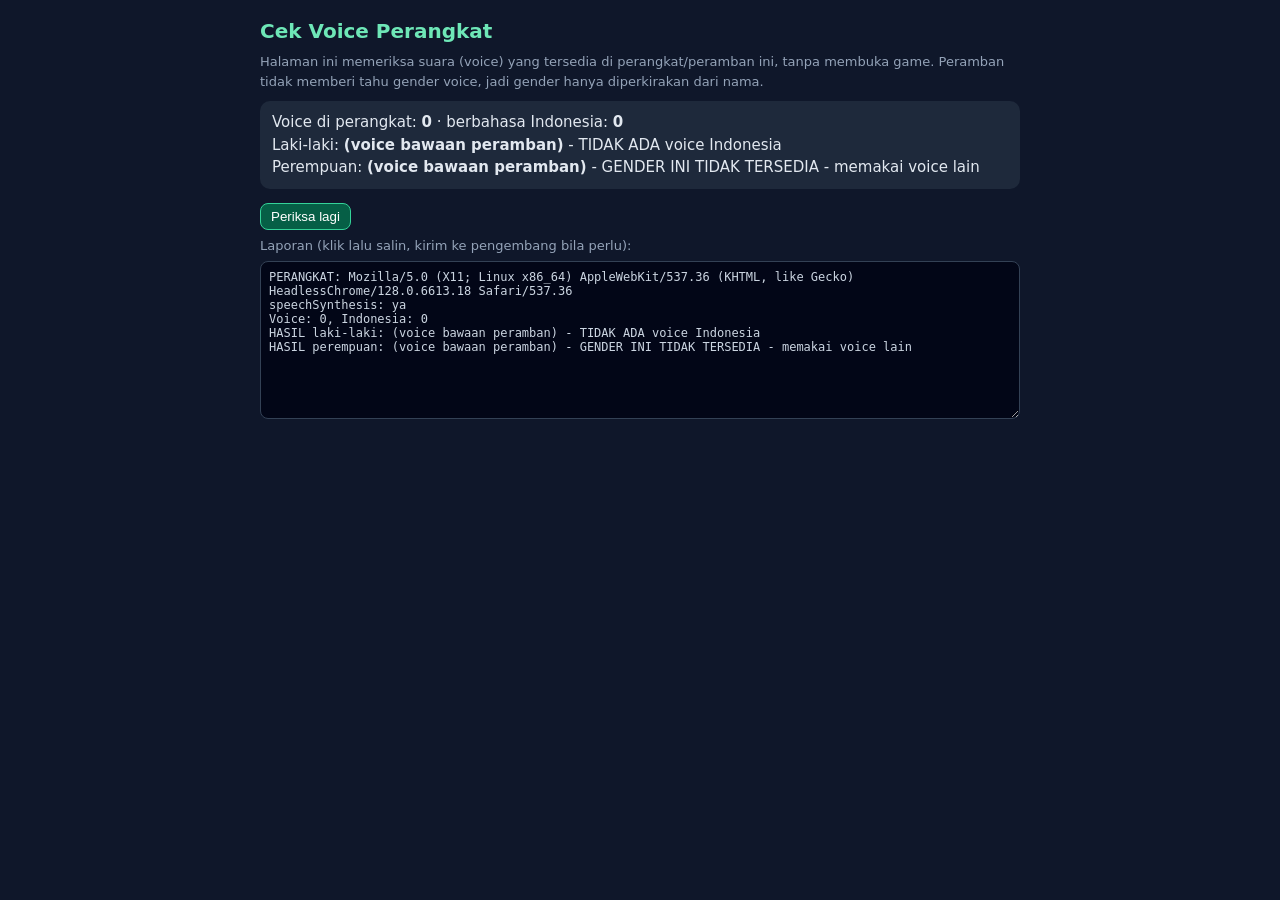
<file: cek-voice.html>
<!doctype html>
<html lang="id"><head><meta charset="utf-8"><meta name="viewport" content="width=device-width,initial-scale=1">
<title>Cek Voice Perangkat - Aksi Bupati Cilik</title>
<style>
body{font:15px/1.5 system-ui,sans-serif;background:#0f172a;color:#e2e8f0;margin:0;padding:16px}
main{max-width:760px;margin:0 auto} h1{font-size:20px;color:#6ee7b7;margin:0 0 6px} p{margin:6px 0;color:#94a3b8;font-size:13px}
.row{border-top:1px solid #1e293b;padding:8px 0} .id{color:#6ee7b7;font-weight:600} button{background:#065f46;color:#fff;border:1px solid #34d399;border-radius:8px;padding:5px 10px;cursor:pointer;margin:4px 6px 0 0}
textarea{width:100%;box-sizing:border-box;background:#020617;color:#cbd5e1;border:1px solid #334155;border-radius:8px;font:12px monospace;padding:8px}
.box{background:#1e293b;border-radius:10px;padding:10px 12px;margin:10px 0}
</style></head><body><main>
<h1>Cek Voice Perangkat</h1>
<p>Halaman ini memeriksa suara (voice) yang tersedia di perangkat/peramban ini, tanpa membuka game. Peramban tidak memberi tahu gender voice, jadi gender hanya diperkirakan dari nama.</p>
<div class="box" id="hasil">Memeriksa…</div>
<button id="ulang">Periksa lagi</button>
<div id="daftar"></div>
<p>Laporan (klik lalu salin, kirim ke pengembang bila perlu):</p>
<textarea id="lap" rows="10" readonly></textarea>
<script>

    // ------------------------------------------------------------------
    // DETEKSI VOICE PERANGKAT (speechSynthesis) - dipakai game & halaman cek-voice.html
    // Peramban TIDAK menyediakan data gender voice. Gender hanya DIPERKIRAKAN dari nama voice;
    // bila tidak dapat diperkirakan, hasilnya "?" (tidak diketahui) dan pemain/guru bisa memilih manual.
    // ------------------------------------------------------------------
    const VoiceDetect = {
      MALE: /\b(ardi|andika|rizki|rizky|budi|agus|bayu|arif|dimas|male|laki|pria)\b/i,
      FEMALE: /\b(gadis|damayanti|sari|ayu|dewi|putri|female|perempuan|wanita)\b/i,
      isId(v) {
        const l = String(v.lang || '').toLowerCase().replace('_', '-');
        return l === 'id' || l.startsWith('id-') || l === 'in' || l === 'in-id';
      },
      // -> { g: 'laki-laki' | 'perempuan' | '?', basis: string }
      guess(v) {
        const n = String(v.name || '');
        if (this.MALE.test(n)) return { g: 'laki-laki', basis: 'dari nama voice' };
        if (this.FEMALE.test(n)) return { g: 'perempuan', basis: 'dari nama voice' };
        if (/^google\s+(bahasa\s+)?indonesia/i.test(n)) return { g: 'perempuan', basis: 'dugaan umum (voice Google id-ID biasanya perempuan; belum tentu)' };
        return { g: '?', basis: 'nama tidak memuat petunjuk gender' };
      },
      // voices: array SpeechSynthesisVoice; manual: {laki, perempuan} berisi voiceURI pilihan manual
      // -> { laki:{voice,mode}, perempuan:{voice,mode}, idCount }
      // mode: 'manual' | 'terdeteksi' | 'sama-dengan-lawan' (gender tidak tersedia, memakai voice lain) | 'default-peramban' (tidak ada voice Indonesia)
      map(voices, manual) {
        manual = manual || {};
        const idv = voices.filter(v => this.isId(v)).sort((a, b) => (b.localService === true) - (a.localService === true));
        const find = uri => idv.find(v => v.voiceURI === uri) || voices.find(v => v.voiceURI === uri) || null;
        const out = { idCount: idv.length };
        const auto = { 'laki-laki': idv.find(v => this.guess(v).g === 'laki-laki') || null,
                       'perempuan': idv.find(v => this.guess(v).g === 'perempuan') || null };
        [['laki', 'laki-laki'], ['perempuan', 'perempuan']].forEach(([k, g]) => {
          const m = manual[k] && find(manual[k]);
          if (m) out[k] = { voice: m, mode: 'manual' };
          else if (auto[g]) out[k] = { voice: auto[g], mode: 'terdeteksi' };
          else out[k] = null;
        });
        ['laki', 'perempuan'].forEach(k => {
          if (out[k]) return;
          const other = out[k === 'laki' ? 'perempuan' : 'laki'];
          if (other) out[k] = { voice: other.voice, mode: 'sama-dengan-lawan' };
          else out[k] = { voice: idv[0] || null, mode: idv[0] ? 'sama-dengan-lawan' : 'default-peramban' };
        });
        return out;
      }
    };

const out = {};
function render() {
  const sup = ('speechSynthesis' in window);
  const vs = sup ? (speechSynthesis.getVoices() || []) : [];
  const m = VoiceDetect.map(vs, {});
  const nm = x => x && x.voice ? `${x.voice.name} (${x.voice.localService ? 'lokal' : 'online, butuh internet'})` : '(voice bawaan peramban)';
  const mode = x => ({ 'terdeteksi': 'terdeteksi', 'sama-dengan-lawan': 'GENDER INI TIDAK TERSEDIA - memakai voice lain', 'default-peramban': 'TIDAK ADA voice Indonesia', 'manual': 'manual' }[x.mode]);
  document.getElementById('hasil').innerHTML = !sup ? '<b>Peramban ini tidak mendukung speechSynthesis.</b>' :
    `Voice di perangkat: <b>${vs.length}</b> · berbahasa Indonesia: <b>${m.idCount}</b><br>` +
    `Laki-laki: <b>${nm(m.laki)}</b> - ${mode(m.laki)}<br>Perempuan: <b>${nm(m.perempuan)}</b> - ${mode(m.perempuan)}`;
  const d = document.getElementById('daftar'); d.textContent = '';
  vs.slice().sort((a, b) => (VoiceDetect.isId(b) - VoiceDetect.isId(a)) || a.name.localeCompare(b.name)).forEach(v => {
    const g = VoiceDetect.guess(v), r = document.createElement('div'); r.className = 'row' + (VoiceDetect.isId(v) ? ' id' : '');
    r.textContent = `${v.name} · ${v.lang} · ${v.localService ? 'lokal' : 'online'}` + (VoiceDetect.isId(v) ? ` · gender dugaan: ${g.g} (${g.basis})` : '');
    const b = document.createElement('button'); b.textContent = 'Tes'; b.onclick = () => { speechSynthesis.cancel(); const u = new SpeechSynthesisUtterance('Halo, Bupati Cilik! Selamat datang di Kabupaten Eco Nusa.'); u.lang = 'id-ID'; u.voice = v; speechSynthesis.speak(u); };
    r.appendChild(document.createElement('br')); r.appendChild(b); d.appendChild(r);
  });
  const L = ['PERANGKAT: ' + navigator.userAgent, 'speechSynthesis: ' + (sup ? 'ya' : 'TIDAK'), 'Voice: ' + vs.length + ', Indonesia: ' + m.idCount];
  vs.forEach(v => { const g = VoiceDetect.guess(v); L.push(`- ${v.name} | ${v.lang} | ${v.localService ? 'lokal' : 'online'} | ${VoiceDetect.isId(v) ? 'ID' : '--'} | ${g.g} (${g.basis})`); });
  L.push('HASIL laki-laki: ' + nm(m.laki) + ' - ' + mode(m.laki)); L.push('HASIL perempuan: ' + nm(m.perempuan) + ' - ' + mode(m.perempuan));
  document.getElementById('lap').value = L.join('\n');
}
render();
if ('speechSynthesis' in window) { speechSynthesis.onvoiceschanged = render; let n = 0; const t = setInterval(() => { render(); if (++n > 8) clearInterval(t); }, 500); }
document.getElementById('ulang').onclick = render;
document.getElementById('lap').onfocus = e => e.target.select();
</script></main></body></html>
</file>
